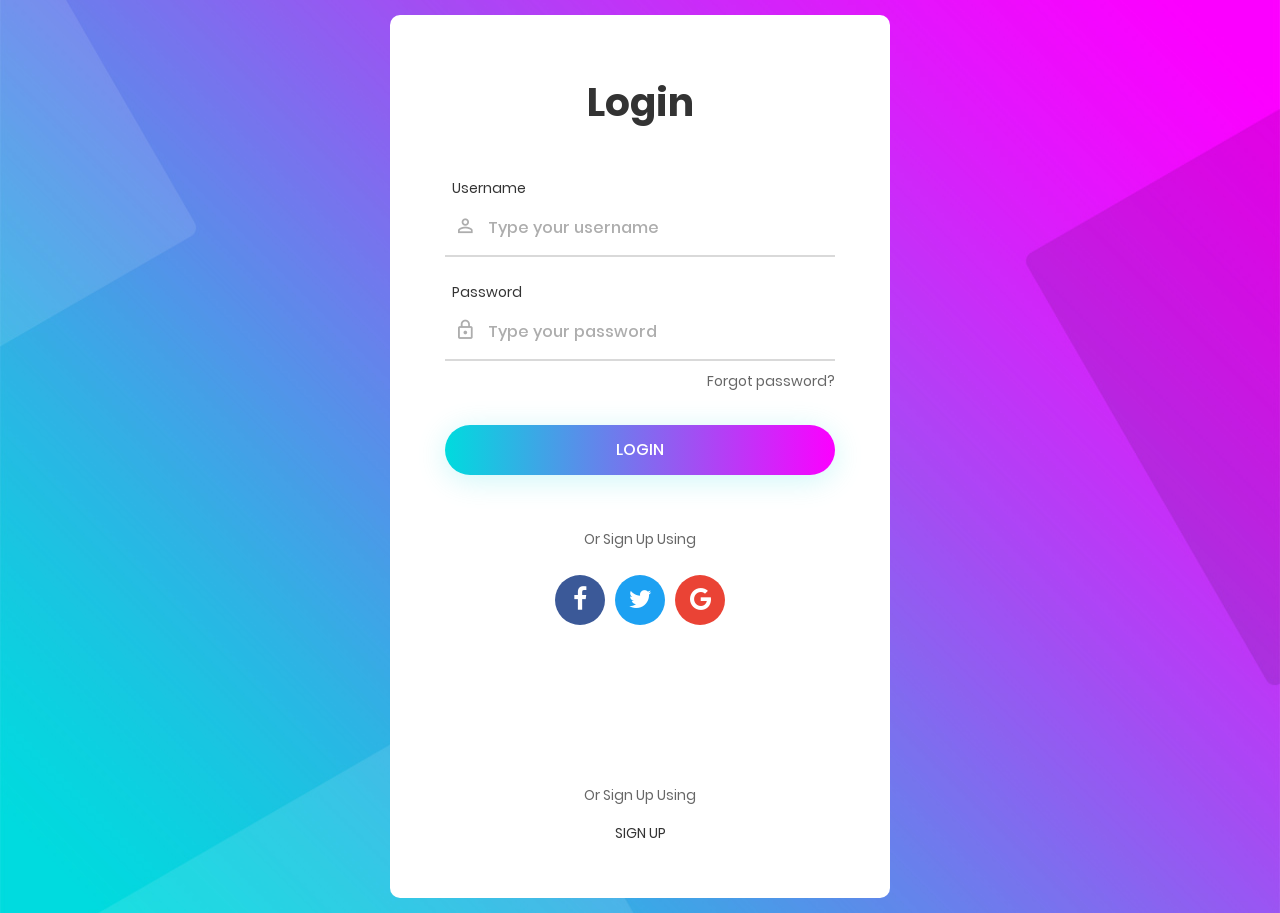
<file: Content/Login_v4/Login_v4/index.html>
﻿<!DOCTYPE html>
<html lang="en">
<head>
	<title>Login V4</title>
	<meta charset="UTF-8">
	<meta name="viewport" content="width=device-width, initial-scale=1">
<!--===============================================================================================-->	
	<link rel="icon" type="image/png" href="images/icons/favicon.ico"/>
<!--===============================================================================================-->
	<link rel="stylesheet" type="text/css" href="vendor/bootstrap/css/bootstrap.min.css">
<!--===============================================================================================-->
	<link rel="stylesheet" type="text/css" href="fonts/font-awesome-4.7.0/css/font-awesome.min.css">
<!--===============================================================================================-->
	<link rel="stylesheet" type="text/css" href="fonts/iconic/css/material-design-iconic-font.min.css">
<!--===============================================================================================-->
	<link rel="stylesheet" type="text/css" href="vendor/animate/animate.css">
<!--===============================================================================================-->	
	<link rel="stylesheet" type="text/css" href="vendor/css-hamburgers/hamburgers.min.css">
<!--===============================================================================================-->
	<link rel="stylesheet" type="text/css" href="vendor/animsition/css/animsition.min.css">
<!--===============================================================================================-->
	<link rel="stylesheet" type="text/css" href="vendor/select2/select2.min.css">
<!--===============================================================================================-->	
	<link rel="stylesheet" type="text/css" href="vendor/daterangepicker/daterangepicker.css">
<!--===============================================================================================-->
	<link rel="stylesheet" type="text/css" href="css/util.css">
	<link rel="stylesheet" type="text/css" href="css/main.css">
<!--===============================================================================================-->
</head>
<body>
	
	<div class="limiter">
		<div class="container-login100" style="background-image: url('images/bg-01.jpg');">
			<div class="wrap-login100 p-l-55 p-r-55 p-t-65 p-b-54">
				<form class="login100-form validate-form">
					<span class="login100-form-title p-b-49">
						Login
					</span>

					<div class="wrap-input100 validate-input m-b-23" data-validate = "Username is reauired">
						<span class="label-input100">Username</span>
						<input class="input100" type="text" name="username" placeholder="Type your username">
						<span class="focus-input100" data-symbol="&#xf206;"></span>
					</div>

					<div class="wrap-input100 validate-input" data-validate="Password is required">
						<span class="label-input100">Password</span>
						<input class="input100" type="password" name="pass" placeholder="Type your password">
						<span class="focus-input100" data-symbol="&#xf190;"></span>
					</div>
					
					<div class="text-right p-t-8 p-b-31">
						<a href="#">
							Forgot password?
						</a>
					</div>
					
					<div class="container-login100-form-btn">
						<div class="wrap-login100-form-btn">
							<div class="login100-form-bgbtn"></div>
							<button class="login100-form-btn">
								Login
							</button>
						</div>
					</div>

					<div class="txt1 text-center p-t-54 p-b-20">
						<span>
							Or Sign Up Using
						</span>
					</div>

					<div class="flex-c-m">
						<a href="#" class="login100-social-item bg1">
							<i class="fa fa-facebook"></i>
						</a>

						<a href="#" class="login100-social-item bg2">
							<i class="fa fa-twitter"></i>
						</a>

						<a href="#" class="login100-social-item bg3">
							<i class="fa fa-google"></i>
						</a>
					</div>

					<div class="flex-col-c p-t-155">
						<span class="txt1 p-b-17">
							Or Sign Up Using
						</span>

						<a href="#" class="txt2">
							Sign Up
						</a>
					</div>
				</form>
			</div>
		</div>
	</div>
	

	<div id="dropDownSelect1"></div>
	
<!--===============================================================================================-->
	<script src="vendor/jquery/jquery-3.2.1.min.js"></script>
<!--===============================================================================================-->
	<script src="vendor/animsition/js/animsition.min.js"></script>
<!--===============================================================================================-->
	<script src="vendor/bootstrap/js/popper.js"></script>
	<script src="vendor/bootstrap/js/bootstrap.min.js"></script>
<!--===============================================================================================-->
	<script src="vendor/select2/select2.min.js"></script>
<!--===============================================================================================-->
	<script src="vendor/daterangepicker/moment.min.js"></script>
	<script src="vendor/daterangepicker/daterangepicker.js"></script>
<!--===============================================================================================-->
	<script src="vendor/countdowntime/countdowntime.js"></script>
<!--===============================================================================================-->
	<script src="js/main.js"></script>

</body>
</html>
</file>
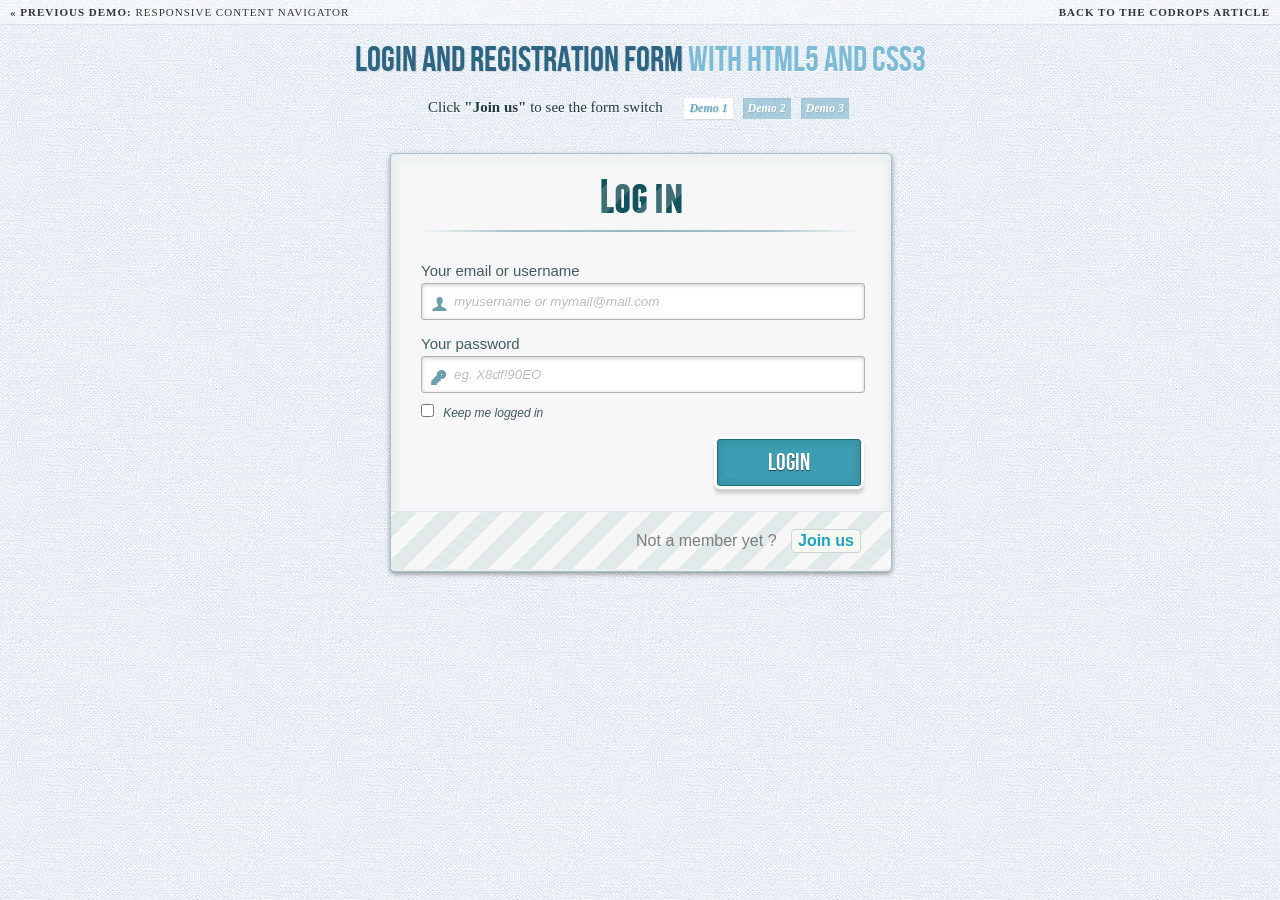
<file: Content/LoginRegistrationForm/LoginRegistrationForm/index.html>
﻿<!DOCTYPE html>
<!--[if lt IE 7 ]> <html lang="en" class="no-js ie6 lt8"> <![endif]-->
<!--[if IE 7 ]>    <html lang="en" class="no-js ie7 lt8"> <![endif]-->
<!--[if IE 8 ]>    <html lang="en" class="no-js ie8 lt8"> <![endif]-->
<!--[if IE 9 ]>    <html lang="en" class="no-js ie9"> <![endif]-->
<!--[if (gt IE 9)|!(IE)]><!--> <html lang="en" class="no-js"> <!--<![endif]-->
    <head>
        <meta charset="UTF-8" />
        <!-- <meta http-equiv="X-UA-Compatible" content="IE=edge,chrome=1">  -->
        <title>Login and Registration Form with HTML5 and CSS3</title>
        <meta name="viewport" content="width=device-width, initial-scale=1.0"> 
        <meta name="description" content="Login and Registration Form with HTML5 and CSS3" />
        <meta name="keywords" content="html5, css3, form, switch, animation, :target, pseudo-class" />
        <meta name="author" content="Codrops" />
        <link rel="shortcut icon" href="../favicon.ico"> 
        <link rel="stylesheet" type="text/css" href="css/demo.css" />
        <link rel="stylesheet" type="text/css" href="css/style.css" />
		<link rel="stylesheet" type="text/css" href="css/animate-custom.css" />
    </head>
    <body>
        <div class="container">
            <!-- Codrops top bar -->
            <div class="codrops-top">
                <a href="">
                    <strong>&laquo; Previous Demo: </strong>Responsive Content Navigator
                </a>
                <span class="right">
                    <a href=" http://tympanus.net/codrops/2012/03/27/login-and-registration-form-with-html5-and-css3/">
                        <strong>Back to the Codrops Article</strong>
                    </a>
                </span>
                <div class="clr"></div>
            </div><!--/ Codrops top bar -->
            <header>
                <h1>Login and Registration Form <span>with HTML5 and CSS3</span></h1>
				<nav class="codrops-demos">
					<span>Click <strong>"Join us"</strong> to see the form switch</span>
					<a href="index.html" class="current-demo">Demo 1</a>
					<a href="index2.html">Demo 2</a>
					<a href="index3.html">Demo 3</a>
				</nav>
            </header>
            <section>				
                <div id="container_demo" >
                    <!-- hidden anchor to stop jump http://www.css3create.com/Astuce-Empecher-le-scroll-avec-l-utilisation-de-target#wrap4  -->
                    <a class="hiddenanchor" id="toregister"></a>
                    <a class="hiddenanchor" id="tologin"></a>
                    <div id="wrapper">
                        <div id="login" class="animate form">
                            <form  action="mysuperscript.php" autocomplete="on"> 
                                <h1>Log in</h1> 
                                <p> 
                                    <label for="username" class="uname" data-icon="u" > Your email or username </label>
                                    <input id="username" name="username" required="required" type="text" placeholder="myusername or mymail@mail.com"/>
                                </p>
                                <p> 
                                    <label for="password" class="youpasswd" data-icon="p"> Your password </label>
                                    <input id="password" name="password" required="required" type="password" placeholder="eg. X8df!90EO" /> 
                                </p>
                                <p class="keeplogin"> 
									<input type="checkbox" name="loginkeeping" id="loginkeeping" value="loginkeeping" /> 
									<label for="loginkeeping">Keep me logged in</label>
								</p>
                                <p class="login button"> 
                                    <input type="submit" value="Login" /> 
								</p>
                                <p class="change_link">
									Not a member yet ?
									<a href="#toregister" class="to_register">Join us</a>
								</p>
                            </form>
                        </div>

                        <div id="register" class="animate form">
                            <form  action="mysuperscript.php" autocomplete="on"> 
                                <h1> Sign up </h1> 
                                <p> 
                                    <label for="usernamesignup" class="uname" data-icon="u">Your username</label>
                                    <input id="usernamesignup" name="usernamesignup" required="required" type="text" placeholder="mysuperusername690" />
                                </p>
                                <p> 
                                    <label for="emailsignup" class="youmail" data-icon="e" > Your email</label>
                                    <input id="emailsignup" name="emailsignup" required="required" type="email" placeholder="mysupermail@mail.com"/> 
                                </p>
                                <p> 
                                    <label for="passwordsignup" class="youpasswd" data-icon="p">Your password </label>
                                    <input id="passwordsignup" name="passwordsignup" required="required" type="password" placeholder="eg. X8df!90EO"/>
                                </p>
                                <p> 
                                    <label for="passwordsignup_confirm" class="youpasswd" data-icon="p">Please confirm your password </label>
                                    <input id="passwordsignup_confirm" name="passwordsignup_confirm" required="required" type="password" placeholder="eg. X8df!90EO"/>
                                </p>
                                <p class="signin button"> 
									<input type="submit" value="Sign up"/> 
								</p>
                                <p class="change_link">  
									Already a member ?
									<a href="#tologin" class="to_register"> Go and log in </a>
								</p>
                            </form>
                        </div>
						
                    </div>
                </div>  
            </section>
        </div>
    </body>
</html>
</file>
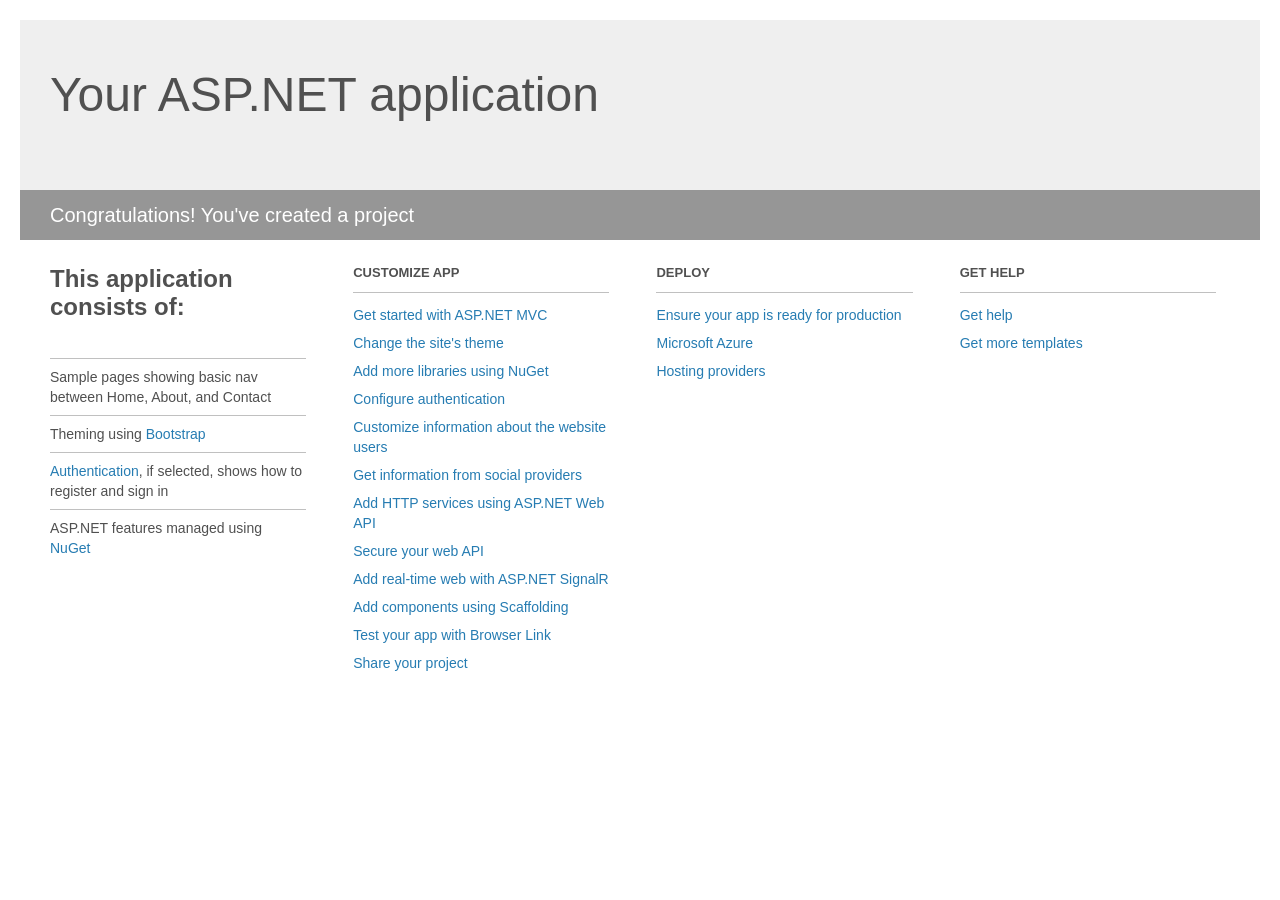
<file: Project_Readme.html>
﻿<!DOCTYPE html>
<html lang="en">
<head>
    <meta charset="utf-8" />
    <title>Your ASP.NET application</title>
    <style>
        body {
            background: #fff;
            color: #505050;
            font: 14px 'Segoe UI', tahoma, arial, helvetica, sans-serif;
            margin: 20px;
            padding: 0;
        }

        #header {
            background: #efefef;
            padding: 0;
        }

        h1 {
            font-size: 48px;
            font-weight: normal;
            margin: 0;
            padding: 0 30px;
            line-height: 150px;
        }

        p {
            font-size: 20px;
            color: #fff;
            background: #969696;
            padding: 0 30px;
            line-height: 50px;
        }

        #main {
            padding: 5px 30px;
        }

        .section {
            width: 21.7%;
            float: left;
            margin: 0 0 0 4%;
        }

            .section h2 {
                font-size: 13px;
                text-transform: uppercase;
                margin: 0;
                border-bottom: 1px solid silver;
                padding-bottom: 12px;
                margin-bottom: 8px;
            }

            .section.first {
                margin-left: 0;
            }

                .section.first h2 {
                    font-size: 24px;
                    text-transform: none;
                    margin-bottom: 25px;
                    border: none;
                }

                .section.first li {
                    border-top: 1px solid silver;
                    padding: 8px 0;
                }

            .section.last {
                margin-right: 0;
            }

        ul {
            list-style: none;
            padding: 0;
            margin: 0;
            line-height: 20px;
        }

        li {
            padding: 4px 0;
        }

        a {
            color: #267cb2;
            text-decoration: none;
        }

            a:hover {
                text-decoration: underline;
            }
    </style>
</head>
<body>

    <div id="header">
        <h1>Your ASP.NET application</h1>
        <p>Congratulations! You've created a project</p>
    </div>

    <div id="main">
        <div class="section first">
            <h2>This application consists of:</h2>
            <ul>
                <li>Sample pages showing basic nav between Home, About, and Contact</li>
                <li>Theming using <a href="http://go.microsoft.com/fwlink/?LinkID=615519">Bootstrap</a></li>
                <li><a href="http://go.microsoft.com/fwlink/?LinkID=615520">Authentication</a>, if selected, shows how to register and sign in</li>
                <li>ASP.NET features managed using <a href="http://go.microsoft.com/fwlink/?LinkID=320756">NuGet</a></li>
            </ul>
        </div>

        <div class="section">
            <h2>Customize app</h2>
            <ul>
                <li><a href="http://go.microsoft.com/fwlink/?LinkID=615541">Get started with ASP.NET MVC</a></li>
                <li><a href="http://go.microsoft.com/fwlink/?LinkID=615523">Change the site's theme</a></li>
                <li><a href="http://go.microsoft.com/fwlink/?LinkID=615524">Add more libraries using NuGet</a></li>
                <li><a href="http://go.microsoft.com/fwlink/?LinkID=615542">Configure authentication</a></li>
                <li><a href="http://go.microsoft.com/fwlink/?LinkID=615526">Customize information about the website users</a></li>
                <li><a href="http://go.microsoft.com/fwlink/?LinkID=615527">Get information from social providers</a></li>
                <li><a href="http://go.microsoft.com/fwlink/?LinkID=615528">Add HTTP services using ASP.NET Web API</a></li>
                <li><a href="http://go.microsoft.com/fwlink/?LinkID=615529">Secure your web API</a></li>
                <li><a href="http://go.microsoft.com/fwlink/?LinkID=615530">Add real-time web with ASP.NET SignalR</a></li>
                <li><a href="http://go.microsoft.com/fwlink/?LinkID=615531">Add components using Scaffolding</a></li>
                <li><a href="http://go.microsoft.com/fwlink/?LinkID=615532">Test your app with Browser Link</a></li>
                <li><a href="http://go.microsoft.com/fwlink/?LinkID=615533">Share your project</a></li>
            </ul>
        </div>

        <div class="section">
            <h2>Deploy</h2>
            <ul>
                <li><a href="http://go.microsoft.com/fwlink/?LinkID=615534">Ensure your app is ready for production</a></li>
                <li><a href="http://go.microsoft.com/fwlink/?LinkID=615535">Microsoft Azure</a></li>
                <li><a href="http://go.microsoft.com/fwlink/?LinkID=615536">Hosting providers</a></li>
            </ul>
        </div>

        <div class="section last">
            <h2>Get help</h2>
            <ul>
                <li><a href="http://go.microsoft.com/fwlink/?LinkID=615537">Get help</a></li>
                <li><a href="http://go.microsoft.com/fwlink/?LinkID=615538">Get more templates</a></li>
            </ul>
        </div>
    </div>

</body>
</html>
</file>
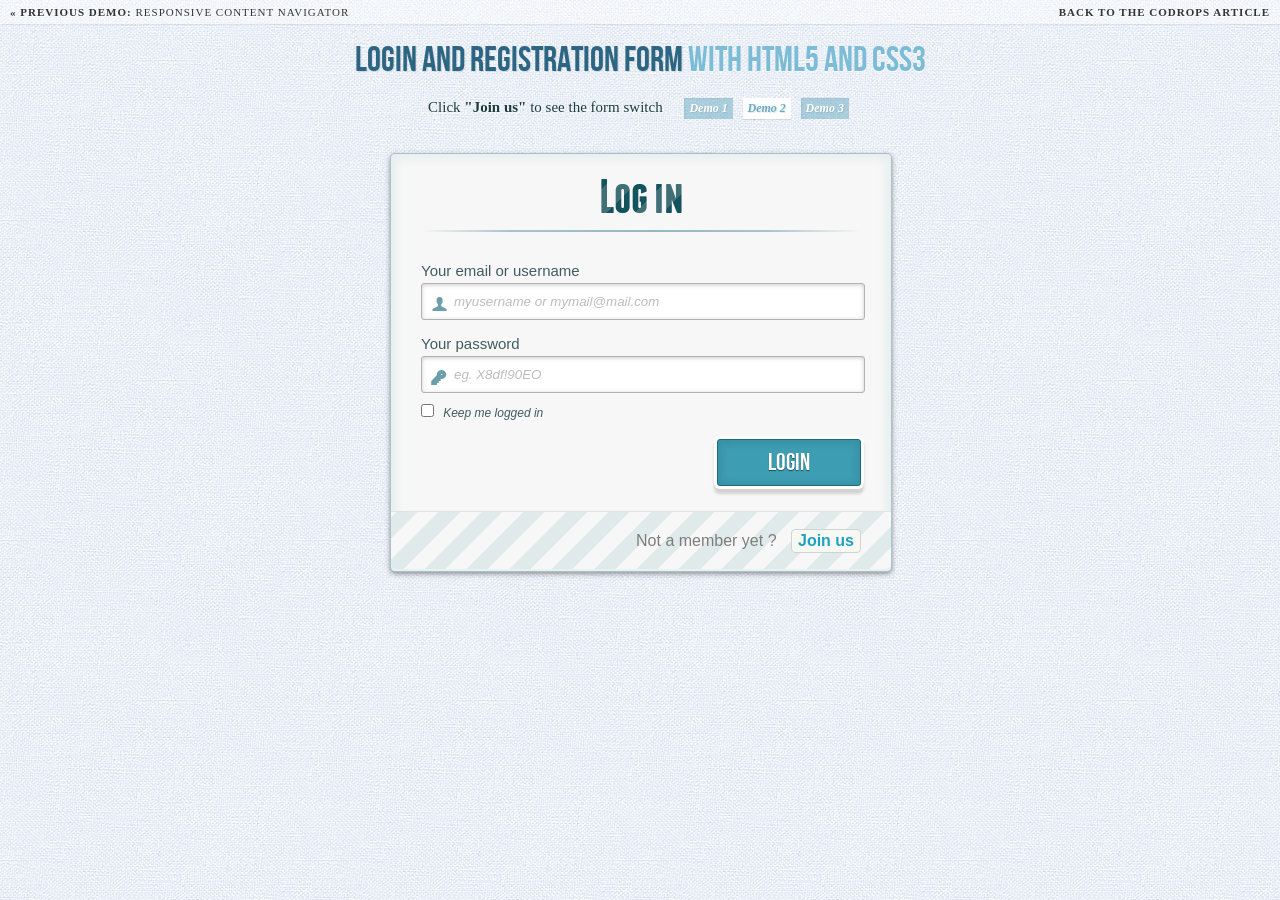
<file: Content/LoginRegistrationForm/LoginRegistrationForm/index2.html>
<!DOCTYPE html>
<!--[if lt IE 7 ]> <html lang="en" class="no-js ie6 lt8"> <![endif]-->
<!--[if IE 7 ]>    <html lang="en" class="no-js ie7 lt8"> <![endif]-->
<!--[if IE 8 ]>    <html lang="en" class="no-js ie8 lt8"> <![endif]-->
<!--[if IE 9 ]>    <html lang="en" class="no-js ie9"> <![endif]-->
<!--[if (gt IE 9)|!(IE)]><!--> <html lang="en" class="no-js"> <!--<![endif]-->
    <head>
        <meta charset="UTF-8" />
        <!-- <meta http-equiv="X-UA-Compatible" content="IE=edge,chrome=1">  -->
        <title>Login and Registration Form with HTML5 and CSS3</title>
        <meta name="viewport" content="width=device-width, initial-scale=1.0"> 
        <meta name="description" content="Login and Registration Form with HTML5 and CSS3" />
        <meta name="keywords" content="html5, css3, form, switch, animation, :target, pseudo-class" />
        <meta name="author" content="Codrops" />
        <link rel="shortcut icon" href="../favicon.ico"> 
        <link rel="stylesheet" type="text/css" href="css/demo.css" />
        <link rel="stylesheet" type="text/css" href="css/style2.css" />
		<link rel="stylesheet" type="text/css" href="css/animate-custom.css" />
    </head>
    <body>
        <div class="container">
            <!-- Codrops top bar -->
            <div class="codrops-top">
                <a href="">
                    <strong>&laquo; Previous Demo: </strong>Responsive Content Navigator
                </a>
                <span class="right">
                    <a href=" http://tympanus.net/codrops/2012/03/27/login-and-registration-form-with-html5-and-css3/">
                        <strong>Back to the Codrops Article</strong>
                    </a>
                </span>
                <div class="clr"></div>
            </div><!--/ Codrops top bar -->
            <header>
                <h1>Login and Registration Form <span>with HTML5 and CSS3</span></h1>
				<nav class="codrops-demos">
					<span>Click <strong>"Join us"</strong> to see the form switch</span>
					<a href="index.html">Demo 1</a>
					<a href="index2.html" class="current-demo">Demo 2</a>
					<a href="index3.html">Demo 3</a>
				</nav>
            </header>
            <section>				
                <div id="container_demo" >
                    <!-- hidden anchor to stop jump http://www.css3create.com/Astuce-Empecher-le-scroll-avec-l-utilisation-de-target#wrap4  -->
                    <a class="hiddenanchor" id="toregister"></a>
                    <a class="hiddenanchor" id="tologin"></a>
                    <div id="wrapper">
                        <div id="login" class="animate form">
                            <form  action="mysuperscript.php" autocomplete="on"> 
                                <h1>Log in</h1> 
                                <p> 
                                    <label for="username" class="uname" data-icon="u" > Your email or username </label>
                                    <input id="username" name="username" required="required" type="text" placeholder="myusername or mymail@mail.com"/>
                                </p>
                                <p> 
                                    <label for="password" class="youpasswd" data-icon="p"> Your password </label>
                                    <input id="password" name="password" required="required" type="password" placeholder="eg. X8df!90EO" /> 
                                </p>
                                <p class="keeplogin"> 
									<input type="checkbox" name="loginkeeping" id="loginkeeping" value="loginkeeping" /> 
									<label for="loginkeeping">Keep me logged in</label>
								</p>
                                <p class="login button"> 
                                    <input type="submit" value="Login" /> 
								</p>
                                <p class="change_link">
									Not a member yet ?
									<a href="#toregister" class="to_register">Join us</a>
								</p>
                            </form>
                        </div>

                        <div id="register" class="animate form">
                            <form  action="mysuperscript.php" autocomplete="on"> 
                                <h1> Sign up </h1> 
                                <p> 
                                    <label for="usernamesignup" class="uname" data-icon="u">Your username</label>
                                    <input id="usernamesignup" name="usernamesignup" required="required" type="text" placeholder="mysuperusername690" />
                                </p>
                                <p> 
                                    <label for="emailsignup" class="youmail" data-icon="e" > Your email</label>
                                    <input id="emailsignup" name="emailsignup" required="required" type="email" placeholder="mysupermail@mail.com"/> 
                                </p>
                                <p> 
                                    <label for="passwordsignup" class="youpasswd" data-icon="p">Your password </label>
                                    <input id="passwordsignup" name="passwordsignup" required="required" type="password" placeholder="eg. X8df!90EO"/>
                                </p>
                                <p> 
                                    <label for="passwordsignup_confirm" class="youpasswd" data-icon="p">Please confirm your password </label>
                                    <input id="passwordsignup_confirm" name="passwordsignup_confirm" required="required" type="password" placeholder="eg. X8df!90EO"/>
                                </p>
                                <p class="signin button"> 
									<input type="submit" value="Sign up"/> 
								</p>
                                <p class="change_link">  
									Already a member ?
									<a href="#tologin" class="to_register"> Go and log in </a>
								</p>
                            </form>
                        </div>
						
                    </div>
                </div>  
            </section>
        </div>
    </body>
</html>
</file>
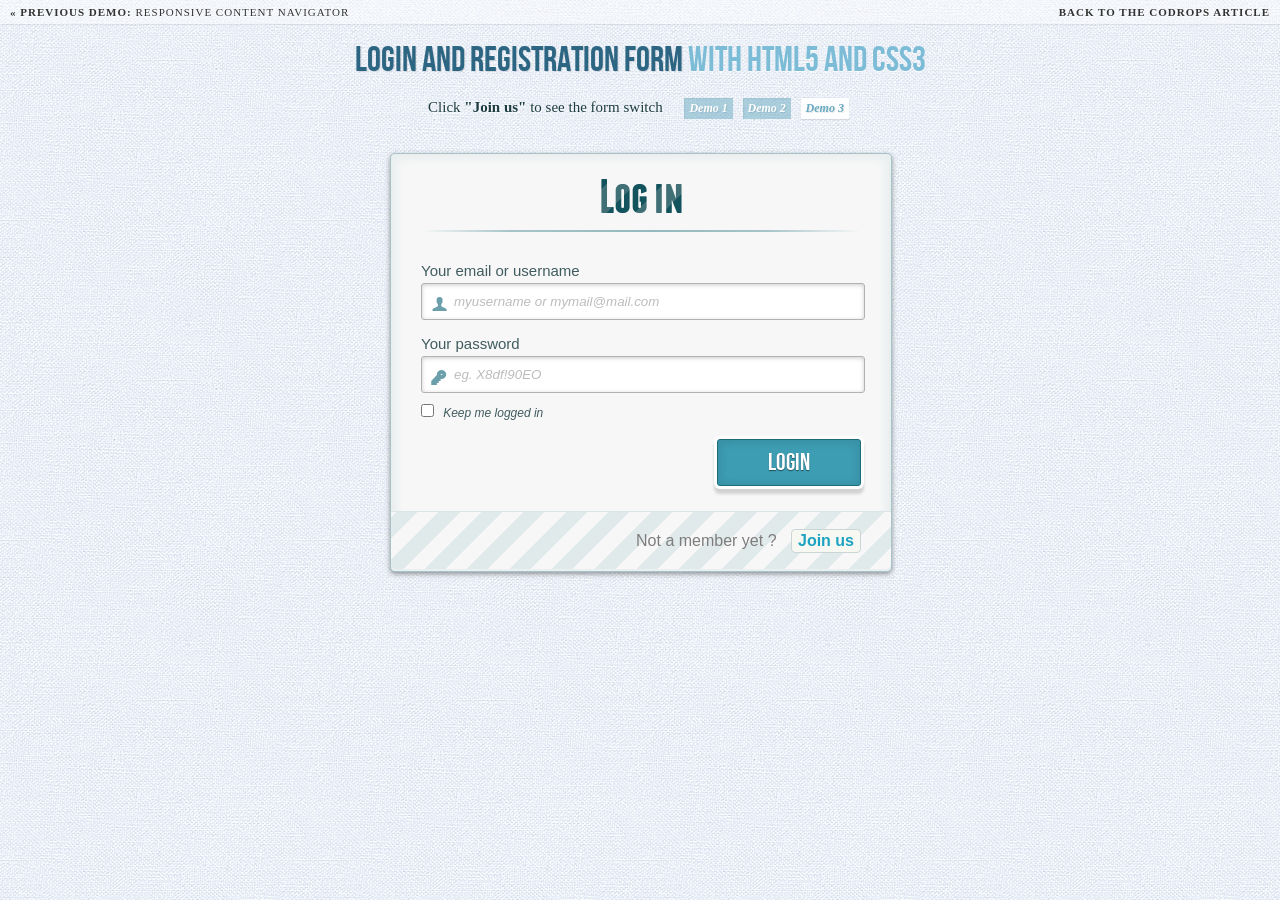
<file: Content/LoginRegistrationForm/LoginRegistrationForm/index3.html>
<!DOCTYPE html>
<!--[if lt IE 7 ]> <html lang="en" class="no-js ie6 lt8"> <![endif]-->
<!--[if IE 7 ]>    <html lang="en" class="no-js ie7 lt8"> <![endif]-->
<!--[if IE 8 ]>    <html lang="en" class="no-js ie8 lt8"> <![endif]-->
<!--[if IE 9 ]>    <html lang="en" class="no-js ie9"> <![endif]-->
<!--[if (gt IE 9)|!(IE)]><!--> <html lang="en" class="no-js"> <!--<![endif]-->
    <head>
        <meta charset="UTF-8" />
        <!-- <meta http-equiv="X-UA-Compatible" content="IE=edge,chrome=1">  -->
        <title>Login and Registration Form with HTML5 and CSS3</title>
        <meta name="viewport" content="width=device-width, initial-scale=1.0"> 
        <meta name="description" content="Login and Registration Form with HTML5 and CSS3" />
        <meta name="keywords" content="html5, css3, form, switch, animation, :target, pseudo-class" />
        <meta name="author" content="Codrops" />
        <link rel="shortcut icon" href="../favicon.ico"> 
        <link rel="stylesheet" type="text/css" href="css/demo.css" />
        <link rel="stylesheet" type="text/css" href="css/style3.css" />
		<link rel="stylesheet" type="text/css" href="css/animate-custom.css" />
    </head>
    <body>
        <div class="container">
            <!-- Codrops top bar -->
            <div class="codrops-top">
                <a href="">
                    <strong>&laquo; Previous Demo: </strong>Responsive Content Navigator
                </a>
                <span class="right">
                    <a href=" http://tympanus.net/codrops/2012/03/27/login-and-registration-form-with-html5-and-css3/">
                        <strong>Back to the Codrops Article</strong>
                    </a>
                </span>
                <div class="clr"></div>
            </div><!--/ Codrops top bar -->
            <header>
                <h1>Login and Registration Form <span>with HTML5 and CSS3</span></h1>
				<nav class="codrops-demos">
					<span>Click <strong>"Join us"</strong> to see the form switch</span>
					<a href="index.html">Demo 1</a>
					<a href="index2.html">Demo 2</a>
					<a href="index3.html" class="current-demo">Demo 3</a>
				</nav>
            </header>
            <section>				
                <div id="container_demo" >
                    <!-- hidden anchor to stop jump http://www.css3create.com/Astuce-Empecher-le-scroll-avec-l-utilisation-de-target#wrap4  -->
                    <a class="hiddenanchor" id="toregister"></a>
                    <a class="hiddenanchor" id="tologin"></a>
                    <div id="wrapper">
                        <div id="login" class="animate form">
                            <form  action="mysuperscript.php" autocomplete="on"> 
                                <h1>Log in</h1> 
                                <p> 
                                    <label for="username" class="uname" data-icon="u" > Your email or username </label>
                                    <input id="username" name="username" required="required" type="text" placeholder="myusername or mymail@mail.com"/>
                                </p>
                                <p> 
                                    <label for="password" class="youpasswd" data-icon="p"> Your password </label>
                                    <input id="password" name="password" required="required" type="password" placeholder="eg. X8df!90EO" /> 
                                </p>
                                <p class="keeplogin"> 
									<input type="checkbox" name="loginkeeping" id="loginkeeping" value="loginkeeping" /> 
									<label for="loginkeeping">Keep me logged in</label>
								</p>
                                <p class="login button"> 
                                    <input type="submit" value="Login" /> 
								</p>
                                <p class="change_link">
									Not a member yet ?
									<a href="#toregister" class="to_register">Join us</a>
								</p>
                            </form>
                        </div>

                        <div id="register" class="animate form">
                            <form  action="mysuperscript.php" autocomplete="on"> 
                                <h1> Sign up </h1> 
                                <p> 
                                    <label for="usernamesignup" class="uname" data-icon="u">Your username</label>
                                    <input id="usernamesignup" name="usernamesignup" required="required" type="text" placeholder="mysuperusername690" />
                                </p>
                                <p> 
                                    <label for="emailsignup" class="youmail" data-icon="e" > Your email</label>
                                    <input id="emailsignup" name="emailsignup" required="required" type="email" placeholder="mysupermail@mail.com"/> 
                                </p>
                                <p> 
                                    <label for="passwordsignup" class="youpasswd" data-icon="p">Your password </label>
                                    <input id="passwordsignup" name="passwordsignup" required="required" type="password" placeholder="eg. X8df!90EO"/>
                                </p>
                                <p> 
                                    <label for="passwordsignup_confirm" class="youpasswd" data-icon="p">Please confirm your password </label>
                                    <input id="passwordsignup_confirm" name="passwordsignup_confirm" required="required" type="password" placeholder="eg. X8df!90EO"/>
                                </p>
                                <p class="signin button"> 
									<input type="submit" value="Sign up"/> 
								</p>
                                <p class="change_link">  
									Already a member ?
									<a href="#tologin" class="to_register"> Go and log in </a>
								</p>
                            </form>
                        </div>
						
                    </div>
                </div>  
            </section>
        </div>
    </body>
</html>
</file>
<file: Content/Login_v4/Login_v4/vendor/daterangepicker/daterangepicker.css>
.daterangepicker {
  position: absolute;
  color: inherit;
  background-color: #fff;
  border-radius: 4px;
  width: 278px;
  padding: 4px;
  margin-top: 1px;
  top: 100px;
  left: 20px;
  /* Calendars */ }
  .daterangepicker:before, .daterangepicker:after {
    position: absolute;
    display: inline-block;
    border-bottom-color: rgba(0, 0, 0, 0.2);
    content: ''; }
  .daterangepicker:before {
    top: -7px;
    border-right: 7px solid transparent;
    border-left: 7px solid transparent;
    border-bottom: 7px solid #ccc; }
  .daterangepicker:after {
    top: -6px;
    border-right: 6px solid transparent;
    border-bottom: 6px solid #fff;
    border-left: 6px solid transparent; }
  .daterangepicker.opensleft:before {
    right: 9px; }
  .daterangepicker.opensleft:after {
    right: 10px; }
  .daterangepicker.openscenter:before {
    left: 0;
    right: 0;
    width: 0;
    margin-left: auto;
    margin-right: auto; }
  .daterangepicker.openscenter:after {
    left: 0;
    right: 0;
    width: 0;
    margin-left: auto;
    margin-right: auto; }
  .daterangepicker.opensright:before {
    left: 9px; }
  .daterangepicker.opensright:after {
    left: 10px; }
  .daterangepicker.dropup {
    margin-top: -5px; }
    .daterangepicker.dropup:before {
      top: initial;
      bottom: -7px;
      border-bottom: initial;
      border-top: 7px solid #ccc; }
    .daterangepicker.dropup:after {
      top: initial;
      bottom: -6px;
      border-bottom: initial;
      border-top: 6px solid #fff; }
  .daterangepicker.dropdown-menu {
    max-width: none;
    z-index: 3001; }
  .daterangepicker.single .ranges, .daterangepicker.single .calendar {
    float: none; }
  .daterangepicker.show-calendar .calendar {
    display: block; }
  .daterangepicker .calendar {
    display: none;
    max-width: 270px;
    margin: 4px; }
    .daterangepicker .calendar.single .calendar-table {
      border: none; }
    .daterangepicker .calendar th, .daterangepicker .calendar td {
      white-space: nowrap;
      text-align: center;
      min-width: 32px; }
  .daterangepicker .calendar-table {
    border: 1px solid #fff;
    padding: 4px;
    border-radius: 4px;
    background-color: #fff; }
  .daterangepicker table {
    width: 100%;
    margin: 0; }
  .daterangepicker td, .daterangepicker th {
    text-align: center;
    width: 20px;
    height: 20px;
    border-radius: 4px;
    border: 1px solid transparent;
    white-space: nowrap;
    cursor: pointer; }
    .daterangepicker td.available:hover, .daterangepicker th.available:hover {
      background-color: #eee;
      border-color: transparent;
      color: inherit; }
    .daterangepicker td.week, .daterangepicker th.week {
      font-size: 80%;
      color: #ccc; }
  .daterangepicker td.off, .daterangepicker td.off.in-range, .daterangepicker td.off.start-date, .daterangepicker td.off.end-date {
    background-color: #fff;
    border-color: transparent;
    color: #999; }
  .daterangepicker td.in-range {
    background-color: #ebf4f8;
    border-color: transparent;
    color: #000;
    border-radius: 0; }
  .daterangepicker td.start-date {
    border-radius: 4px 0 0 4px; }
  .daterangepicker td.end-date {
    border-radius: 0 4px 4px 0; }
  .daterangepicker td.start-date.end-date {
    border-radius: 4px; }
  .daterangepicker td.active, .daterangepicker td.active:hover {
    background-color: #357ebd;
    border-color: transparent;
    color: #fff; }
  .daterangepicker th.month {
    width: auto; }
  .daterangepicker td.disabled, .daterangepicker option.disabled {
    color: #999;
    cursor: not-allowed;
    text-decoration: line-through; }
  .daterangepicker select.monthselect, .daterangepicker select.yearselect {
    font-size: 12px;
    padding: 1px;
    height: auto;
    margin: 0;
    cursor: default; }
  .daterangepicker select.monthselect {
    margin-right: 2%;
    width: 56%; }
  .daterangepicker select.yearselect {
    width: 40%; }
  .daterangepicker select.hourselect, .daterangepicker select.minuteselect, .daterangepicker select.secondselect, .daterangepicker select.ampmselect {
    width: 50px;
    margin-bottom: 0; }
  .daterangepicker .input-mini {
    border: 1px solid #ccc;
    border-radius: 4px;
    color: #555;
    height: 30px;
    line-height: 30px;
    display: block;
    vertical-align: middle;
    margin: 0 0 5px 0;
    padding: 0 6px 0 28px;
    width: 100%; }
    .daterangepicker .input-mini.active {
      border: 1px solid #08c;
      border-radius: 4px; }
  .daterangepicker .daterangepicker_input {
    position: relative; }
    .daterangepicker .daterangepicker_input i {
      position: absolute;
      left: 8px;
      top: 8px; }
  .daterangepicker.rtl .input-mini {
    padding-right: 28px;
    padding-left: 6px; }
  .daterangepicker.rtl .daterangepicker_input i {
    left: auto;
    right: 8px; }
  .daterangepicker .calendar-time {
    text-align: center;
    margin: 5px auto;
    line-height: 30px;
    position: relative;
    padding-left: 28px; }
    .daterangepicker .calendar-time select.disabled {
      color: #ccc;
      cursor: not-allowed; }

.ranges {
  font-size: 11px;
  float: none;
  margin: 4px;
  text-align: left; }
  .ranges ul {
    list-style: none;
    margin: 0 auto;
    padding: 0;
    width: 100%; }
  .ranges li {
    font-size: 13px;
    background-color: #f5f5f5;
    border: 1px solid #f5f5f5;
    border-radius: 4px;
    color: #08c;
    padding: 3px 12px;
    margin-bottom: 8px;
    cursor: pointer; }
    .ranges li:hover {
      background-color: #08c;
      border: 1px solid #08c;
      color: #fff; }
    .ranges li.active {
      background-color: #08c;
      border: 1px solid #08c;
      color: #fff; }

/*  Larger Screen Styling */
@media (min-width: 564px) {
  .daterangepicker {
    width: auto; }
    .daterangepicker .ranges ul {
      width: 160px; }
    .daterangepicker.single .ranges ul {
      width: 100%; }
    .daterangepicker.single .calendar.left {
      clear: none; }
    .daterangepicker.single.ltr .ranges, .daterangepicker.single.ltr .calendar {
      float: left; }
    .daterangepicker.single.rtl .ranges, .daterangepicker.single.rtl .calendar {
      float: right; }
    .daterangepicker.ltr {
      direction: ltr;
      text-align: left; }
      .daterangepicker.ltr .calendar.left {
        clear: left;
        margin-right: 0; }
        .daterangepicker.ltr .calendar.left .calendar-table {
          border-right: none;
          border-top-right-radius: 0;
          border-bottom-right-radius: 0; }
      .daterangepicker.ltr .calendar.right {
        margin-left: 0; }
        .daterangepicker.ltr .calendar.right .calendar-table {
          border-left: none;
          border-top-left-radius: 0;
          border-bottom-left-radius: 0; }
      .daterangepicker.ltr .left .daterangepicker_input {
        padding-right: 12px; }
      .daterangepicker.ltr .calendar.left .calendar-table {
        padding-right: 12px; }
      .daterangepicker.ltr .ranges, .daterangepicker.ltr .calendar {
        float: left; }
    .daterangepicker.rtl {
      direction: rtl;
      text-align: right; }
      .daterangepicker.rtl .calendar.left {
        clear: right;
        margin-left: 0; }
        .daterangepicker.rtl .calendar.left .calendar-table {
          border-left: none;
          border-top-left-radius: 0;
          border-bottom-left-radius: 0; }
      .daterangepicker.rtl .calendar.right {
        margin-right: 0; }
        .daterangepicker.rtl .calendar.right .calendar-table {
          border-right: none;
          border-top-right-radius: 0;
          border-bottom-right-radius: 0; }
      .daterangepicker.rtl .left .daterangepicker_input {
        padding-left: 12px; }
      .daterangepicker.rtl .calendar.left .calendar-table {
        padding-left: 12px; }
      .daterangepicker.rtl .ranges, .daterangepicker.rtl .calendar {
        text-align: right;
        float: right; } }
@media (min-width: 730px) {
  .daterangepicker .ranges {
    width: auto; }
  .daterangepicker.ltr .ranges {
    float: left; }
  .daterangepicker.rtl .ranges {
    float: right; }
  .daterangepicker .calendar.left {
    clear: none !important; } }
</file>
<file: Content/Login_v4/Login_v4/css/util.css>
/*[ FONT SIZE ]
///////////////////////////////////////////////////////////
*/
.fs-1 {font-size: 1px;}
.fs-2 {font-size: 2px;}
.fs-3 {font-size: 3px;}
.fs-4 {font-size: 4px;}
.fs-5 {font-size: 5px;}
.fs-6 {font-size: 6px;}
.fs-7 {font-size: 7px;}
.fs-8 {font-size: 8px;}
.fs-9 {font-size: 9px;}
.fs-10 {font-size: 10px;}
.fs-11 {font-size: 11px;}
.fs-12 {font-size: 12px;}
.fs-13 {font-size: 13px;}
.fs-14 {font-size: 14px;}
.fs-15 {font-size: 15px;}
.fs-16 {font-size: 16px;}
.fs-17 {font-size: 17px;}
.fs-18 {font-size: 18px;}
.fs-19 {font-size: 19px;}
.fs-20 {font-size: 20px;}
.fs-21 {font-size: 21px;}
.fs-22 {font-size: 22px;}
.fs-23 {font-size: 23px;}
.fs-24 {font-size: 24px;}
.fs-25 {font-size: 25px;}
.fs-26 {font-size: 26px;}
.fs-27 {font-size: 27px;}
.fs-28 {font-size: 28px;}
.fs-29 {font-size: 29px;}
.fs-30 {font-size: 30px;}
.fs-31 {font-size: 31px;}
.fs-32 {font-size: 32px;}
.fs-33 {font-size: 33px;}
.fs-34 {font-size: 34px;}
.fs-35 {font-size: 35px;}
.fs-36 {font-size: 36px;}
.fs-37 {font-size: 37px;}
.fs-38 {font-size: 38px;}
.fs-39 {font-size: 39px;}
.fs-40 {font-size: 40px;}
.fs-41 {font-size: 41px;}
.fs-42 {font-size: 42px;}
.fs-43 {font-size: 43px;}
.fs-44 {font-size: 44px;}
.fs-45 {font-size: 45px;}
.fs-46 {font-size: 46px;}
.fs-47 {font-size: 47px;}
.fs-48 {font-size: 48px;}
.fs-49 {font-size: 49px;}
.fs-50 {font-size: 50px;}
.fs-51 {font-size: 51px;}
.fs-52 {font-size: 52px;}
.fs-53 {font-size: 53px;}
.fs-54 {font-size: 54px;}
.fs-55 {font-size: 55px;}
.fs-56 {font-size: 56px;}
.fs-57 {font-size: 57px;}
.fs-58 {font-size: 58px;}
.fs-59 {font-size: 59px;}
.fs-60 {font-size: 60px;}
.fs-61 {font-size: 61px;}
.fs-62 {font-size: 62px;}
.fs-63 {font-size: 63px;}
.fs-64 {font-size: 64px;}
.fs-65 {font-size: 65px;}
.fs-66 {font-size: 66px;}
.fs-67 {font-size: 67px;}
.fs-68 {font-size: 68px;}
.fs-69 {font-size: 69px;}
.fs-70 {font-size: 70px;}
.fs-71 {font-size: 71px;}
.fs-72 {font-size: 72px;}
.fs-73 {font-size: 73px;}
.fs-74 {font-size: 74px;}
.fs-75 {font-size: 75px;}
.fs-76 {font-size: 76px;}
.fs-77 {font-size: 77px;}
.fs-78 {font-size: 78px;}
.fs-79 {font-size: 79px;}
.fs-80 {font-size: 80px;}
.fs-81 {font-size: 81px;}
.fs-82 {font-size: 82px;}
.fs-83 {font-size: 83px;}
.fs-84 {font-size: 84px;}
.fs-85 {font-size: 85px;}
.fs-86 {font-size: 86px;}
.fs-87 {font-size: 87px;}
.fs-88 {font-size: 88px;}
.fs-89 {font-size: 89px;}
.fs-90 {font-size: 90px;}
.fs-91 {font-size: 91px;}
.fs-92 {font-size: 92px;}
.fs-93 {font-size: 93px;}
.fs-94 {font-size: 94px;}
.fs-95 {font-size: 95px;}
.fs-96 {font-size: 96px;}
.fs-97 {font-size: 97px;}
.fs-98 {font-size: 98px;}
.fs-99 {font-size: 99px;}
.fs-100 {font-size: 100px;}
.fs-101 {font-size: 101px;}
.fs-102 {font-size: 102px;}
.fs-103 {font-size: 103px;}
.fs-104 {font-size: 104px;}
.fs-105 {font-size: 105px;}
.fs-106 {font-size: 106px;}
.fs-107 {font-size: 107px;}
.fs-108 {font-size: 108px;}
.fs-109 {font-size: 109px;}
.fs-110 {font-size: 110px;}
.fs-111 {font-size: 111px;}
.fs-112 {font-size: 112px;}
.fs-113 {font-size: 113px;}
.fs-114 {font-size: 114px;}
.fs-115 {font-size: 115px;}
.fs-116 {font-size: 116px;}
.fs-117 {font-size: 117px;}
.fs-118 {font-size: 118px;}
.fs-119 {font-size: 119px;}
.fs-120 {font-size: 120px;}
.fs-121 {font-size: 121px;}
.fs-122 {font-size: 122px;}
.fs-123 {font-size: 123px;}
.fs-124 {font-size: 124px;}
.fs-125 {font-size: 125px;}
.fs-126 {font-size: 126px;}
.fs-127 {font-size: 127px;}
.fs-128 {font-size: 128px;}
.fs-129 {font-size: 129px;}
.fs-130 {font-size: 130px;}
.fs-131 {font-size: 131px;}
.fs-132 {font-size: 132px;}
.fs-133 {font-size: 133px;}
.fs-134 {font-size: 134px;}
.fs-135 {font-size: 135px;}
.fs-136 {font-size: 136px;}
.fs-137 {font-size: 137px;}
.fs-138 {font-size: 138px;}
.fs-139 {font-size: 139px;}
.fs-140 {font-size: 140px;}
.fs-141 {font-size: 141px;}
.fs-142 {font-size: 142px;}
.fs-143 {font-size: 143px;}
.fs-144 {font-size: 144px;}
.fs-145 {font-size: 145px;}
.fs-146 {font-size: 146px;}
.fs-147 {font-size: 147px;}
.fs-148 {font-size: 148px;}
.fs-149 {font-size: 149px;}
.fs-150 {font-size: 150px;}
.fs-151 {font-size: 151px;}
.fs-152 {font-size: 152px;}
.fs-153 {font-size: 153px;}
.fs-154 {font-size: 154px;}
.fs-155 {font-size: 155px;}
.fs-156 {font-size: 156px;}
.fs-157 {font-size: 157px;}
.fs-158 {font-size: 158px;}
.fs-159 {font-size: 159px;}
.fs-160 {font-size: 160px;}
.fs-161 {font-size: 161px;}
.fs-162 {font-size: 162px;}
.fs-163 {font-size: 163px;}
.fs-164 {font-size: 164px;}
.fs-165 {font-size: 165px;}
.fs-166 {font-size: 166px;}
.fs-167 {font-size: 167px;}
.fs-168 {font-size: 168px;}
.fs-169 {font-size: 169px;}
.fs-170 {font-size: 170px;}
.fs-171 {font-size: 171px;}
.fs-172 {font-size: 172px;}
.fs-173 {font-size: 173px;}
.fs-174 {font-size: 174px;}
.fs-175 {font-size: 175px;}
.fs-176 {font-size: 176px;}
.fs-177 {font-size: 177px;}
.fs-178 {font-size: 178px;}
.fs-179 {font-size: 179px;}
.fs-180 {font-size: 180px;}
.fs-181 {font-size: 181px;}
.fs-182 {font-size: 182px;}
.fs-183 {font-size: 183px;}
.fs-184 {font-size: 184px;}
.fs-185 {font-size: 185px;}
.fs-186 {font-size: 186px;}
.fs-187 {font-size: 187px;}
.fs-188 {font-size: 188px;}
.fs-189 {font-size: 189px;}
.fs-190 {font-size: 190px;}
.fs-191 {font-size: 191px;}
.fs-192 {font-size: 192px;}
.fs-193 {font-size: 193px;}
.fs-194 {font-size: 194px;}
.fs-195 {font-size: 195px;}
.fs-196 {font-size: 196px;}
.fs-197 {font-size: 197px;}
.fs-198 {font-size: 198px;}
.fs-199 {font-size: 199px;}
.fs-200 {font-size: 200px;}

/*[ PADDING ]
///////////////////////////////////////////////////////////
*/
.p-t-0 {padding-top: 0px;}
.p-t-1 {padding-top: 1px;}
.p-t-2 {padding-top: 2px;}
.p-t-3 {padding-top: 3px;}
.p-t-4 {padding-top: 4px;}
.p-t-5 {padding-top: 5px;}
.p-t-6 {padding-top: 6px;}
.p-t-7 {padding-top: 7px;}
.p-t-8 {padding-top: 8px;}
.p-t-9 {padding-top: 9px;}
.p-t-10 {padding-top: 10px;}
.p-t-11 {padding-top: 11px;}
.p-t-12 {padding-top: 12px;}
.p-t-13 {padding-top: 13px;}
.p-t-14 {padding-top: 14px;}
.p-t-15 {padding-top: 15px;}
.p-t-16 {padding-top: 16px;}
.p-t-17 {padding-top: 17px;}
.p-t-18 {padding-top: 18px;}
.p-t-19 {padding-top: 19px;}
.p-t-20 {padding-top: 20px;}
.p-t-21 {padding-top: 21px;}
.p-t-22 {padding-top: 22px;}
.p-t-23 {padding-top: 23px;}
.p-t-24 {padding-top: 24px;}
.p-t-25 {padding-top: 25px;}
.p-t-26 {padding-top: 26px;}
.p-t-27 {padding-top: 27px;}
.p-t-28 {padding-top: 28px;}
.p-t-29 {padding-top: 29px;}
.p-t-30 {padding-top: 30px;}
.p-t-31 {padding-top: 31px;}
.p-t-32 {padding-top: 32px;}
.p-t-33 {padding-top: 33px;}
.p-t-34 {padding-top: 34px;}
.p-t-35 {padding-top: 35px;}
.p-t-36 {padding-top: 36px;}
.p-t-37 {padding-top: 37px;}
.p-t-38 {padding-top: 38px;}
.p-t-39 {padding-top: 39px;}
.p-t-40 {padding-top: 40px;}
.p-t-41 {padding-top: 41px;}
.p-t-42 {padding-top: 42px;}
.p-t-43 {padding-top: 43px;}
.p-t-44 {padding-top: 44px;}
.p-t-45 {padding-top: 45px;}
.p-t-46 {padding-top: 46px;}
.p-t-47 {padding-top: 47px;}
.p-t-48 {padding-top: 48px;}
.p-t-49 {padding-top: 49px;}
.p-t-50 {padding-top: 50px;}
.p-t-51 {padding-top: 51px;}
.p-t-52 {padding-top: 52px;}
.p-t-53 {padding-top: 53px;}
.p-t-54 {padding-top: 54px;}
.p-t-55 {padding-top: 55px;}
.p-t-56 {padding-top: 56px;}
.p-t-57 {padding-top: 57px;}
.p-t-58 {padding-top: 58px;}
.p-t-59 {padding-top: 59px;}
.p-t-60 {padding-top: 60px;}
.p-t-61 {padding-top: 61px;}
.p-t-62 {padding-top: 62px;}
.p-t-63 {padding-top: 63px;}
.p-t-64 {padding-top: 64px;}
.p-t-65 {padding-top: 65px;}
.p-t-66 {padding-top: 66px;}
.p-t-67 {padding-top: 67px;}
.p-t-68 {padding-top: 68px;}
.p-t-69 {padding-top: 69px;}
.p-t-70 {padding-top: 70px;}
.p-t-71 {padding-top: 71px;}
.p-t-72 {padding-top: 72px;}
.p-t-73 {padding-top: 73px;}
.p-t-74 {padding-top: 74px;}
.p-t-75 {padding-top: 75px;}
.p-t-76 {padding-top: 76px;}
.p-t-77 {padding-top: 77px;}
.p-t-78 {padding-top: 78px;}
.p-t-79 {padding-top: 79px;}
.p-t-80 {padding-top: 80px;}
.p-t-81 {padding-top: 81px;}
.p-t-82 {padding-top: 82px;}
.p-t-83 {padding-top: 83px;}
.p-t-84 {padding-top: 84px;}
.p-t-85 {padding-top: 85px;}
.p-t-86 {padding-top: 86px;}
.p-t-87 {padding-top: 87px;}
.p-t-88 {padding-top: 88px;}
.p-t-89 {padding-top: 89px;}
.p-t-90 {padding-top: 90px;}
.p-t-91 {padding-top: 91px;}
.p-t-92 {padding-top: 92px;}
.p-t-93 {padding-top: 93px;}
.p-t-94 {padding-top: 94px;}
.p-t-95 {padding-top: 95px;}
.p-t-96 {padding-top: 96px;}
.p-t-97 {padding-top: 97px;}
.p-t-98 {padding-top: 98px;}
.p-t-99 {padding-top: 99px;}
.p-t-100 {padding-top: 100px;}
.p-t-101 {padding-top: 101px;}
.p-t-102 {padding-top: 102px;}
.p-t-103 {padding-top: 103px;}
.p-t-104 {padding-top: 104px;}
.p-t-105 {padding-top: 105px;}
.p-t-106 {padding-top: 106px;}
.p-t-107 {padding-top: 107px;}
.p-t-108 {padding-top: 108px;}
.p-t-109 {padding-top: 109px;}
.p-t-110 {padding-top: 110px;}
.p-t-111 {padding-top: 111px;}
.p-t-112 {padding-top: 112px;}
.p-t-113 {padding-top: 113px;}
.p-t-114 {padding-top: 114px;}
.p-t-115 {padding-top: 115px;}
.p-t-116 {padding-top: 116px;}
.p-t-117 {padding-top: 117px;}
.p-t-118 {padding-top: 118px;}
.p-t-119 {padding-top: 119px;}
.p-t-120 {padding-top: 120px;}
.p-t-121 {padding-top: 121px;}
.p-t-122 {padding-top: 122px;}
.p-t-123 {padding-top: 123px;}
.p-t-124 {padding-top: 124px;}
.p-t-125 {padding-top: 125px;}
.p-t-126 {padding-top: 126px;}
.p-t-127 {padding-top: 127px;}
.p-t-128 {padding-top: 128px;}
.p-t-129 {padding-top: 129px;}
.p-t-130 {padding-top: 130px;}
.p-t-131 {padding-top: 131px;}
.p-t-132 {padding-top: 132px;}
.p-t-133 {padding-top: 133px;}
.p-t-134 {padding-top: 134px;}
.p-t-135 {padding-top: 135px;}
.p-t-136 {padding-top: 136px;}
.p-t-137 {padding-top: 137px;}
.p-t-138 {padding-top: 138px;}
.p-t-139 {padding-top: 139px;}
.p-t-140 {padding-top: 140px;}
.p-t-141 {padding-top: 141px;}
.p-t-142 {padding-top: 142px;}
.p-t-143 {padding-top: 143px;}
.p-t-144 {padding-top: 144px;}
.p-t-145 {padding-top: 145px;}
.p-t-146 {padding-top: 146px;}
.p-t-147 {padding-top: 147px;}
.p-t-148 {padding-top: 148px;}
.p-t-149 {padding-top: 149px;}
.p-t-150 {padding-top: 150px;}
.p-t-151 {padding-top: 151px;}
.p-t-152 {padding-top: 152px;}
.p-t-153 {padding-top: 153px;}
.p-t-154 {padding-top: 154px;}
.p-t-155 {padding-top: 155px;}
.p-t-156 {padding-top: 156px;}
.p-t-157 {padding-top: 157px;}
.p-t-158 {padding-top: 158px;}
.p-t-159 {padding-top: 159px;}
.p-t-160 {padding-top: 160px;}
.p-t-161 {padding-top: 161px;}
.p-t-162 {padding-top: 162px;}
.p-t-163 {padding-top: 163px;}
.p-t-164 {padding-top: 164px;}
.p-t-165 {padding-top: 165px;}
.p-t-166 {padding-top: 166px;}
.p-t-167 {padding-top: 167px;}
.p-t-168 {padding-top: 168px;}
.p-t-169 {padding-top: 169px;}
.p-t-170 {padding-top: 170px;}
.p-t-171 {padding-top: 171px;}
.p-t-172 {padding-top: 172px;}
.p-t-173 {padding-top: 173px;}
.p-t-174 {padding-top: 174px;}
.p-t-175 {padding-top: 175px;}
.p-t-176 {padding-top: 176px;}
.p-t-177 {padding-top: 177px;}
.p-t-178 {padding-top: 178px;}
.p-t-179 {padding-top: 179px;}
.p-t-180 {padding-top: 180px;}
.p-t-181 {padding-top: 181px;}
.p-t-182 {padding-top: 182px;}
.p-t-183 {padding-top: 183px;}
.p-t-184 {padding-top: 184px;}
.p-t-185 {padding-top: 185px;}
.p-t-186 {padding-top: 186px;}
.p-t-187 {padding-top: 187px;}
.p-t-188 {padding-top: 188px;}
.p-t-189 {padding-top: 189px;}
.p-t-190 {padding-top: 190px;}
.p-t-191 {padding-top: 191px;}
.p-t-192 {padding-top: 192px;}
.p-t-193 {padding-top: 193px;}
.p-t-194 {padding-top: 194px;}
.p-t-195 {padding-top: 195px;}
.p-t-196 {padding-top: 196px;}
.p-t-197 {padding-top: 197px;}
.p-t-198 {padding-top: 198px;}
.p-t-199 {padding-top: 199px;}
.p-t-200 {padding-top: 200px;}
.p-t-201 {padding-top: 201px;}
.p-t-202 {padding-top: 202px;}
.p-t-203 {padding-top: 203px;}
.p-t-204 {padding-top: 204px;}
.p-t-205 {padding-top: 205px;}
.p-t-206 {padding-top: 206px;}
.p-t-207 {padding-top: 207px;}
.p-t-208 {padding-top: 208px;}
.p-t-209 {padding-top: 209px;}
.p-t-210 {padding-top: 210px;}
.p-t-211 {padding-top: 211px;}
.p-t-212 {padding-top: 212px;}
.p-t-213 {padding-top: 213px;}
.p-t-214 {padding-top: 214px;}
.p-t-215 {padding-top: 215px;}
.p-t-216 {padding-top: 216px;}
.p-t-217 {padding-top: 217px;}
.p-t-218 {padding-top: 218px;}
.p-t-219 {padding-top: 219px;}
.p-t-220 {padding-top: 220px;}
.p-t-221 {padding-top: 221px;}
.p-t-222 {padding-top: 222px;}
.p-t-223 {padding-top: 223px;}
.p-t-224 {padding-top: 224px;}
.p-t-225 {padding-top: 225px;}
.p-t-226 {padding-top: 226px;}
.p-t-227 {padding-top: 227px;}
.p-t-228 {padding-top: 228px;}
.p-t-229 {padding-top: 229px;}
.p-t-230 {padding-top: 230px;}
.p-t-231 {padding-top: 231px;}
.p-t-232 {padding-top: 232px;}
.p-t-233 {padding-top: 233px;}
.p-t-234 {padding-top: 234px;}
.p-t-235 {padding-top: 235px;}
.p-t-236 {padding-top: 236px;}
.p-t-237 {padding-top: 237px;}
.p-t-238 {padding-top: 238px;}
.p-t-239 {padding-top: 239px;}
.p-t-240 {padding-top: 240px;}
.p-t-241 {padding-top: 241px;}
.p-t-242 {padding-top: 242px;}
.p-t-243 {padding-top: 243px;}
.p-t-244 {padding-top: 244px;}
.p-t-245 {padding-top: 245px;}
.p-t-246 {padding-top: 246px;}
.p-t-247 {padding-top: 247px;}
.p-t-248 {padding-top: 248px;}
.p-t-249 {padding-top: 249px;}
.p-t-250 {padding-top: 250px;}
.p-b-0 {padding-bottom: 0px;}
.p-b-1 {padding-bottom: 1px;}
.p-b-2 {padding-bottom: 2px;}
.p-b-3 {padding-bottom: 3px;}
.p-b-4 {padding-bottom: 4px;}
.p-b-5 {padding-bottom: 5px;}
.p-b-6 {padding-bottom: 6px;}
.p-b-7 {padding-bottom: 7px;}
.p-b-8 {padding-bottom: 8px;}
.p-b-9 {padding-bottom: 9px;}
.p-b-10 {padding-bottom: 10px;}
.p-b-11 {padding-bottom: 11px;}
.p-b-12 {padding-bottom: 12px;}
.p-b-13 {padding-bottom: 13px;}
.p-b-14 {padding-bottom: 14px;}
.p-b-15 {padding-bottom: 15px;}
.p-b-16 {padding-bottom: 16px;}
.p-b-17 {padding-bottom: 17px;}
.p-b-18 {padding-bottom: 18px;}
.p-b-19 {padding-bottom: 19px;}
.p-b-20 {padding-bottom: 20px;}
.p-b-21 {padding-bottom: 21px;}
.p-b-22 {padding-bottom: 22px;}
.p-b-23 {padding-bottom: 23px;}
.p-b-24 {padding-bottom: 24px;}
.p-b-25 {padding-bottom: 25px;}
.p-b-26 {padding-bottom: 26px;}
.p-b-27 {padding-bottom: 27px;}
.p-b-28 {padding-bottom: 28px;}
.p-b-29 {padding-bottom: 29px;}
.p-b-30 {padding-bottom: 30px;}
.p-b-31 {padding-bottom: 31px;}
.p-b-32 {padding-bottom: 32px;}
.p-b-33 {padding-bottom: 33px;}
.p-b-34 {padding-bottom: 34px;}
.p-b-35 {padding-bottom: 35px;}
.p-b-36 {padding-bottom: 36px;}
.p-b-37 {padding-bottom: 37px;}
.p-b-38 {padding-bottom: 38px;}
.p-b-39 {padding-bottom: 39px;}
.p-b-40 {padding-bottom: 40px;}
.p-b-41 {padding-bottom: 41px;}
.p-b-42 {padding-bottom: 42px;}
.p-b-43 {padding-bottom: 43px;}
.p-b-44 {padding-bottom: 44px;}
.p-b-45 {padding-bottom: 45px;}
.p-b-46 {padding-bottom: 46px;}
.p-b-47 {padding-bottom: 47px;}
.p-b-48 {padding-bottom: 48px;}
.p-b-49 {padding-bottom: 49px;}
.p-b-50 {padding-bottom: 50px;}
.p-b-51 {padding-bottom: 51px;}
.p-b-52 {padding-bottom: 52px;}
.p-b-53 {padding-bottom: 53px;}
.p-b-54 {padding-bottom: 54px;}
.p-b-55 {padding-bottom: 55px;}
.p-b-56 {padding-bottom: 56px;}
.p-b-57 {padding-bottom: 57px;}
.p-b-58 {padding-bottom: 58px;}
.p-b-59 {padding-bottom: 59px;}
.p-b-60 {padding-bottom: 60px;}
.p-b-61 {padding-bottom: 61px;}
.p-b-62 {padding-bottom: 62px;}
.p-b-63 {padding-bottom: 63px;}
.p-b-64 {padding-bottom: 64px;}
.p-b-65 {padding-bottom: 65px;}
.p-b-66 {padding-bottom: 66px;}
.p-b-67 {padding-bottom: 67px;}
.p-b-68 {padding-bottom: 68px;}
.p-b-69 {padding-bottom: 69px;}
.p-b-70 {padding-bottom: 70px;}
.p-b-71 {padding-bottom: 71px;}
.p-b-72 {padding-bottom: 72px;}
.p-b-73 {padding-bottom: 73px;}
.p-b-74 {padding-bottom: 74px;}
.p-b-75 {padding-bottom: 75px;}
.p-b-76 {padding-bottom: 76px;}
.p-b-77 {padding-bottom: 77px;}
.p-b-78 {padding-bottom: 78px;}
.p-b-79 {padding-bottom: 79px;}
.p-b-80 {padding-bottom: 80px;}
.p-b-81 {padding-bottom: 81px;}
.p-b-82 {padding-bottom: 82px;}
.p-b-83 {padding-bottom: 83px;}
.p-b-84 {padding-bottom: 84px;}
.p-b-85 {padding-bottom: 85px;}
.p-b-86 {padding-bottom: 86px;}
.p-b-87 {padding-bottom: 87px;}
.p-b-88 {padding-bottom: 88px;}
.p-b-89 {padding-bottom: 89px;}
.p-b-90 {padding-bottom: 90px;}
.p-b-91 {padding-bottom: 91px;}
.p-b-92 {padding-bottom: 92px;}
.p-b-93 {padding-bottom: 93px;}
.p-b-94 {padding-bottom: 94px;}
.p-b-95 {padding-bottom: 95px;}
.p-b-96 {padding-bottom: 96px;}
.p-b-97 {padding-bottom: 97px;}
.p-b-98 {padding-bottom: 98px;}
.p-b-99 {padding-bottom: 99px;}
.p-b-100 {padding-bottom: 100px;}
.p-b-101 {padding-bottom: 101px;}
.p-b-102 {padding-bottom: 102px;}
.p-b-103 {padding-bottom: 103px;}
.p-b-104 {padding-bottom: 104px;}
.p-b-105 {padding-bottom: 105px;}
.p-b-106 {padding-bottom: 106px;}
.p-b-107 {padding-bottom: 107px;}
.p-b-108 {padding-bottom: 108px;}
.p-b-109 {padding-bottom: 109px;}
.p-b-110 {padding-bottom: 110px;}
.p-b-111 {padding-bottom: 111px;}
.p-b-112 {padding-bottom: 112px;}
.p-b-113 {padding-bottom: 113px;}
.p-b-114 {padding-bottom: 114px;}
.p-b-115 {padding-bottom: 115px;}
.p-b-116 {padding-bottom: 116px;}
.p-b-117 {padding-bottom: 117px;}
.p-b-118 {padding-bottom: 118px;}
.p-b-119 {padding-bottom: 119px;}
.p-b-120 {padding-bottom: 120px;}
.p-b-121 {padding-bottom: 121px;}
.p-b-122 {padding-bottom: 122px;}
.p-b-123 {padding-bottom: 123px;}
.p-b-124 {padding-bottom: 124px;}
.p-b-125 {padding-bottom: 125px;}
.p-b-126 {padding-bottom: 126px;}
.p-b-127 {padding-bottom: 127px;}
.p-b-128 {padding-bottom: 128px;}
.p-b-129 {padding-bottom: 129px;}
.p-b-130 {padding-bottom: 130px;}
.p-b-131 {padding-bottom: 131px;}
.p-b-132 {padding-bottom: 132px;}
.p-b-133 {padding-bottom: 133px;}
.p-b-134 {padding-bottom: 134px;}
.p-b-135 {padding-bottom: 135px;}
.p-b-136 {padding-bottom: 136px;}
.p-b-137 {padding-bottom: 137px;}
.p-b-138 {padding-bottom: 138px;}
.p-b-139 {padding-bottom: 139px;}
.p-b-140 {padding-bottom: 140px;}
.p-b-141 {padding-bottom: 141px;}
.p-b-142 {padding-bottom: 142px;}
.p-b-143 {padding-bottom: 143px;}
.p-b-144 {padding-bottom: 144px;}
.p-b-145 {padding-bottom: 145px;}
.p-b-146 {padding-bottom: 146px;}
.p-b-147 {padding-bottom: 147px;}
.p-b-148 {padding-bottom: 148px;}
.p-b-149 {padding-bottom: 149px;}
.p-b-150 {padding-bottom: 150px;}
.p-b-151 {padding-bottom: 151px;}
.p-b-152 {padding-bottom: 152px;}
.p-b-153 {padding-bottom: 153px;}
.p-b-154 {padding-bottom: 154px;}
.p-b-155 {padding-bottom: 155px;}
.p-b-156 {padding-bottom: 156px;}
.p-b-157 {padding-bottom: 157px;}
.p-b-158 {padding-bottom: 158px;}
.p-b-159 {padding-bottom: 159px;}
.p-b-160 {padding-bottom: 160px;}
.p-b-161 {padding-bottom: 161px;}
.p-b-162 {padding-bottom: 162px;}
.p-b-163 {padding-bottom: 163px;}
.p-b-164 {padding-bottom: 164px;}
.p-b-165 {padding-bottom: 165px;}
.p-b-166 {padding-bottom: 166px;}
.p-b-167 {padding-bottom: 167px;}
.p-b-168 {padding-bottom: 168px;}
.p-b-169 {padding-bottom: 169px;}
.p-b-170 {padding-bottom: 170px;}
.p-b-171 {padding-bottom: 171px;}
.p-b-172 {padding-bottom: 172px;}
.p-b-173 {padding-bottom: 173px;}
.p-b-174 {padding-bottom: 174px;}
.p-b-175 {padding-bottom: 175px;}
.p-b-176 {padding-bottom: 176px;}
.p-b-177 {padding-bottom: 177px;}
.p-b-178 {padding-bottom: 178px;}
.p-b-179 {padding-bottom: 179px;}
.p-b-180 {padding-bottom: 180px;}
.p-b-181 {padding-bottom: 181px;}
.p-b-182 {padding-bottom: 182px;}
.p-b-183 {padding-bottom: 183px;}
.p-b-184 {padding-bottom: 184px;}
.p-b-185 {padding-bottom: 185px;}
.p-b-186 {padding-bottom: 186px;}
.p-b-187 {padding-bottom: 187px;}
.p-b-188 {padding-bottom: 188px;}
.p-b-189 {padding-bottom: 189px;}
.p-b-190 {padding-bottom: 190px;}
.p-b-191 {padding-bottom: 191px;}
.p-b-192 {padding-bottom: 192px;}
.p-b-193 {padding-bottom: 193px;}
.p-b-194 {padding-bottom: 194px;}
.p-b-195 {padding-bottom: 195px;}
.p-b-196 {padding-bottom: 196px;}
.p-b-197 {padding-bottom: 197px;}
.p-b-198 {padding-bottom: 198px;}
.p-b-199 {padding-bottom: 199px;}
.p-b-200 {padding-bottom: 200px;}
.p-b-201 {padding-bottom: 201px;}
.p-b-202 {padding-bottom: 202px;}
.p-b-203 {padding-bottom: 203px;}
.p-b-204 {padding-bottom: 204px;}
.p-b-205 {padding-bottom: 205px;}
.p-b-206 {padding-bottom: 206px;}
.p-b-207 {padding-bottom: 207px;}
.p-b-208 {padding-bottom: 208px;}
.p-b-209 {padding-bottom: 209px;}
.p-b-210 {padding-bottom: 210px;}
.p-b-211 {padding-bottom: 211px;}
.p-b-212 {padding-bottom: 212px;}
.p-b-213 {padding-bottom: 213px;}
.p-b-214 {padding-bottom: 214px;}
.p-b-215 {padding-bottom: 215px;}
.p-b-216 {padding-bottom: 216px;}
.p-b-217 {padding-bottom: 217px;}
.p-b-218 {padding-bottom: 218px;}
.p-b-219 {padding-bottom: 219px;}
.p-b-220 {padding-bottom: 220px;}
.p-b-221 {padding-bottom: 221px;}
.p-b-222 {padding-bottom: 222px;}
.p-b-223 {padding-bottom: 223px;}
.p-b-224 {padding-bottom: 224px;}
.p-b-225 {padding-bottom: 225px;}
.p-b-226 {padding-bottom: 226px;}
.p-b-227 {padding-bottom: 227px;}
.p-b-228 {padding-bottom: 228px;}
.p-b-229 {padding-bottom: 229px;}
.p-b-230 {padding-bottom: 230px;}
.p-b-231 {padding-bottom: 231px;}
.p-b-232 {padding-bottom: 232px;}
.p-b-233 {padding-bottom: 233px;}
.p-b-234 {padding-bottom: 234px;}
.p-b-235 {padding-bottom: 235px;}
.p-b-236 {padding-bottom: 236px;}
.p-b-237 {padding-bottom: 237px;}
.p-b-238 {padding-bottom: 238px;}
.p-b-239 {padding-bottom: 239px;}
.p-b-240 {padding-bottom: 240px;}
.p-b-241 {padding-bottom: 241px;}
.p-b-242 {padding-bottom: 242px;}
.p-b-243 {padding-bottom: 243px;}
.p-b-244 {padding-bottom: 244px;}
.p-b-245 {padding-bottom: 245px;}
.p-b-246 {padding-bottom: 246px;}
.p-b-247 {padding-bottom: 247px;}
.p-b-248 {padding-bottom: 248px;}
.p-b-249 {padding-bottom: 249px;}
.p-b-250 {padding-bottom: 250px;}
.p-l-0 {padding-left: 0px;}
.p-l-1 {padding-left: 1px;}
.p-l-2 {padding-left: 2px;}
.p-l-3 {padding-left: 3px;}
.p-l-4 {padding-left: 4px;}
.p-l-5 {padding-left: 5px;}
.p-l-6 {padding-left: 6px;}
.p-l-7 {padding-left: 7px;}
.p-l-8 {padding-left: 8px;}
.p-l-9 {padding-left: 9px;}
.p-l-10 {padding-left: 10px;}
.p-l-11 {padding-left: 11px;}
.p-l-12 {padding-left: 12px;}
.p-l-13 {padding-left: 13px;}
.p-l-14 {padding-left: 14px;}
.p-l-15 {padding-left: 15px;}
.p-l-16 {padding-left: 16px;}
.p-l-17 {padding-left: 17px;}
.p-l-18 {padding-left: 18px;}
.p-l-19 {padding-left: 19px;}
.p-l-20 {padding-left: 20px;}
.p-l-21 {padding-left: 21px;}
.p-l-22 {padding-left: 22px;}
.p-l-23 {padding-left: 23px;}
.p-l-24 {padding-left: 24px;}
.p-l-25 {padding-left: 25px;}
.p-l-26 {padding-left: 26px;}
.p-l-27 {padding-left: 27px;}
.p-l-28 {padding-left: 28px;}
.p-l-29 {padding-left: 29px;}
.p-l-30 {padding-left: 30px;}
.p-l-31 {padding-left: 31px;}
.p-l-32 {padding-left: 32px;}
.p-l-33 {padding-left: 33px;}
.p-l-34 {padding-left: 34px;}
.p-l-35 {padding-left: 35px;}
.p-l-36 {padding-left: 36px;}
.p-l-37 {padding-left: 37px;}
.p-l-38 {padding-left: 38px;}
.p-l-39 {padding-left: 39px;}
.p-l-40 {padding-left: 40px;}
.p-l-41 {padding-left: 41px;}
.p-l-42 {padding-left: 42px;}
.p-l-43 {padding-left: 43px;}
.p-l-44 {padding-left: 44px;}
.p-l-45 {padding-left: 45px;}
.p-l-46 {padding-left: 46px;}
.p-l-47 {padding-left: 47px;}
.p-l-48 {padding-left: 48px;}
.p-l-49 {padding-left: 49px;}
.p-l-50 {padding-left: 50px;}
.p-l-51 {padding-left: 51px;}
.p-l-52 {padding-left: 52px;}
.p-l-53 {padding-left: 53px;}
.p-l-54 {padding-left: 54px;}
.p-l-55 {padding-left: 55px;}
.p-l-56 {padding-left: 56px;}
.p-l-57 {padding-left: 57px;}
.p-l-58 {padding-left: 58px;}
.p-l-59 {padding-left: 59px;}
.p-l-60 {padding-left: 60px;}
.p-l-61 {padding-left: 61px;}
.p-l-62 {padding-left: 62px;}
.p-l-63 {padding-left: 63px;}
.p-l-64 {padding-left: 64px;}
.p-l-65 {padding-left: 65px;}
.p-l-66 {padding-left: 66px;}
.p-l-67 {padding-left: 67px;}
.p-l-68 {padding-left: 68px;}
.p-l-69 {padding-left: 69px;}
.p-l-70 {padding-left: 70px;}
.p-l-71 {padding-left: 71px;}
.p-l-72 {padding-left: 72px;}
.p-l-73 {padding-left: 73px;}
.p-l-74 {padding-left: 74px;}
.p-l-75 {padding-left: 75px;}
.p-l-76 {padding-left: 76px;}
.p-l-77 {padding-left: 77px;}
.p-l-78 {padding-left: 78px;}
.p-l-79 {padding-left: 79px;}
.p-l-80 {padding-left: 80px;}
.p-l-81 {padding-left: 81px;}
.p-l-82 {padding-left: 82px;}
.p-l-83 {padding-left: 83px;}
.p-l-84 {padding-left: 84px;}
.p-l-85 {padding-left: 85px;}
.p-l-86 {padding-left: 86px;}
.p-l-87 {padding-left: 87px;}
.p-l-88 {padding-left: 88px;}
.p-l-89 {padding-left: 89px;}
.p-l-90 {padding-left: 90px;}
.p-l-91 {padding-left: 91px;}
.p-l-92 {padding-left: 92px;}
.p-l-93 {padding-left: 93px;}
.p-l-94 {padding-left: 94px;}
.p-l-95 {padding-left: 95px;}
.p-l-96 {padding-left: 96px;}
.p-l-97 {padding-left: 97px;}
.p-l-98 {padding-left: 98px;}
.p-l-99 {padding-left: 99px;}
.p-l-100 {padding-left: 100px;}
.p-l-101 {padding-left: 101px;}
.p-l-102 {padding-left: 102px;}
.p-l-103 {padding-left: 103px;}
.p-l-104 {padding-left: 104px;}
.p-l-105 {padding-left: 105px;}
.p-l-106 {padding-left: 106px;}
.p-l-107 {padding-left: 107px;}
.p-l-108 {padding-left: 108px;}
.p-l-109 {padding-left: 109px;}
.p-l-110 {padding-left: 110px;}
.p-l-111 {padding-left: 111px;}
.p-l-112 {padding-left: 112px;}
.p-l-113 {padding-left: 113px;}
.p-l-114 {padding-left: 114px;}
.p-l-115 {padding-left: 115px;}
.p-l-116 {padding-left: 116px;}
.p-l-117 {padding-left: 117px;}
.p-l-118 {padding-left: 118px;}
.p-l-119 {padding-left: 119px;}
.p-l-120 {padding-left: 120px;}
.p-l-121 {padding-left: 121px;}
.p-l-122 {padding-left: 122px;}
.p-l-123 {padding-left: 123px;}
.p-l-124 {padding-left: 124px;}
.p-l-125 {padding-left: 125px;}
.p-l-126 {padding-left: 126px;}
.p-l-127 {padding-left: 127px;}
.p-l-128 {padding-left: 128px;}
.p-l-129 {padding-left: 129px;}
.p-l-130 {padding-left: 130px;}
.p-l-131 {padding-left: 131px;}
.p-l-132 {padding-left: 132px;}
.p-l-133 {padding-left: 133px;}
.p-l-134 {padding-left: 134px;}
.p-l-135 {padding-left: 135px;}
.p-l-136 {padding-left: 136px;}
.p-l-137 {padding-left: 137px;}
.p-l-138 {padding-left: 138px;}
.p-l-139 {padding-left: 139px;}
.p-l-140 {padding-left: 140px;}
.p-l-141 {padding-left: 141px;}
.p-l-142 {padding-left: 142px;}
.p-l-143 {padding-left: 143px;}
.p-l-144 {padding-left: 144px;}
.p-l-145 {padding-left: 145px;}
.p-l-146 {padding-left: 146px;}
.p-l-147 {padding-left: 147px;}
.p-l-148 {padding-left: 148px;}
.p-l-149 {padding-left: 149px;}
.p-l-150 {padding-left: 150px;}
.p-l-151 {padding-left: 151px;}
.p-l-152 {padding-left: 152px;}
.p-l-153 {padding-left: 153px;}
.p-l-154 {padding-left: 154px;}
.p-l-155 {padding-left: 155px;}
.p-l-156 {padding-left: 156px;}
.p-l-157 {padding-left: 157px;}
.p-l-158 {padding-left: 158px;}
.p-l-159 {padding-left: 159px;}
.p-l-160 {padding-left: 160px;}
.p-l-161 {padding-left: 161px;}
.p-l-162 {padding-left: 162px;}
.p-l-163 {padding-left: 163px;}
.p-l-164 {padding-left: 164px;}
.p-l-165 {padding-left: 165px;}
.p-l-166 {padding-left: 166px;}
.p-l-167 {padding-left: 167px;}
.p-l-168 {padding-left: 168px;}
.p-l-169 {padding-left: 169px;}
.p-l-170 {padding-left: 170px;}
.p-l-171 {padding-left: 171px;}
.p-l-172 {padding-left: 172px;}
.p-l-173 {padding-left: 173px;}
.p-l-174 {padding-left: 174px;}
.p-l-175 {padding-left: 175px;}
.p-l-176 {padding-left: 176px;}
.p-l-177 {padding-left: 177px;}
.p-l-178 {padding-left: 178px;}
.p-l-179 {padding-left: 179px;}
.p-l-180 {padding-left: 180px;}
.p-l-181 {padding-left: 181px;}
.p-l-182 {padding-left: 182px;}
.p-l-183 {padding-left: 183px;}
.p-l-184 {padding-left: 184px;}
.p-l-185 {padding-left: 185px;}
.p-l-186 {padding-left: 186px;}
.p-l-187 {padding-left: 187px;}
.p-l-188 {padding-left: 188px;}
.p-l-189 {padding-left: 189px;}
.p-l-190 {padding-left: 190px;}
.p-l-191 {padding-left: 191px;}
.p-l-192 {padding-left: 192px;}
.p-l-193 {padding-left: 193px;}
.p-l-194 {padding-left: 194px;}
.p-l-195 {padding-left: 195px;}
.p-l-196 {padding-left: 196px;}
.p-l-197 {padding-left: 197px;}
.p-l-198 {padding-left: 198px;}
.p-l-199 {padding-left: 199px;}
.p-l-200 {padding-left: 200px;}
.p-l-201 {padding-left: 201px;}
.p-l-202 {padding-left: 202px;}
.p-l-203 {padding-left: 203px;}
.p-l-204 {padding-left: 204px;}
.p-l-205 {padding-left: 205px;}
.p-l-206 {padding-left: 206px;}
.p-l-207 {padding-left: 207px;}
.p-l-208 {padding-left: 208px;}
.p-l-209 {padding-left: 209px;}
.p-l-210 {padding-left: 210px;}
.p-l-211 {padding-left: 211px;}
.p-l-212 {padding-left: 212px;}
.p-l-213 {padding-left: 213px;}
.p-l-214 {padding-left: 214px;}
.p-l-215 {padding-left: 215px;}
.p-l-216 {padding-left: 216px;}
.p-l-217 {padding-left: 217px;}
.p-l-218 {padding-left: 218px;}
.p-l-219 {padding-left: 219px;}
.p-l-220 {padding-left: 220px;}
.p-l-221 {padding-left: 221px;}
.p-l-222 {padding-left: 222px;}
.p-l-223 {padding-left: 223px;}
.p-l-224 {padding-left: 224px;}
.p-l-225 {padding-left: 225px;}
.p-l-226 {padding-left: 226px;}
.p-l-227 {padding-left: 227px;}
.p-l-228 {padding-left: 228px;}
.p-l-229 {padding-left: 229px;}
.p-l-230 {padding-left: 230px;}
.p-l-231 {padding-left: 231px;}
.p-l-232 {padding-left: 232px;}
.p-l-233 {padding-left: 233px;}
.p-l-234 {padding-left: 234px;}
.p-l-235 {padding-left: 235px;}
.p-l-236 {padding-left: 236px;}
.p-l-237 {padding-left: 237px;}
.p-l-238 {padding-left: 238px;}
.p-l-239 {padding-left: 239px;}
.p-l-240 {padding-left: 240px;}
.p-l-241 {padding-left: 241px;}
.p-l-242 {padding-left: 242px;}
.p-l-243 {padding-left: 243px;}
.p-l-244 {padding-left: 244px;}
.p-l-245 {padding-left: 245px;}
.p-l-246 {padding-left: 246px;}
.p-l-247 {padding-left: 247px;}
.p-l-248 {padding-left: 248px;}
.p-l-249 {padding-left: 249px;}
.p-l-250 {padding-left: 250px;}
.p-r-0 {padding-right: 0px;}
.p-r-1 {padding-right: 1px;}
.p-r-2 {padding-right: 2px;}
.p-r-3 {padding-right: 3px;}
.p-r-4 {padding-right: 4px;}
.p-r-5 {padding-right: 5px;}
.p-r-6 {padding-right: 6px;}
.p-r-7 {padding-right: 7px;}
.p-r-8 {padding-right: 8px;}
.p-r-9 {padding-right: 9px;}
.p-r-10 {padding-right: 10px;}
.p-r-11 {padding-right: 11px;}
.p-r-12 {padding-right: 12px;}
.p-r-13 {padding-right: 13px;}
.p-r-14 {padding-right: 14px;}
.p-r-15 {padding-right: 15px;}
.p-r-16 {padding-right: 16px;}
.p-r-17 {padding-right: 17px;}
.p-r-18 {padding-right: 18px;}
.p-r-19 {padding-right: 19px;}
.p-r-20 {padding-right: 20px;}
.p-r-21 {padding-right: 21px;}
.p-r-22 {padding-right: 22px;}
.p-r-23 {padding-right: 23px;}
.p-r-24 {padding-right: 24px;}
.p-r-25 {padding-right: 25px;}
.p-r-26 {padding-right: 26px;}
.p-r-27 {padding-right: 27px;}
.p-r-28 {padding-right: 28px;}
.p-r-29 {padding-right: 29px;}
.p-r-30 {padding-right: 30px;}
.p-r-31 {padding-right: 31px;}
.p-r-32 {padding-right: 32px;}
.p-r-33 {padding-right: 33px;}
.p-r-34 {padding-right: 34px;}
.p-r-35 {padding-right: 35px;}
.p-r-36 {padding-right: 36px;}
.p-r-37 {padding-right: 37px;}
.p-r-38 {padding-right: 38px;}
.p-r-39 {padding-right: 39px;}
.p-r-40 {padding-right: 40px;}
.p-r-41 {padding-right: 41px;}
.p-r-42 {padding-right: 42px;}
.p-r-43 {padding-right: 43px;}
.p-r-44 {padding-right: 44px;}
.p-r-45 {padding-right: 45px;}
.p-r-46 {padding-right: 46px;}
.p-r-47 {padding-right: 47px;}
.p-r-48 {padding-right: 48px;}
.p-r-49 {padding-right: 49px;}
.p-r-50 {padding-right: 50px;}
.p-r-51 {padding-right: 51px;}
.p-r-52 {padding-right: 52px;}
.p-r-53 {padding-right: 53px;}
.p-r-54 {padding-right: 54px;}
.p-r-55 {padding-right: 55px;}
.p-r-56 {padding-right: 56px;}
.p-r-57 {padding-right: 57px;}
.p-r-58 {padding-right: 58px;}
.p-r-59 {padding-right: 59px;}
.p-r-60 {padding-right: 60px;}
.p-r-61 {padding-right: 61px;}
.p-r-62 {padding-right: 62px;}
.p-r-63 {padding-right: 63px;}
.p-r-64 {padding-right: 64px;}
.p-r-65 {padding-right: 65px;}
.p-r-66 {padding-right: 66px;}
.p-r-67 {padding-right: 67px;}
.p-r-68 {padding-right: 68px;}
.p-r-69 {padding-right: 69px;}
.p-r-70 {padding-right: 70px;}
.p-r-71 {padding-right: 71px;}
.p-r-72 {padding-right: 72px;}
.p-r-73 {padding-right: 73px;}
.p-r-74 {padding-right: 74px;}
.p-r-75 {padding-right: 75px;}
.p-r-76 {padding-right: 76px;}
.p-r-77 {padding-right: 77px;}
.p-r-78 {padding-right: 78px;}
.p-r-79 {padding-right: 79px;}
.p-r-80 {padding-right: 80px;}
.p-r-81 {padding-right: 81px;}
.p-r-82 {padding-right: 82px;}
.p-r-83 {padding-right: 83px;}
.p-r-84 {padding-right: 84px;}
.p-r-85 {padding-right: 85px;}
.p-r-86 {padding-right: 86px;}
.p-r-87 {padding-right: 87px;}
.p-r-88 {padding-right: 88px;}
.p-r-89 {padding-right: 89px;}
.p-r-90 {padding-right: 90px;}
.p-r-91 {padding-right: 91px;}
.p-r-92 {padding-right: 92px;}
.p-r-93 {padding-right: 93px;}
.p-r-94 {padding-right: 94px;}
.p-r-95 {padding-right: 95px;}
.p-r-96 {padding-right: 96px;}
.p-r-97 {padding-right: 97px;}
.p-r-98 {padding-right: 98px;}
.p-r-99 {padding-right: 99px;}
.p-r-100 {padding-right: 100px;}
.p-r-101 {padding-right: 101px;}
.p-r-102 {padding-right: 102px;}
.p-r-103 {padding-right: 103px;}
.p-r-104 {padding-right: 104px;}
.p-r-105 {padding-right: 105px;}
.p-r-106 {padding-right: 106px;}
.p-r-107 {padding-right: 107px;}
.p-r-108 {padding-right: 108px;}
.p-r-109 {padding-right: 109px;}
.p-r-110 {padding-right: 110px;}
.p-r-111 {padding-right: 111px;}
.p-r-112 {padding-right: 112px;}
.p-r-113 {padding-right: 113px;}
.p-r-114 {padding-right: 114px;}
.p-r-115 {padding-right: 115px;}
.p-r-116 {padding-right: 116px;}
.p-r-117 {padding-right: 117px;}
.p-r-118 {padding-right: 118px;}
.p-r-119 {padding-right: 119px;}
.p-r-120 {padding-right: 120px;}
.p-r-121 {padding-right: 121px;}
.p-r-122 {padding-right: 122px;}
.p-r-123 {padding-right: 123px;}
.p-r-124 {padding-right: 124px;}
.p-r-125 {padding-right: 125px;}
.p-r-126 {padding-right: 126px;}
.p-r-127 {padding-right: 127px;}
.p-r-128 {padding-right: 128px;}
.p-r-129 {padding-right: 129px;}
.p-r-130 {padding-right: 130px;}
.p-r-131 {padding-right: 131px;}
.p-r-132 {padding-right: 132px;}
.p-r-133 {padding-right: 133px;}
.p-r-134 {padding-right: 134px;}
.p-r-135 {padding-right: 135px;}
.p-r-136 {padding-right: 136px;}
.p-r-137 {padding-right: 137px;}
.p-r-138 {padding-right: 138px;}
.p-r-139 {padding-right: 139px;}
.p-r-140 {padding-right: 140px;}
.p-r-141 {padding-right: 141px;}
.p-r-142 {padding-right: 142px;}
.p-r-143 {padding-right: 143px;}
.p-r-144 {padding-right: 144px;}
.p-r-145 {padding-right: 145px;}
.p-r-146 {padding-right: 146px;}
.p-r-147 {padding-right: 147px;}
.p-r-148 {padding-right: 148px;}
.p-r-149 {padding-right: 149px;}
.p-r-150 {padding-right: 150px;}
.p-r-151 {padding-right: 151px;}
.p-r-152 {padding-right: 152px;}
.p-r-153 {padding-right: 153px;}
.p-r-154 {padding-right: 154px;}
.p-r-155 {padding-right: 155px;}
.p-r-156 {padding-right: 156px;}
.p-r-157 {padding-right: 157px;}
.p-r-158 {padding-right: 158px;}
.p-r-159 {padding-right: 159px;}
.p-r-160 {padding-right: 160px;}
.p-r-161 {padding-right: 161px;}
.p-r-162 {padding-right: 162px;}
.p-r-163 {padding-right: 163px;}
.p-r-164 {padding-right: 164px;}
.p-r-165 {padding-right: 165px;}
.p-r-166 {padding-right: 166px;}
.p-r-167 {padding-right: 167px;}
.p-r-168 {padding-right: 168px;}
.p-r-169 {padding-right: 169px;}
.p-r-170 {padding-right: 170px;}
.p-r-171 {padding-right: 171px;}
.p-r-172 {padding-right: 172px;}
.p-r-173 {padding-right: 173px;}
.p-r-174 {padding-right: 174px;}
.p-r-175 {padding-right: 175px;}
.p-r-176 {padding-right: 176px;}
.p-r-177 {padding-right: 177px;}
.p-r-178 {padding-right: 178px;}
.p-r-179 {padding-right: 179px;}
.p-r-180 {padding-right: 180px;}
.p-r-181 {padding-right: 181px;}
.p-r-182 {padding-right: 182px;}
.p-r-183 {padding-right: 183px;}
.p-r-184 {padding-right: 184px;}
.p-r-185 {padding-right: 185px;}
.p-r-186 {padding-right: 186px;}
.p-r-187 {padding-right: 187px;}
.p-r-188 {padding-right: 188px;}
.p-r-189 {padding-right: 189px;}
.p-r-190 {padding-right: 190px;}
.p-r-191 {padding-right: 191px;}
.p-r-192 {padding-right: 192px;}
.p-r-193 {padding-right: 193px;}
.p-r-194 {padding-right: 194px;}
.p-r-195 {padding-right: 195px;}
.p-r-196 {padding-right: 196px;}
.p-r-197 {padding-right: 197px;}
.p-r-198 {padding-right: 198px;}
.p-r-199 {padding-right: 199px;}
.p-r-200 {padding-right: 200px;}
.p-r-201 {padding-right: 201px;}
.p-r-202 {padding-right: 202px;}
.p-r-203 {padding-right: 203px;}
.p-r-204 {padding-right: 204px;}
.p-r-205 {padding-right: 205px;}
.p-r-206 {padding-right: 206px;}
.p-r-207 {padding-right: 207px;}
.p-r-208 {padding-right: 208px;}
.p-r-209 {padding-right: 209px;}
.p-r-210 {padding-right: 210px;}
.p-r-211 {padding-right: 211px;}
.p-r-212 {padding-right: 212px;}
.p-r-213 {padding-right: 213px;}
.p-r-214 {padding-right: 214px;}
.p-r-215 {padding-right: 215px;}
.p-r-216 {padding-right: 216px;}
.p-r-217 {padding-right: 217px;}
.p-r-218 {padding-right: 218px;}
.p-r-219 {padding-right: 219px;}
.p-r-220 {padding-right: 220px;}
.p-r-221 {padding-right: 221px;}
.p-r-222 {padding-right: 222px;}
.p-r-223 {padding-right: 223px;}
.p-r-224 {padding-right: 224px;}
.p-r-225 {padding-right: 225px;}
.p-r-226 {padding-right: 226px;}
.p-r-227 {padding-right: 227px;}
.p-r-228 {padding-right: 228px;}
.p-r-229 {padding-right: 229px;}
.p-r-230 {padding-right: 230px;}
.p-r-231 {padding-right: 231px;}
.p-r-232 {padding-right: 232px;}
.p-r-233 {padding-right: 233px;}
.p-r-234 {padding-right: 234px;}
.p-r-235 {padding-right: 235px;}
.p-r-236 {padding-right: 236px;}
.p-r-237 {padding-right: 237px;}
.p-r-238 {padding-right: 238px;}
.p-r-239 {padding-right: 239px;}
.p-r-240 {padding-right: 240px;}
.p-r-241 {padding-right: 241px;}
.p-r-242 {padding-right: 242px;}
.p-r-243 {padding-right: 243px;}
.p-r-244 {padding-right: 244px;}
.p-r-245 {padding-right: 245px;}
.p-r-246 {padding-right: 246px;}
.p-r-247 {padding-right: 247px;}
.p-r-248 {padding-right: 248px;}
.p-r-249 {padding-right: 249px;}
.p-r-250 {padding-right: 250px;}

/*[ MARGIN ]
///////////////////////////////////////////////////////////
*/
.m-t-0 {margin-top: 0px;}
.m-t-1 {margin-top: 1px;}
.m-t-2 {margin-top: 2px;}
.m-t-3 {margin-top: 3px;}
.m-t-4 {margin-top: 4px;}
.m-t-5 {margin-top: 5px;}
.m-t-6 {margin-top: 6px;}
.m-t-7 {margin-top: 7px;}
.m-t-8 {margin-top: 8px;}
.m-t-9 {margin-top: 9px;}
.m-t-10 {margin-top: 10px;}
.m-t-11 {margin-top: 11px;}
.m-t-12 {margin-top: 12px;}
.m-t-13 {margin-top: 13px;}
.m-t-14 {margin-top: 14px;}
.m-t-15 {margin-top: 15px;}
.m-t-16 {margin-top: 16px;}
.m-t-17 {margin-top: 17px;}
.m-t-18 {margin-top: 18px;}
.m-t-19 {margin-top: 19px;}
.m-t-20 {margin-top: 20px;}
.m-t-21 {margin-top: 21px;}
.m-t-22 {margin-top: 22px;}
.m-t-23 {margin-top: 23px;}
.m-t-24 {margin-top: 24px;}
.m-t-25 {margin-top: 25px;}
.m-t-26 {margin-top: 26px;}
.m-t-27 {margin-top: 27px;}
.m-t-28 {margin-top: 28px;}
.m-t-29 {margin-top: 29px;}
.m-t-30 {margin-top: 30px;}
.m-t-31 {margin-top: 31px;}
.m-t-32 {margin-top: 32px;}
.m-t-33 {margin-top: 33px;}
.m-t-34 {margin-top: 34px;}
.m-t-35 {margin-top: 35px;}
.m-t-36 {margin-top: 36px;}
.m-t-37 {margin-top: 37px;}
.m-t-38 {margin-top: 38px;}
.m-t-39 {margin-top: 39px;}
.m-t-40 {margin-top: 40px;}
.m-t-41 {margin-top: 41px;}
.m-t-42 {margin-top: 42px;}
.m-t-43 {margin-top: 43px;}
.m-t-44 {margin-top: 44px;}
.m-t-45 {margin-top: 45px;}
.m-t-46 {margin-top: 46px;}
.m-t-47 {margin-top: 47px;}
.m-t-48 {margin-top: 48px;}
.m-t-49 {margin-top: 49px;}
.m-t-50 {margin-top: 50px;}
.m-t-51 {margin-top: 51px;}
.m-t-52 {margin-top: 52px;}
.m-t-53 {margin-top: 53px;}
.m-t-54 {margin-top: 54px;}
.m-t-55 {margin-top: 55px;}
.m-t-56 {margin-top: 56px;}
.m-t-57 {margin-top: 57px;}
.m-t-58 {margin-top: 58px;}
.m-t-59 {margin-top: 59px;}
.m-t-60 {margin-top: 60px;}
.m-t-61 {margin-top: 61px;}
.m-t-62 {margin-top: 62px;}
.m-t-63 {margin-top: 63px;}
.m-t-64 {margin-top: 64px;}
.m-t-65 {margin-top: 65px;}
.m-t-66 {margin-top: 66px;}
.m-t-67 {margin-top: 67px;}
.m-t-68 {margin-top: 68px;}
.m-t-69 {margin-top: 69px;}
.m-t-70 {margin-top: 70px;}
.m-t-71 {margin-top: 71px;}
.m-t-72 {margin-top: 72px;}
.m-t-73 {margin-top: 73px;}
.m-t-74 {margin-top: 74px;}
.m-t-75 {margin-top: 75px;}
.m-t-76 {margin-top: 76px;}
.m-t-77 {margin-top: 77px;}
.m-t-78 {margin-top: 78px;}
.m-t-79 {margin-top: 79px;}
.m-t-80 {margin-top: 80px;}
.m-t-81 {margin-top: 81px;}
.m-t-82 {margin-top: 82px;}
.m-t-83 {margin-top: 83px;}
.m-t-84 {margin-top: 84px;}
.m-t-85 {margin-top: 85px;}
.m-t-86 {margin-top: 86px;}
.m-t-87 {margin-top: 87px;}
.m-t-88 {margin-top: 88px;}
.m-t-89 {margin-top: 89px;}
.m-t-90 {margin-top: 90px;}
.m-t-91 {margin-top: 91px;}
.m-t-92 {margin-top: 92px;}
.m-t-93 {margin-top: 93px;}
.m-t-94 {margin-top: 94px;}
.m-t-95 {margin-top: 95px;}
.m-t-96 {margin-top: 96px;}
.m-t-97 {margin-top: 97px;}
.m-t-98 {margin-top: 98px;}
.m-t-99 {margin-top: 99px;}
.m-t-100 {margin-top: 100px;}
.m-t-101 {margin-top: 101px;}
.m-t-102 {margin-top: 102px;}
.m-t-103 {margin-top: 103px;}
.m-t-104 {margin-top: 104px;}
.m-t-105 {margin-top: 105px;}
.m-t-106 {margin-top: 106px;}
.m-t-107 {margin-top: 107px;}
.m-t-108 {margin-top: 108px;}
.m-t-109 {margin-top: 109px;}
.m-t-110 {margin-top: 110px;}
.m-t-111 {margin-top: 111px;}
.m-t-112 {margin-top: 112px;}
.m-t-113 {margin-top: 113px;}
.m-t-114 {margin-top: 114px;}
.m-t-115 {margin-top: 115px;}
.m-t-116 {margin-top: 116px;}
.m-t-117 {margin-top: 117px;}
.m-t-118 {margin-top: 118px;}
.m-t-119 {margin-top: 119px;}
.m-t-120 {margin-top: 120px;}
.m-t-121 {margin-top: 121px;}
.m-t-122 {margin-top: 122px;}
.m-t-123 {margin-top: 123px;}
.m-t-124 {margin-top: 124px;}
.m-t-125 {margin-top: 125px;}
.m-t-126 {margin-top: 126px;}
.m-t-127 {margin-top: 127px;}
.m-t-128 {margin-top: 128px;}
.m-t-129 {margin-top: 129px;}
.m-t-130 {margin-top: 130px;}
.m-t-131 {margin-top: 131px;}
.m-t-132 {margin-top: 132px;}
.m-t-133 {margin-top: 133px;}
.m-t-134 {margin-top: 134px;}
.m-t-135 {margin-top: 135px;}
.m-t-136 {margin-top: 136px;}
.m-t-137 {margin-top: 137px;}
.m-t-138 {margin-top: 138px;}
.m-t-139 {margin-top: 139px;}
.m-t-140 {margin-top: 140px;}
.m-t-141 {margin-top: 141px;}
.m-t-142 {margin-top: 142px;}
.m-t-143 {margin-top: 143px;}
.m-t-144 {margin-top: 144px;}
.m-t-145 {margin-top: 145px;}
.m-t-146 {margin-top: 146px;}
.m-t-147 {margin-top: 147px;}
.m-t-148 {margin-top: 148px;}
.m-t-149 {margin-top: 149px;}
.m-t-150 {margin-top: 150px;}
.m-t-151 {margin-top: 151px;}
.m-t-152 {margin-top: 152px;}
.m-t-153 {margin-top: 153px;}
.m-t-154 {margin-top: 154px;}
.m-t-155 {margin-top: 155px;}
.m-t-156 {margin-top: 156px;}
.m-t-157 {margin-top: 157px;}
.m-t-158 {margin-top: 158px;}
.m-t-159 {margin-top: 159px;}
.m-t-160 {margin-top: 160px;}
.m-t-161 {margin-top: 161px;}
.m-t-162 {margin-top: 162px;}
.m-t-163 {margin-top: 163px;}
.m-t-164 {margin-top: 164px;}
.m-t-165 {margin-top: 165px;}
.m-t-166 {margin-top: 166px;}
.m-t-167 {margin-top: 167px;}
.m-t-168 {margin-top: 168px;}
.m-t-169 {margin-top: 169px;}
.m-t-170 {margin-top: 170px;}
.m-t-171 {margin-top: 171px;}
.m-t-172 {margin-top: 172px;}
.m-t-173 {margin-top: 173px;}
.m-t-174 {margin-top: 174px;}
.m-t-175 {margin-top: 175px;}
.m-t-176 {margin-top: 176px;}
.m-t-177 {margin-top: 177px;}
.m-t-178 {margin-top: 178px;}
.m-t-179 {margin-top: 179px;}
.m-t-180 {margin-top: 180px;}
.m-t-181 {margin-top: 181px;}
.m-t-182 {margin-top: 182px;}
.m-t-183 {margin-top: 183px;}
.m-t-184 {margin-top: 184px;}
.m-t-185 {margin-top: 185px;}
.m-t-186 {margin-top: 186px;}
.m-t-187 {margin-top: 187px;}
.m-t-188 {margin-top: 188px;}
.m-t-189 {margin-top: 189px;}
.m-t-190 {margin-top: 190px;}
.m-t-191 {margin-top: 191px;}
.m-t-192 {margin-top: 192px;}
.m-t-193 {margin-top: 193px;}
.m-t-194 {margin-top: 194px;}
.m-t-195 {margin-top: 195px;}
.m-t-196 {margin-top: 196px;}
.m-t-197 {margin-top: 197px;}
.m-t-198 {margin-top: 198px;}
.m-t-199 {margin-top: 199px;}
.m-t-200 {margin-top: 200px;}
.m-t-201 {margin-top: 201px;}
.m-t-202 {margin-top: 202px;}
.m-t-203 {margin-top: 203px;}
.m-t-204 {margin-top: 204px;}
.m-t-205 {margin-top: 205px;}
.m-t-206 {margin-top: 206px;}
.m-t-207 {margin-top: 207px;}
.m-t-208 {margin-top: 208px;}
.m-t-209 {margin-top: 209px;}
.m-t-210 {margin-top: 210px;}
.m-t-211 {margin-top: 211px;}
.m-t-212 {margin-top: 212px;}
.m-t-213 {margin-top: 213px;}
.m-t-214 {margin-top: 214px;}
.m-t-215 {margin-top: 215px;}
.m-t-216 {margin-top: 216px;}
.m-t-217 {margin-top: 217px;}
.m-t-218 {margin-top: 218px;}
.m-t-219 {margin-top: 219px;}
.m-t-220 {margin-top: 220px;}
.m-t-221 {margin-top: 221px;}
.m-t-222 {margin-top: 222px;}
.m-t-223 {margin-top: 223px;}
.m-t-224 {margin-top: 224px;}
.m-t-225 {margin-top: 225px;}
.m-t-226 {margin-top: 226px;}
.m-t-227 {margin-top: 227px;}
.m-t-228 {margin-top: 228px;}
.m-t-229 {margin-top: 229px;}
.m-t-230 {margin-top: 230px;}
.m-t-231 {margin-top: 231px;}
.m-t-232 {margin-top: 232px;}
.m-t-233 {margin-top: 233px;}
.m-t-234 {margin-top: 234px;}
.m-t-235 {margin-top: 235px;}
.m-t-236 {margin-top: 236px;}
.m-t-237 {margin-top: 237px;}
.m-t-238 {margin-top: 238px;}
.m-t-239 {margin-top: 239px;}
.m-t-240 {margin-top: 240px;}
.m-t-241 {margin-top: 241px;}
.m-t-242 {margin-top: 242px;}
.m-t-243 {margin-top: 243px;}
.m-t-244 {margin-top: 244px;}
.m-t-245 {margin-top: 245px;}
.m-t-246 {margin-top: 246px;}
.m-t-247 {margin-top: 247px;}
.m-t-248 {margin-top: 248px;}
.m-t-249 {margin-top: 249px;}
.m-t-250 {margin-top: 250px;}
.m-b-0 {margin-bottom: 0px;}
.m-b-1 {margin-bottom: 1px;}
.m-b-2 {margin-bottom: 2px;}
.m-b-3 {margin-bottom: 3px;}
.m-b-4 {margin-bottom: 4px;}
.m-b-5 {margin-bottom: 5px;}
.m-b-6 {margin-bottom: 6px;}
.m-b-7 {margin-bottom: 7px;}
.m-b-8 {margin-bottom: 8px;}
.m-b-9 {margin-bottom: 9px;}
.m-b-10 {margin-bottom: 10px;}
.m-b-11 {margin-bottom: 11px;}
.m-b-12 {margin-bottom: 12px;}
.m-b-13 {margin-bottom: 13px;}
.m-b-14 {margin-bottom: 14px;}
.m-b-15 {margin-bottom: 15px;}
.m-b-16 {margin-bottom: 16px;}
.m-b-17 {margin-bottom: 17px;}
.m-b-18 {margin-bottom: 18px;}
.m-b-19 {margin-bottom: 19px;}
.m-b-20 {margin-bottom: 20px;}
.m-b-21 {margin-bottom: 21px;}
.m-b-22 {margin-bottom: 22px;}
.m-b-23 {margin-bottom: 23px;}
.m-b-24 {margin-bottom: 24px;}
.m-b-25 {margin-bottom: 25px;}
.m-b-26 {margin-bottom: 26px;}
.m-b-27 {margin-bottom: 27px;}
.m-b-28 {margin-bottom: 28px;}
.m-b-29 {margin-bottom: 29px;}
.m-b-30 {margin-bottom: 30px;}
.m-b-31 {margin-bottom: 31px;}
.m-b-32 {margin-bottom: 32px;}
.m-b-33 {margin-bottom: 33px;}
.m-b-34 {margin-bottom: 34px;}
.m-b-35 {margin-bottom: 35px;}
.m-b-36 {margin-bottom: 36px;}
.m-b-37 {margin-bottom: 37px;}
.m-b-38 {margin-bottom: 38px;}
.m-b-39 {margin-bottom: 39px;}
.m-b-40 {margin-bottom: 40px;}
.m-b-41 {margin-bottom: 41px;}
.m-b-42 {margin-bottom: 42px;}
.m-b-43 {margin-bottom: 43px;}
.m-b-44 {margin-bottom: 44px;}
.m-b-45 {margin-bottom: 45px;}
.m-b-46 {margin-bottom: 46px;}
.m-b-47 {margin-bottom: 47px;}
.m-b-48 {margin-bottom: 48px;}
.m-b-49 {margin-bottom: 49px;}
.m-b-50 {margin-bottom: 50px;}
.m-b-51 {margin-bottom: 51px;}
.m-b-52 {margin-bottom: 52px;}
.m-b-53 {margin-bottom: 53px;}
.m-b-54 {margin-bottom: 54px;}
.m-b-55 {margin-bottom: 55px;}
.m-b-56 {margin-bottom: 56px;}
.m-b-57 {margin-bottom: 57px;}
.m-b-58 {margin-bottom: 58px;}
.m-b-59 {margin-bottom: 59px;}
.m-b-60 {margin-bottom: 60px;}
.m-b-61 {margin-bottom: 61px;}
.m-b-62 {margin-bottom: 62px;}
.m-b-63 {margin-bottom: 63px;}
.m-b-64 {margin-bottom: 64px;}
.m-b-65 {margin-bottom: 65px;}
.m-b-66 {margin-bottom: 66px;}
.m-b-67 {margin-bottom: 67px;}
.m-b-68 {margin-bottom: 68px;}
.m-b-69 {margin-bottom: 69px;}
.m-b-70 {margin-bottom: 70px;}
.m-b-71 {margin-bottom: 71px;}
.m-b-72 {margin-bottom: 72px;}
.m-b-73 {margin-bottom: 73px;}
.m-b-74 {margin-bottom: 74px;}
.m-b-75 {margin-bottom: 75px;}
.m-b-76 {margin-bottom: 76px;}
.m-b-77 {margin-bottom: 77px;}
.m-b-78 {margin-bottom: 78px;}
.m-b-79 {margin-bottom: 79px;}
.m-b-80 {margin-bottom: 80px;}
.m-b-81 {margin-bottom: 81px;}
.m-b-82 {margin-bottom: 82px;}
.m-b-83 {margin-bottom: 83px;}
.m-b-84 {margin-bottom: 84px;}
.m-b-85 {margin-bottom: 85px;}
.m-b-86 {margin-bottom: 86px;}
.m-b-87 {margin-bottom: 87px;}
.m-b-88 {margin-bottom: 88px;}
.m-b-89 {margin-bottom: 89px;}
.m-b-90 {margin-bottom: 90px;}
.m-b-91 {margin-bottom: 91px;}
.m-b-92 {margin-bottom: 92px;}
.m-b-93 {margin-bottom: 93px;}
.m-b-94 {margin-bottom: 94px;}
.m-b-95 {margin-bottom: 95px;}
.m-b-96 {margin-bottom: 96px;}
.m-b-97 {margin-bottom: 97px;}
.m-b-98 {margin-bottom: 98px;}
.m-b-99 {margin-bottom: 99px;}
.m-b-100 {margin-bottom: 100px;}
.m-b-101 {margin-bottom: 101px;}
.m-b-102 {margin-bottom: 102px;}
.m-b-103 {margin-bottom: 103px;}
.m-b-104 {margin-bottom: 104px;}
.m-b-105 {margin-bottom: 105px;}
.m-b-106 {margin-bottom: 106px;}
.m-b-107 {margin-bottom: 107px;}
.m-b-108 {margin-bottom: 108px;}
.m-b-109 {margin-bottom: 109px;}
.m-b-110 {margin-bottom: 110px;}
.m-b-111 {margin-bottom: 111px;}
.m-b-112 {margin-bottom: 112px;}
.m-b-113 {margin-bottom: 113px;}
.m-b-114 {margin-bottom: 114px;}
.m-b-115 {margin-bottom: 115px;}
.m-b-116 {margin-bottom: 116px;}
.m-b-117 {margin-bottom: 117px;}
.m-b-118 {margin-bottom: 118px;}
.m-b-119 {margin-bottom: 119px;}
.m-b-120 {margin-bottom: 120px;}
.m-b-121 {margin-bottom: 121px;}
.m-b-122 {margin-bottom: 122px;}
.m-b-123 {margin-bottom: 123px;}
.m-b-124 {margin-bottom: 124px;}
.m-b-125 {margin-bottom: 125px;}
.m-b-126 {margin-bottom: 126px;}
.m-b-127 {margin-bottom: 127px;}
.m-b-128 {margin-bottom: 128px;}
.m-b-129 {margin-bottom: 129px;}
.m-b-130 {margin-bottom: 130px;}
.m-b-131 {margin-bottom: 131px;}
.m-b-132 {margin-bottom: 132px;}
.m-b-133 {margin-bottom: 133px;}
.m-b-134 {margin-bottom: 134px;}
.m-b-135 {margin-bottom: 135px;}
.m-b-136 {margin-bottom: 136px;}
.m-b-137 {margin-bottom: 137px;}
.m-b-138 {margin-bottom: 138px;}
.m-b-139 {margin-bottom: 139px;}
.m-b-140 {margin-bottom: 140px;}
.m-b-141 {margin-bottom: 141px;}
.m-b-142 {margin-bottom: 142px;}
.m-b-143 {margin-bottom: 143px;}
.m-b-144 {margin-bottom: 144px;}
.m-b-145 {margin-bottom: 145px;}
.m-b-146 {margin-bottom: 146px;}
.m-b-147 {margin-bottom: 147px;}
.m-b-148 {margin-bottom: 148px;}
.m-b-149 {margin-bottom: 149px;}
.m-b-150 {margin-bottom: 150px;}
.m-b-151 {margin-bottom: 151px;}
.m-b-152 {margin-bottom: 152px;}
.m-b-153 {margin-bottom: 153px;}
.m-b-154 {margin-bottom: 154px;}
.m-b-155 {margin-bottom: 155px;}
.m-b-156 {margin-bottom: 156px;}
.m-b-157 {margin-bottom: 157px;}
.m-b-158 {margin-bottom: 158px;}
.m-b-159 {margin-bottom: 159px;}
.m-b-160 {margin-bottom: 160px;}
.m-b-161 {margin-bottom: 161px;}
.m-b-162 {margin-bottom: 162px;}
.m-b-163 {margin-bottom: 163px;}
.m-b-164 {margin-bottom: 164px;}
.m-b-165 {margin-bottom: 165px;}
.m-b-166 {margin-bottom: 166px;}
.m-b-167 {margin-bottom: 167px;}
.m-b-168 {margin-bottom: 168px;}
.m-b-169 {margin-bottom: 169px;}
.m-b-170 {margin-bottom: 170px;}
.m-b-171 {margin-bottom: 171px;}
.m-b-172 {margin-bottom: 172px;}
.m-b-173 {margin-bottom: 173px;}
.m-b-174 {margin-bottom: 174px;}
.m-b-175 {margin-bottom: 175px;}
.m-b-176 {margin-bottom: 176px;}
.m-b-177 {margin-bottom: 177px;}
.m-b-178 {margin-bottom: 178px;}
.m-b-179 {margin-bottom: 179px;}
.m-b-180 {margin-bottom: 180px;}
.m-b-181 {margin-bottom: 181px;}
.m-b-182 {margin-bottom: 182px;}
.m-b-183 {margin-bottom: 183px;}
.m-b-184 {margin-bottom: 184px;}
.m-b-185 {margin-bottom: 185px;}
.m-b-186 {margin-bottom: 186px;}
.m-b-187 {margin-bottom: 187px;}
.m-b-188 {margin-bottom: 188px;}
.m-b-189 {margin-bottom: 189px;}
.m-b-190 {margin-bottom: 190px;}
.m-b-191 {margin-bottom: 191px;}
.m-b-192 {margin-bottom: 192px;}
.m-b-193 {margin-bottom: 193px;}
.m-b-194 {margin-bottom: 194px;}
.m-b-195 {margin-bottom: 195px;}
.m-b-196 {margin-bottom: 196px;}
.m-b-197 {margin-bottom: 197px;}
.m-b-198 {margin-bottom: 198px;}
.m-b-199 {margin-bottom: 199px;}
.m-b-200 {margin-bottom: 200px;}
.m-b-201 {margin-bottom: 201px;}
.m-b-202 {margin-bottom: 202px;}
.m-b-203 {margin-bottom: 203px;}
.m-b-204 {margin-bottom: 204px;}
.m-b-205 {margin-bottom: 205px;}
.m-b-206 {margin-bottom: 206px;}
.m-b-207 {margin-bottom: 207px;}
.m-b-208 {margin-bottom: 208px;}
.m-b-209 {margin-bottom: 209px;}
.m-b-210 {margin-bottom: 210px;}
.m-b-211 {margin-bottom: 211px;}
.m-b-212 {margin-bottom: 212px;}
.m-b-213 {margin-bottom: 213px;}
.m-b-214 {margin-bottom: 214px;}
.m-b-215 {margin-bottom: 215px;}
.m-b-216 {margin-bottom: 216px;}
.m-b-217 {margin-bottom: 217px;}
.m-b-218 {margin-bottom: 218px;}
.m-b-219 {margin-bottom: 219px;}
.m-b-220 {margin-bottom: 220px;}
.m-b-221 {margin-bottom: 221px;}
.m-b-222 {margin-bottom: 222px;}
.m-b-223 {margin-bottom: 223px;}
.m-b-224 {margin-bottom: 224px;}
.m-b-225 {margin-bottom: 225px;}
.m-b-226 {margin-bottom: 226px;}
.m-b-227 {margin-bottom: 227px;}
.m-b-228 {margin-bottom: 228px;}
.m-b-229 {margin-bottom: 229px;}
.m-b-230 {margin-bottom: 230px;}
.m-b-231 {margin-bottom: 231px;}
.m-b-232 {margin-bottom: 232px;}
.m-b-233 {margin-bottom: 233px;}
.m-b-234 {margin-bottom: 234px;}
.m-b-235 {margin-bottom: 235px;}
.m-b-236 {margin-bottom: 236px;}
.m-b-237 {margin-bottom: 237px;}
.m-b-238 {margin-bottom: 238px;}
.m-b-239 {margin-bottom: 239px;}
.m-b-240 {margin-bottom: 240px;}
.m-b-241 {margin-bottom: 241px;}
.m-b-242 {margin-bottom: 242px;}
.m-b-243 {margin-bottom: 243px;}
.m-b-244 {margin-bottom: 244px;}
.m-b-245 {margin-bottom: 245px;}
.m-b-246 {margin-bottom: 246px;}
.m-b-247 {margin-bottom: 247px;}
.m-b-248 {margin-bottom: 248px;}
.m-b-249 {margin-bottom: 249px;}
.m-b-250 {margin-bottom: 250px;}
.m-l-0 {margin-left: 0px;}
.m-l-1 {margin-left: 1px;}
.m-l-2 {margin-left: 2px;}
.m-l-3 {margin-left: 3px;}
.m-l-4 {margin-left: 4px;}
.m-l-5 {margin-left: 5px;}
.m-l-6 {margin-left: 6px;}
.m-l-7 {margin-left: 7px;}
.m-l-8 {margin-left: 8px;}
.m-l-9 {margin-left: 9px;}
.m-l-10 {margin-left: 10px;}
.m-l-11 {margin-left: 11px;}
.m-l-12 {margin-left: 12px;}
.m-l-13 {margin-left: 13px;}
.m-l-14 {margin-left: 14px;}
.m-l-15 {margin-left: 15px;}
.m-l-16 {margin-left: 16px;}
.m-l-17 {margin-left: 17px;}
.m-l-18 {margin-left: 18px;}
.m-l-19 {margin-left: 19px;}
.m-l-20 {margin-left: 20px;}
.m-l-21 {margin-left: 21px;}
.m-l-22 {margin-left: 22px;}
.m-l-23 {margin-left: 23px;}
.m-l-24 {margin-left: 24px;}
.m-l-25 {margin-left: 25px;}
.m-l-26 {margin-left: 26px;}
.m-l-27 {margin-left: 27px;}
.m-l-28 {margin-left: 28px;}
.m-l-29 {margin-left: 29px;}
.m-l-30 {margin-left: 30px;}
.m-l-31 {margin-left: 31px;}
.m-l-32 {margin-left: 32px;}
.m-l-33 {margin-left: 33px;}
.m-l-34 {margin-left: 34px;}
.m-l-35 {margin-left: 35px;}
.m-l-36 {margin-left: 36px;}
.m-l-37 {margin-left: 37px;}
.m-l-38 {margin-left: 38px;}
.m-l-39 {margin-left: 39px;}
.m-l-40 {margin-left: 40px;}
.m-l-41 {margin-left: 41px;}
.m-l-42 {margin-left: 42px;}
.m-l-43 {margin-left: 43px;}
.m-l-44 {margin-left: 44px;}
.m-l-45 {margin-left: 45px;}
.m-l-46 {margin-left: 46px;}
.m-l-47 {margin-left: 47px;}
.m-l-48 {margin-left: 48px;}
.m-l-49 {margin-left: 49px;}
.m-l-50 {margin-left: 50px;}
.m-l-51 {margin-left: 51px;}
.m-l-52 {margin-left: 52px;}
.m-l-53 {margin-left: 53px;}
.m-l-54 {margin-left: 54px;}
.m-l-55 {margin-left: 55px;}
.m-l-56 {margin-left: 56px;}
.m-l-57 {margin-left: 57px;}
.m-l-58 {margin-left: 58px;}
.m-l-59 {margin-left: 59px;}
.m-l-60 {margin-left: 60px;}
.m-l-61 {margin-left: 61px;}
.m-l-62 {margin-left: 62px;}
.m-l-63 {margin-left: 63px;}
.m-l-64 {margin-left: 64px;}
.m-l-65 {margin-left: 65px;}
.m-l-66 {margin-left: 66px;}
.m-l-67 {margin-left: 67px;}
.m-l-68 {margin-left: 68px;}
.m-l-69 {margin-left: 69px;}
.m-l-70 {margin-left: 70px;}
.m-l-71 {margin-left: 71px;}
.m-l-72 {margin-left: 72px;}
.m-l-73 {margin-left: 73px;}
.m-l-74 {margin-left: 74px;}
.m-l-75 {margin-left: 75px;}
.m-l-76 {margin-left: 76px;}
.m-l-77 {margin-left: 77px;}
.m-l-78 {margin-left: 78px;}
.m-l-79 {margin-left: 79px;}
.m-l-80 {margin-left: 80px;}
.m-l-81 {margin-left: 81px;}
.m-l-82 {margin-left: 82px;}
.m-l-83 {margin-left: 83px;}
.m-l-84 {margin-left: 84px;}
.m-l-85 {margin-left: 85px;}
.m-l-86 {margin-left: 86px;}
.m-l-87 {margin-left: 87px;}
.m-l-88 {margin-left: 88px;}
.m-l-89 {margin-left: 89px;}
.m-l-90 {margin-left: 90px;}
.m-l-91 {margin-left: 91px;}
.m-l-92 {margin-left: 92px;}
.m-l-93 {margin-left: 93px;}
.m-l-94 {margin-left: 94px;}
.m-l-95 {margin-left: 95px;}
.m-l-96 {margin-left: 96px;}
.m-l-97 {margin-left: 97px;}
.m-l-98 {margin-left: 98px;}
.m-l-99 {margin-left: 99px;}
.m-l-100 {margin-left: 100px;}
.m-l-101 {margin-left: 101px;}
.m-l-102 {margin-left: 102px;}
.m-l-103 {margin-left: 103px;}
.m-l-104 {margin-left: 104px;}
.m-l-105 {margin-left: 105px;}
.m-l-106 {margin-left: 106px;}
.m-l-107 {margin-left: 107px;}
.m-l-108 {margin-left: 108px;}
.m-l-109 {margin-left: 109px;}
.m-l-110 {margin-left: 110px;}
.m-l-111 {margin-left: 111px;}
.m-l-112 {margin-left: 112px;}
.m-l-113 {margin-left: 113px;}
.m-l-114 {margin-left: 114px;}
.m-l-115 {margin-left: 115px;}
.m-l-116 {margin-left: 116px;}
.m-l-117 {margin-left: 117px;}
.m-l-118 {margin-left: 118px;}
.m-l-119 {margin-left: 119px;}
.m-l-120 {margin-left: 120px;}
.m-l-121 {margin-left: 121px;}
.m-l-122 {margin-left: 122px;}
.m-l-123 {margin-left: 123px;}
.m-l-124 {margin-left: 124px;}
.m-l-125 {margin-left: 125px;}
.m-l-126 {margin-left: 126px;}
.m-l-127 {margin-left: 127px;}
.m-l-128 {margin-left: 128px;}
.m-l-129 {margin-left: 129px;}
.m-l-130 {margin-left: 130px;}
.m-l-131 {margin-left: 131px;}
.m-l-132 {margin-left: 132px;}
.m-l-133 {margin-left: 133px;}
.m-l-134 {margin-left: 134px;}
.m-l-135 {margin-left: 135px;}
.m-l-136 {margin-left: 136px;}
.m-l-137 {margin-left: 137px;}
.m-l-138 {margin-left: 138px;}
.m-l-139 {margin-left: 139px;}
.m-l-140 {margin-left: 140px;}
.m-l-141 {margin-left: 141px;}
.m-l-142 {margin-left: 142px;}
.m-l-143 {margin-left: 143px;}
.m-l-144 {margin-left: 144px;}
.m-l-145 {margin-left: 145px;}
.m-l-146 {margin-left: 146px;}
.m-l-147 {margin-left: 147px;}
.m-l-148 {margin-left: 148px;}
.m-l-149 {margin-left: 149px;}
.m-l-150 {margin-left: 150px;}
.m-l-151 {margin-left: 151px;}
.m-l-152 {margin-left: 152px;}
.m-l-153 {margin-left: 153px;}
.m-l-154 {margin-left: 154px;}
.m-l-155 {margin-left: 155px;}
.m-l-156 {margin-left: 156px;}
.m-l-157 {margin-left: 157px;}
.m-l-158 {margin-left: 158px;}
.m-l-159 {margin-left: 159px;}
.m-l-160 {margin-left: 160px;}
.m-l-161 {margin-left: 161px;}
.m-l-162 {margin-left: 162px;}
.m-l-163 {margin-left: 163px;}
.m-l-164 {margin-left: 164px;}
.m-l-165 {margin-left: 165px;}
.m-l-166 {margin-left: 166px;}
.m-l-167 {margin-left: 167px;}
.m-l-168 {margin-left: 168px;}
.m-l-169 {margin-left: 169px;}
.m-l-170 {margin-left: 170px;}
.m-l-171 {margin-left: 171px;}
.m-l-172 {margin-left: 172px;}
.m-l-173 {margin-left: 173px;}
.m-l-174 {margin-left: 174px;}
.m-l-175 {margin-left: 175px;}
.m-l-176 {margin-left: 176px;}
.m-l-177 {margin-left: 177px;}
.m-l-178 {margin-left: 178px;}
.m-l-179 {margin-left: 179px;}
.m-l-180 {margin-left: 180px;}
.m-l-181 {margin-left: 181px;}
.m-l-182 {margin-left: 182px;}
.m-l-183 {margin-left: 183px;}
.m-l-184 {margin-left: 184px;}
.m-l-185 {margin-left: 185px;}
.m-l-186 {margin-left: 186px;}
.m-l-187 {margin-left: 187px;}
.m-l-188 {margin-left: 188px;}
.m-l-189 {margin-left: 189px;}
.m-l-190 {margin-left: 190px;}
.m-l-191 {margin-left: 191px;}
.m-l-192 {margin-left: 192px;}
.m-l-193 {margin-left: 193px;}
.m-l-194 {margin-left: 194px;}
.m-l-195 {margin-left: 195px;}
.m-l-196 {margin-left: 196px;}
.m-l-197 {margin-left: 197px;}
.m-l-198 {margin-left: 198px;}
.m-l-199 {margin-left: 199px;}
.m-l-200 {margin-left: 200px;}
.m-l-201 {margin-left: 201px;}
.m-l-202 {margin-left: 202px;}
.m-l-203 {margin-left: 203px;}
.m-l-204 {margin-left: 204px;}
.m-l-205 {margin-left: 205px;}
.m-l-206 {margin-left: 206px;}
.m-l-207 {margin-left: 207px;}
.m-l-208 {margin-left: 208px;}
.m-l-209 {margin-left: 209px;}
.m-l-210 {margin-left: 210px;}
.m-l-211 {margin-left: 211px;}
.m-l-212 {margin-left: 212px;}
.m-l-213 {margin-left: 213px;}
.m-l-214 {margin-left: 214px;}
.m-l-215 {margin-left: 215px;}
.m-l-216 {margin-left: 216px;}
.m-l-217 {margin-left: 217px;}
.m-l-218 {margin-left: 218px;}
.m-l-219 {margin-left: 219px;}
.m-l-220 {margin-left: 220px;}
.m-l-221 {margin-left: 221px;}
.m-l-222 {margin-left: 222px;}
.m-l-223 {margin-left: 223px;}
.m-l-224 {margin-left: 224px;}
.m-l-225 {margin-left: 225px;}
.m-l-226 {margin-left: 226px;}
.m-l-227 {margin-left: 227px;}
.m-l-228 {margin-left: 228px;}
.m-l-229 {margin-left: 229px;}
.m-l-230 {margin-left: 230px;}
.m-l-231 {margin-left: 231px;}
.m-l-232 {margin-left: 232px;}
.m-l-233 {margin-left: 233px;}
.m-l-234 {margin-left: 234px;}
.m-l-235 {margin-left: 235px;}
.m-l-236 {margin-left: 236px;}
.m-l-237 {margin-left: 237px;}
.m-l-238 {margin-left: 238px;}
.m-l-239 {margin-left: 239px;}
.m-l-240 {margin-left: 240px;}
.m-l-241 {margin-left: 241px;}
.m-l-242 {margin-left: 242px;}
.m-l-243 {margin-left: 243px;}
.m-l-244 {margin-left: 244px;}
.m-l-245 {margin-left: 245px;}
.m-l-246 {margin-left: 246px;}
.m-l-247 {margin-left: 247px;}
.m-l-248 {margin-left: 248px;}
.m-l-249 {margin-left: 249px;}
.m-l-250 {margin-left: 250px;}
.m-r-0 {margin-right: 0px;}
.m-r-1 {margin-right: 1px;}
.m-r-2 {margin-right: 2px;}
.m-r-3 {margin-right: 3px;}
.m-r-4 {margin-right: 4px;}
.m-r-5 {margin-right: 5px;}
.m-r-6 {margin-right: 6px;}
.m-r-7 {margin-right: 7px;}
.m-r-8 {margin-right: 8px;}
.m-r-9 {margin-right: 9px;}
.m-r-10 {margin-right: 10px;}
.m-r-11 {margin-right: 11px;}
.m-r-12 {margin-right: 12px;}
.m-r-13 {margin-right: 13px;}
.m-r-14 {margin-right: 14px;}
.m-r-15 {margin-right: 15px;}
.m-r-16 {margin-right: 16px;}
.m-r-17 {margin-right: 17px;}
.m-r-18 {margin-right: 18px;}
.m-r-19 {margin-right: 19px;}
.m-r-20 {margin-right: 20px;}
.m-r-21 {margin-right: 21px;}
.m-r-22 {margin-right: 22px;}
.m-r-23 {margin-right: 23px;}
.m-r-24 {margin-right: 24px;}
.m-r-25 {margin-right: 25px;}
.m-r-26 {margin-right: 26px;}
.m-r-27 {margin-right: 27px;}
.m-r-28 {margin-right: 28px;}
.m-r-29 {margin-right: 29px;}
.m-r-30 {margin-right: 30px;}
.m-r-31 {margin-right: 31px;}
.m-r-32 {margin-right: 32px;}
.m-r-33 {margin-right: 33px;}
.m-r-34 {margin-right: 34px;}
.m-r-35 {margin-right: 35px;}
.m-r-36 {margin-right: 36px;}
.m-r-37 {margin-right: 37px;}
.m-r-38 {margin-right: 38px;}
.m-r-39 {margin-right: 39px;}
.m-r-40 {margin-right: 40px;}
.m-r-41 {margin-right: 41px;}
.m-r-42 {margin-right: 42px;}
.m-r-43 {margin-right: 43px;}
.m-r-44 {margin-right: 44px;}
.m-r-45 {margin-right: 45px;}
.m-r-46 {margin-right: 46px;}
.m-r-47 {margin-right: 47px;}
.m-r-48 {margin-right: 48px;}
.m-r-49 {margin-right: 49px;}
.m-r-50 {margin-right: 50px;}
.m-r-51 {margin-right: 51px;}
.m-r-52 {margin-right: 52px;}
.m-r-53 {margin-right: 53px;}
.m-r-54 {margin-right: 54px;}
.m-r-55 {margin-right: 55px;}
.m-r-56 {margin-right: 56px;}
.m-r-57 {margin-right: 57px;}
.m-r-58 {margin-right: 58px;}
.m-r-59 {margin-right: 59px;}
.m-r-60 {margin-right: 60px;}
.m-r-61 {margin-right: 61px;}
.m-r-62 {margin-right: 62px;}
.m-r-63 {margin-right: 63px;}
.m-r-64 {margin-right: 64px;}
.m-r-65 {margin-right: 65px;}
.m-r-66 {margin-right: 66px;}
.m-r-67 {margin-right: 67px;}
.m-r-68 {margin-right: 68px;}
.m-r-69 {margin-right: 69px;}
.m-r-70 {margin-right: 70px;}
.m-r-71 {margin-right: 71px;}
.m-r-72 {margin-right: 72px;}
.m-r-73 {margin-right: 73px;}
.m-r-74 {margin-right: 74px;}
.m-r-75 {margin-right: 75px;}
.m-r-76 {margin-right: 76px;}
.m-r-77 {margin-right: 77px;}
.m-r-78 {margin-right: 78px;}
.m-r-79 {margin-right: 79px;}
.m-r-80 {margin-right: 80px;}
.m-r-81 {margin-right: 81px;}
.m-r-82 {margin-right: 82px;}
.m-r-83 {margin-right: 83px;}
.m-r-84 {margin-right: 84px;}
.m-r-85 {margin-right: 85px;}
.m-r-86 {margin-right: 86px;}
.m-r-87 {margin-right: 87px;}
.m-r-88 {margin-right: 88px;}
.m-r-89 {margin-right: 89px;}
.m-r-90 {margin-right: 90px;}
.m-r-91 {margin-right: 91px;}
.m-r-92 {margin-right: 92px;}
.m-r-93 {margin-right: 93px;}
.m-r-94 {margin-right: 94px;}
.m-r-95 {margin-right: 95px;}
.m-r-96 {margin-right: 96px;}
.m-r-97 {margin-right: 97px;}
.m-r-98 {margin-right: 98px;}
.m-r-99 {margin-right: 99px;}
.m-r-100 {margin-right: 100px;}
.m-r-101 {margin-right: 101px;}
.m-r-102 {margin-right: 102px;}
.m-r-103 {margin-right: 103px;}
.m-r-104 {margin-right: 104px;}
.m-r-105 {margin-right: 105px;}
.m-r-106 {margin-right: 106px;}
.m-r-107 {margin-right: 107px;}
.m-r-108 {margin-right: 108px;}
.m-r-109 {margin-right: 109px;}
.m-r-110 {margin-right: 110px;}
.m-r-111 {margin-right: 111px;}
.m-r-112 {margin-right: 112px;}
.m-r-113 {margin-right: 113px;}
.m-r-114 {margin-right: 114px;}
.m-r-115 {margin-right: 115px;}
.m-r-116 {margin-right: 116px;}
.m-r-117 {margin-right: 117px;}
.m-r-118 {margin-right: 118px;}
.m-r-119 {margin-right: 119px;}
.m-r-120 {margin-right: 120px;}
.m-r-121 {margin-right: 121px;}
.m-r-122 {margin-right: 122px;}
.m-r-123 {margin-right: 123px;}
.m-r-124 {margin-right: 124px;}
.m-r-125 {margin-right: 125px;}
.m-r-126 {margin-right: 126px;}
.m-r-127 {margin-right: 127px;}
.m-r-128 {margin-right: 128px;}
.m-r-129 {margin-right: 129px;}
.m-r-130 {margin-right: 130px;}
.m-r-131 {margin-right: 131px;}
.m-r-132 {margin-right: 132px;}
.m-r-133 {margin-right: 133px;}
.m-r-134 {margin-right: 134px;}
.m-r-135 {margin-right: 135px;}
.m-r-136 {margin-right: 136px;}
.m-r-137 {margin-right: 137px;}
.m-r-138 {margin-right: 138px;}
.m-r-139 {margin-right: 139px;}
.m-r-140 {margin-right: 140px;}
.m-r-141 {margin-right: 141px;}
.m-r-142 {margin-right: 142px;}
.m-r-143 {margin-right: 143px;}
.m-r-144 {margin-right: 144px;}
.m-r-145 {margin-right: 145px;}
.m-r-146 {margin-right: 146px;}
.m-r-147 {margin-right: 147px;}
.m-r-148 {margin-right: 148px;}
.m-r-149 {margin-right: 149px;}
.m-r-150 {margin-right: 150px;}
.m-r-151 {margin-right: 151px;}
.m-r-152 {margin-right: 152px;}
.m-r-153 {margin-right: 153px;}
.m-r-154 {margin-right: 154px;}
.m-r-155 {margin-right: 155px;}
.m-r-156 {margin-right: 156px;}
.m-r-157 {margin-right: 157px;}
.m-r-158 {margin-right: 158px;}
.m-r-159 {margin-right: 159px;}
.m-r-160 {margin-right: 160px;}
.m-r-161 {margin-right: 161px;}
.m-r-162 {margin-right: 162px;}
.m-r-163 {margin-right: 163px;}
.m-r-164 {margin-right: 164px;}
.m-r-165 {margin-right: 165px;}
.m-r-166 {margin-right: 166px;}
.m-r-167 {margin-right: 167px;}
.m-r-168 {margin-right: 168px;}
.m-r-169 {margin-right: 169px;}
.m-r-170 {margin-right: 170px;}
.m-r-171 {margin-right: 171px;}
.m-r-172 {margin-right: 172px;}
.m-r-173 {margin-right: 173px;}
.m-r-174 {margin-right: 174px;}
.m-r-175 {margin-right: 175px;}
.m-r-176 {margin-right: 176px;}
.m-r-177 {margin-right: 177px;}
.m-r-178 {margin-right: 178px;}
.m-r-179 {margin-right: 179px;}
.m-r-180 {margin-right: 180px;}
.m-r-181 {margin-right: 181px;}
.m-r-182 {margin-right: 182px;}
.m-r-183 {margin-right: 183px;}
.m-r-184 {margin-right: 184px;}
.m-r-185 {margin-right: 185px;}
.m-r-186 {margin-right: 186px;}
.m-r-187 {margin-right: 187px;}
.m-r-188 {margin-right: 188px;}
.m-r-189 {margin-right: 189px;}
.m-r-190 {margin-right: 190px;}
.m-r-191 {margin-right: 191px;}
.m-r-192 {margin-right: 192px;}
.m-r-193 {margin-right: 193px;}
.m-r-194 {margin-right: 194px;}
.m-r-195 {margin-right: 195px;}
.m-r-196 {margin-right: 196px;}
.m-r-197 {margin-right: 197px;}
.m-r-198 {margin-right: 198px;}
.m-r-199 {margin-right: 199px;}
.m-r-200 {margin-right: 200px;}
.m-r-201 {margin-right: 201px;}
.m-r-202 {margin-right: 202px;}
.m-r-203 {margin-right: 203px;}
.m-r-204 {margin-right: 204px;}
.m-r-205 {margin-right: 205px;}
.m-r-206 {margin-right: 206px;}
.m-r-207 {margin-right: 207px;}
.m-r-208 {margin-right: 208px;}
.m-r-209 {margin-right: 209px;}
.m-r-210 {margin-right: 210px;}
.m-r-211 {margin-right: 211px;}
.m-r-212 {margin-right: 212px;}
.m-r-213 {margin-right: 213px;}
.m-r-214 {margin-right: 214px;}
.m-r-215 {margin-right: 215px;}
.m-r-216 {margin-right: 216px;}
.m-r-217 {margin-right: 217px;}
.m-r-218 {margin-right: 218px;}
.m-r-219 {margin-right: 219px;}
.m-r-220 {margin-right: 220px;}
.m-r-221 {margin-right: 221px;}
.m-r-222 {margin-right: 222px;}
.m-r-223 {margin-right: 223px;}
.m-r-224 {margin-right: 224px;}
.m-r-225 {margin-right: 225px;}
.m-r-226 {margin-right: 226px;}
.m-r-227 {margin-right: 227px;}
.m-r-228 {margin-right: 228px;}
.m-r-229 {margin-right: 229px;}
.m-r-230 {margin-right: 230px;}
.m-r-231 {margin-right: 231px;}
.m-r-232 {margin-right: 232px;}
.m-r-233 {margin-right: 233px;}
.m-r-234 {margin-right: 234px;}
.m-r-235 {margin-right: 235px;}
.m-r-236 {margin-right: 236px;}
.m-r-237 {margin-right: 237px;}
.m-r-238 {margin-right: 238px;}
.m-r-239 {margin-right: 239px;}
.m-r-240 {margin-right: 240px;}
.m-r-241 {margin-right: 241px;}
.m-r-242 {margin-right: 242px;}
.m-r-243 {margin-right: 243px;}
.m-r-244 {margin-right: 244px;}
.m-r-245 {margin-right: 245px;}
.m-r-246 {margin-right: 246px;}
.m-r-247 {margin-right: 247px;}
.m-r-248 {margin-right: 248px;}
.m-r-249 {margin-right: 249px;}
.m-r-250 {margin-right: 250px;}
.m-l-r-auto {margin-left: auto;	margin-right: auto;}
.m-l-auto {margin-left: auto;}
.m-r-auto {margin-right: auto;}



/*[ TEXT ]
///////////////////////////////////////////////////////////
*/
/* ------------------------------------ */
.text-white {color: white;}
.text-black {color: black;}

.text-hov-white:hover {color: white;}

/* ------------------------------------ */
.text-up {text-transform: uppercase;}

/* ------------------------------------ */
.text-center {text-align: center;}
.text-left {text-align: left;}
.text-right {text-align: right;}
.text-middle {vertical-align: middle;}

/* ------------------------------------ */
.lh-1-0 {line-height: 1.0;}
.lh-1-1 {line-height: 1.1;}
.lh-1-2 {line-height: 1.2;}
.lh-1-3 {line-height: 1.3;}
.lh-1-4 {line-height: 1.4;}
.lh-1-5 {line-height: 1.5;}
.lh-1-6 {line-height: 1.6;}
.lh-1-7 {line-height: 1.7;}
.lh-1-8 {line-height: 1.8;}
.lh-1-9 {line-height: 1.9;}
.lh-2-0 {line-height: 2.0;}
.lh-2-1 {line-height: 2.1;}
.lh-2-2 {line-height: 2.2;}
.lh-2-3 {line-height: 2.3;}
.lh-2-4 {line-height: 2.4;}
.lh-2-5 {line-height: 2.5;}
.lh-2-6 {line-height: 2.6;}
.lh-2-7 {line-height: 2.7;}
.lh-2-8 {line-height: 2.8;}
.lh-2-9 {line-height: 2.9;}





/*[ SHAPE ]
///////////////////////////////////////////////////////////
*/

/*[ Display ]
-----------------------------------------------------------
*/
.dis-none {display: none;}
.dis-block {display: block;}
.dis-inline {display: inline;}
.dis-inline-block {display: inline-block;}
.dis-flex {
	display: -webkit-box;
	display: -webkit-flex;
	display: -moz-box;
	display: -ms-flexbox;
	display: flex;
}

/*[ Position ]
-----------------------------------------------------------
*/
.pos-relative {position: relative;}
.pos-absolute {position: absolute;}
.pos-fixed {position: fixed;}

/*[ float ]
-----------------------------------------------------------
*/
.float-l {float: left;}
.float-r {float: right;}


/*[ Width & Height ]
-----------------------------------------------------------
*/
.sizefull {
	width: 100%;
	height: 100%;
}
.w-full {width: 100%;}
.h-full {height: 100%;}
.max-w-full {max-width: 100%;}
.max-h-full {max-height: 100%;}
.min-w-full {min-width: 100%;}
.min-h-full {min-height: 100%;}

/*[ Top Bottom Left Right ]
-----------------------------------------------------------
*/
.top-0 {top: 0;}
.bottom-0 {bottom: 0;}
.left-0 {left: 0;}
.right-0 {right: 0;}

.top-auto {top: auto;}
.bottom-auto {bottom: auto;}
.left-auto {left: auto;}
.right-auto {right: auto;}


/*[ Opacity ]
-----------------------------------------------------------
*/
.op-0-0 {opacity: 0;}
.op-0-1 {opacity: 0.1;}
.op-0-2 {opacity: 0.2;}
.op-0-3 {opacity: 0.3;}
.op-0-4 {opacity: 0.4;}
.op-0-5 {opacity: 0.5;}
.op-0-6 {opacity: 0.6;}
.op-0-7 {opacity: 0.7;}
.op-0-8 {opacity: 0.8;}
.op-0-9 {opacity: 0.9;}
.op-1-0 {opacity: 1;}

/*[ Background ]
-----------------------------------------------------------
*/
.bgwhite {background-color: white;}
.bgblack {background-color: black;}



/*[ Wrap Picture ]
-----------------------------------------------------------
*/
.wrap-pic-w img {width: 100%;}
.wrap-pic-max-w img {max-width: 100%;}

/* ------------------------------------ */
.wrap-pic-h img {height: 100%;}
.wrap-pic-max-h img {max-height: 100%;}

/* ------------------------------------ */
.wrap-pic-cir {
	border-radius: 50%;
	overflow: hidden;
}
.wrap-pic-cir img {
	width: 100%;
}



/*[ Hover ]
-----------------------------------------------------------
*/
.hov-pointer:hover {cursor: pointer;}

/* ------------------------------------ */
.hov-img-zoom {
	display: block;
	overflow: hidden;
}
.hov-img-zoom img{
	width: 100%;
	-webkit-transition: all 0.6s;
    -o-transition: all 0.6s;
    -moz-transition: all 0.6s;
    transition: all 0.6s;
}
.hov-img-zoom:hover img {
	-webkit-transform: scale(1.1);
  	-moz-transform: scale(1.1);
  	-ms-transform: scale(1.1);
  	-o-transform: scale(1.1);
	transform: scale(1.1);
}



/*[  ]
-----------------------------------------------------------
*/
.bo-cir {border-radius: 50%;}

.of-hidden {overflow: hidden;}

.visible-false {visibility: hidden;}
.visible-true {visibility: visible;}




/*[ Transition ]
-----------------------------------------------------------
*/
.trans-0-1 {
	-webkit-transition: all 0.1s;
    -o-transition: all 0.1s;
    -moz-transition: all 0.1s;
    transition: all 0.1s;
}
.trans-0-2 {
	-webkit-transition: all 0.2s;
    -o-transition: all 0.2s;
    -moz-transition: all 0.2s;
    transition: all 0.2s;
}
.trans-0-3 {
	-webkit-transition: all 0.3s;
    -o-transition: all 0.3s;
    -moz-transition: all 0.3s;
    transition: all 0.3s;
}
.trans-0-4 {
	-webkit-transition: all 0.4s;
    -o-transition: all 0.4s;
    -moz-transition: all 0.4s;
    transition: all 0.4s;
}
.trans-0-5 {
	-webkit-transition: all 0.5s;
    -o-transition: all 0.5s;
    -moz-transition: all 0.5s;
    transition: all 0.5s;
}
.trans-0-6 {
	-webkit-transition: all 0.6s;
    -o-transition: all 0.6s;
    -moz-transition: all 0.6s;
    transition: all 0.6s;
}
.trans-0-9 {
	-webkit-transition: all 0.9s;
    -o-transition: all 0.9s;
    -moz-transition: all 0.9s;
    transition: all 0.9s;
}
.trans-1-0 {
	-webkit-transition: all 1s;
    -o-transition: all 1s;
    -moz-transition: all 1s;
    transition: all 1s;
}



/*[ Layout ]
///////////////////////////////////////////////////////////
*/

/*[ Flex ]
-----------------------------------------------------------
*/
/* ------------------------------------ */
.flex-w {
	display: -webkit-box;
	display: -webkit-flex;
	display: -moz-box;
	display: -ms-flexbox;
	display: flex;
	-webkit-flex-wrap: wrap;
	-moz-flex-wrap: wrap;
	-ms-flex-wrap: wrap;
	-o-flex-wrap: wrap;
	flex-wrap: wrap;
}

/* ------------------------------------ */
.flex-l {
	display: -webkit-box;
	display: -webkit-flex;
	display: -moz-box;
	display: -ms-flexbox;
	display: flex;
	justify-content: flex-start;
}

.flex-r {
	display: -webkit-box;
	display: -webkit-flex;
	display: -moz-box;
	display: -ms-flexbox;
	display: flex;
	justify-content: flex-end;
}

.flex-c {
	display: -webkit-box;
	display: -webkit-flex;
	display: -moz-box;
	display: -ms-flexbox;
	display: flex;
	justify-content: center;
}

.flex-sa {
	display: -webkit-box;
	display: -webkit-flex;
	display: -moz-box;
	display: -ms-flexbox;
	display: flex;
	justify-content: space-around;
}

.flex-sb {
	display: -webkit-box;
	display: -webkit-flex;
	display: -moz-box;
	display: -ms-flexbox;
	display: flex;
	justify-content: space-between;
}

/* ------------------------------------ */
.flex-t {
	display: -webkit-box;
	display: -webkit-flex;
	display: -moz-box;
	display: -ms-flexbox;
	display: flex;
	-ms-align-items: flex-start;
	align-items: flex-start;
}

.flex-b {
	display: -webkit-box;
	display: -webkit-flex;
	display: -moz-box;
	display: -ms-flexbox;
	display: flex;
	-ms-align-items: flex-end;
	align-items: flex-end;
}

.flex-m {
	display: -webkit-box;
	display: -webkit-flex;
	display: -moz-box;
	display: -ms-flexbox;
	display: flex;
	-ms-align-items: center;
	align-items: center;
}

.flex-str {
	display: -webkit-box;
	display: -webkit-flex;
	display: -moz-box;
	display: -ms-flexbox;
	display: flex;
	-ms-align-items: stretch;
	align-items: stretch;
}

/* ------------------------------------ */
.flex-row {
	display: -webkit-box;
	display: -webkit-flex;
	display: -moz-box;
	display: -ms-flexbox;
	display: flex;
	-webkit-flex-direction: row;
	-moz-flex-direction: row;
	-ms-flex-direction: row;
	-o-flex-direction: row;
	flex-direction: row;
}

.flex-row-rev {
	display: -webkit-box;
	display: -webkit-flex;
	display: -moz-box;
	display: -ms-flexbox;
	display: flex;
	-webkit-flex-direction: row-reverse;
	-moz-flex-direction: row-reverse;
	-ms-flex-direction: row-reverse;
	-o-flex-direction: row-reverse;
	flex-direction: row-reverse;
}

.flex-col {
	display: -webkit-box;
	display: -webkit-flex;
	display: -moz-box;
	display: -ms-flexbox;
	display: flex;
	-webkit-flex-direction: column;
	-moz-flex-direction: column;
	-ms-flex-direction: column;
	-o-flex-direction: column;
	flex-direction: column;
}

.flex-col-rev {
	display: -webkit-box;
	display: -webkit-flex;
	display: -moz-box;
	display: -ms-flexbox;
	display: flex;
	-webkit-flex-direction: column-reverse;
	-moz-flex-direction: column-reverse;
	-ms-flex-direction: column-reverse;
	-o-flex-direction: column-reverse;
	flex-direction: column-reverse;
}

/* ------------------------------------ */
.flex-c-m {
	display: -webkit-box;
	display: -webkit-flex;
	display: -moz-box;
	display: -ms-flexbox;
	display: flex;
	justify-content: center;
	-ms-align-items: center;
	align-items: center;
}

.flex-c-t {
	display: -webkit-box;
	display: -webkit-flex;
	display: -moz-box;
	display: -ms-flexbox;
	display: flex;
	justify-content: center;
	-ms-align-items: flex-start;
	align-items: flex-start;
}

.flex-c-b {
	display: -webkit-box;
	display: -webkit-flex;
	display: -moz-box;
	display: -ms-flexbox;
	display: flex;
	justify-content: center;
	-ms-align-items: flex-end;
	align-items: flex-end;
}

.flex-c-str {
	display: -webkit-box;
	display: -webkit-flex;
	display: -moz-box;
	display: -ms-flexbox;
	display: flex;
	justify-content: center;
	-ms-align-items: stretch;
	align-items: stretch;
}

.flex-l-m {
	display: -webkit-box;
	display: -webkit-flex;
	display: -moz-box;
	display: -ms-flexbox;
	display: flex;
	justify-content: flex-start;
	-ms-align-items: center;
	align-items: center;
}

.flex-r-m {
	display: -webkit-box;
	display: -webkit-flex;
	display: -moz-box;
	display: -ms-flexbox;
	display: flex;
	justify-content: flex-end;
	-ms-align-items: center;
	align-items: center;
}

.flex-sa-m {
	display: -webkit-box;
	display: -webkit-flex;
	display: -moz-box;
	display: -ms-flexbox;
	display: flex;
	justify-content: space-around;
	-ms-align-items: center;
	align-items: center;
}

.flex-sb-m {
	display: -webkit-box;
	display: -webkit-flex;
	display: -moz-box;
	display: -ms-flexbox;
	display: flex;
	justify-content: space-between;
	-ms-align-items: center;
	align-items: center;
}

/* ------------------------------------ */
.flex-col-l {
	display: -webkit-box;
	display: -webkit-flex;
	display: -moz-box;
	display: -ms-flexbox;
	display: flex;
	-webkit-flex-direction: column;
	-moz-flex-direction: column;
	-ms-flex-direction: column;
	-o-flex-direction: column;
	flex-direction: column;
	-ms-align-items: flex-start;
	align-items: flex-start;
}

.flex-col-r {
	display: -webkit-box;
	display: -webkit-flex;
	display: -moz-box;
	display: -ms-flexbox;
	display: flex;
	-webkit-flex-direction: column;
	-moz-flex-direction: column;
	-ms-flex-direction: column;
	-o-flex-direction: column;
	flex-direction: column;
	-ms-align-items: flex-end;
	align-items: flex-end;
}

.flex-col-c {
	display: -webkit-box;
	display: -webkit-flex;
	display: -moz-box;
	display: -ms-flexbox;
	display: flex;
	-webkit-flex-direction: column;
	-moz-flex-direction: column;
	-ms-flex-direction: column;
	-o-flex-direction: column;
	flex-direction: column;
	-ms-align-items: center;
	align-items: center;
}

.flex-col-l-m {
	display: -webkit-box;
	display: -webkit-flex;
	display: -moz-box;
	display: -ms-flexbox;
	display: flex;
	-webkit-flex-direction: column;
	-moz-flex-direction: column;
	-ms-flex-direction: column;
	-o-flex-direction: column;
	flex-direction: column;
	-ms-align-items: flex-start;
	align-items: flex-start;
	justify-content: center;
}

.flex-col-r-m {
	display: -webkit-box;
	display: -webkit-flex;
	display: -moz-box;
	display: -ms-flexbox;
	display: flex;
	-webkit-flex-direction: column;
	-moz-flex-direction: column;
	-ms-flex-direction: column;
	-o-flex-direction: column;
	flex-direction: column;
	-ms-align-items: flex-end;
	align-items: flex-end;
	justify-content: center;
}

.flex-col-c-m {
	display: -webkit-box;
	display: -webkit-flex;
	display: -moz-box;
	display: -ms-flexbox;
	display: flex;
	-webkit-flex-direction: column;
	-moz-flex-direction: column;
	-ms-flex-direction: column;
	-o-flex-direction: column;
	flex-direction: column;
	-ms-align-items: center;
	align-items: center;
	justify-content: center;
}

.flex-col-str {
	display: -webkit-box;
	display: -webkit-flex;
	display: -moz-box;
	display: -ms-flexbox;
	display: flex;
	-webkit-flex-direction: column;
	-moz-flex-direction: column;
	-ms-flex-direction: column;
	-o-flex-direction: column;
	flex-direction: column;
	-ms-align-items: stretch;
	align-items: stretch;
}

.flex-col-sb {
	display: -webkit-box;
	display: -webkit-flex;
	display: -moz-box;
	display: -ms-flexbox;
	display: flex;
	-webkit-flex-direction: column;
	-moz-flex-direction: column;
	-ms-flex-direction: column;
	-o-flex-direction: column;
	flex-direction: column;
	justify-content: space-between;
}

/* ------------------------------------ */
.flex-col-rev-l {
	display: -webkit-box;
	display: -webkit-flex;
	display: -moz-box;
	display: -ms-flexbox;
	display: flex;
	-webkit-flex-direction: column-reverse;
	-moz-flex-direction: column-reverse;
	-ms-flex-direction: column-reverse;
	-o-flex-direction: column-reverse;
	flex-direction: column-reverse;
	-ms-align-items: flex-start;
	align-items: flex-start;
}

.flex-col-rev-r {
	display: -webkit-box;
	display: -webkit-flex;
	display: -moz-box;
	display: -ms-flexbox;
	display: flex;
	-webkit-flex-direction: column-reverse;
	-moz-flex-direction: column-reverse;
	-ms-flex-direction: column-reverse;
	-o-flex-direction: column-reverse;
	flex-direction: column-reverse;
	-ms-align-items: flex-end;
	align-items: flex-end;
}

.flex-col-rev-c {
	display: -webkit-box;
	display: -webkit-flex;
	display: -moz-box;
	display: -ms-flexbox;
	display: flex;
	-webkit-flex-direction: column-reverse;
	-moz-flex-direction: column-reverse;
	-ms-flex-direction: column-reverse;
	-o-flex-direction: column-reverse;
	flex-direction: column-reverse;
	-ms-align-items: center;
	align-items: center;
}

.flex-col-rev-str {
	display: -webkit-box;
	display: -webkit-flex;
	display: -moz-box;
	display: -ms-flexbox;
	display: flex;
	-webkit-flex-direction: column-reverse;
	-moz-flex-direction: column-reverse;
	-ms-flex-direction: column-reverse;
	-o-flex-direction: column-reverse;
	flex-direction: column-reverse;
	-ms-align-items: stretch;
	align-items: stretch;
}


/*[ Absolute ]
-----------------------------------------------------------
*/
.ab-c-m {
	position: absolute;
	top: 50%;
	left: 50%;
	-webkit-transform: translate(-50%, -50%);
  	-moz-transform: translate(-50%, -50%);
  	-ms-transform: translate(-50%, -50%);
  	-o-transform: translate(-50%, -50%);
	transform: translate(-50%, -50%);
}

.ab-c-t {
	position: absolute;
	top: 0px;
	left: 50%;
	-webkit-transform: translateX(-50%);
  	-moz-transform: translateX(-50%);
  	-ms-transform: translateX(-50%);
  	-o-transform: translateX(-50%);
	transform: translateX(-50%);
}

.ab-c-b {
	position: absolute;
	bottom: 0px;
	left: 50%;
	-webkit-transform: translateX(-50%);
  	-moz-transform: translateX(-50%);
  	-ms-transform: translateX(-50%);
  	-o-transform: translateX(-50%);
	transform: translateX(-50%);
}

.ab-l-m {
	position: absolute;
	left: 0px;
	top: 50%;
	-webkit-transform: translateY(-50%);
  	-moz-transform: translateY(-50%);
  	-ms-transform: translateY(-50%);
  	-o-transform: translateY(-50%);
	transform: translateY(-50%);
}

.ab-r-m {
	position: absolute;
	right: 0px;
	top: 50%;
	-webkit-transform: translateY(-50%);
  	-moz-transform: translateY(-50%);
  	-ms-transform: translateY(-50%);
  	-o-transform: translateY(-50%);
	transform: translateY(-50%);
}

.ab-t-l {
	position: absolute;
	left: 0px;
	top: 0px;
}

.ab-t-r {
	position: absolute;
	right: 0px;
	top: 0px;
}

.ab-b-l {
	position: absolute;
	left: 0px;
	bottom: 0px;
}

.ab-b-r {
	position: absolute;
	right: 0px;
	bottom: 0px;
}
</file>
<file: Content/Login_v4/Login_v4/css/main.css>
/*//////////////////////////////////////////////////////////////////
[ FONT ]*/

@font-face {
  font-family: Poppins-Regular;
  src: url('../fonts/poppins/Poppins-Regular.ttf'); 
}

@font-face {
  font-family: Poppins-Medium;
  src: url('../fonts/poppins/Poppins-Medium.ttf'); 
}

@font-face {
  font-family: Poppins-Bold;
  src: url('../fonts/poppins/Poppins-Bold.ttf'); 
}

@font-face {
  font-family: Poppins-SemiBold;
  src: url('../fonts/poppins/Poppins-SemiBold.ttf'); 
}




/*//////////////////////////////////////////////////////////////////
[ RESTYLE TAG ]*/

* {
	margin: 0px; 
	padding: 0px; 
	box-sizing: border-box;
}

body, html {
	height: 100%;
	font-family: Poppins-Regular, sans-serif;
}

/*---------------------------------------------*/
a {
	font-family: Poppins-Regular;
	font-size: 14px;
	line-height: 1.7;
	color: #666666;
	margin: 0px;
	transition: all 0.4s;
	-webkit-transition: all 0.4s;
  -o-transition: all 0.4s;
  -moz-transition: all 0.4s;
}

a:focus {
	outline: none !important;
}

a:hover {
	text-decoration: none;
  color: #a64bf4;
}

/*---------------------------------------------*/
h1,h2,h3,h4,h5,h6 {
	margin: 0px;
}

p {
	font-family: Poppins-Regular;
	font-size: 14px;
	line-height: 1.7;
	color: #666666;
	margin: 0px;
}

ul, li {
	margin: 0px;
	list-style-type: none;
}


/*---------------------------------------------*/
input {
	outline: none;
	border: none;
}

textarea {
  outline: none;
  border: none;
}

textarea:focus, input:focus {
  border-color: transparent !important;
}

input:focus::-webkit-input-placeholder { color:transparent; }
input:focus:-moz-placeholder { color:transparent; }
input:focus::-moz-placeholder { color:transparent; }
input:focus:-ms-input-placeholder { color:transparent; }

textarea:focus::-webkit-input-placeholder { color:transparent; }
textarea:focus:-moz-placeholder { color:transparent; }
textarea:focus::-moz-placeholder { color:transparent; }
textarea:focus:-ms-input-placeholder { color:transparent; }

input::-webkit-input-placeholder { color: #adadad;}
input:-moz-placeholder { color: #adadad;}
input::-moz-placeholder { color: #adadad;}
input:-ms-input-placeholder { color: #adadad;}

textarea::-webkit-input-placeholder { color: #adadad;}
textarea:-moz-placeholder { color: #adadad;}
textarea::-moz-placeholder { color: #adadad;}
textarea:-ms-input-placeholder { color: #adadad;}

/*---------------------------------------------*/
button {
	outline: none !important;
	border: none;
	background: transparent;
}

button:hover {
	cursor: pointer;
}

iframe {
	border: none !important;
}

/*//////////////////////////////////////////////////////////////////
[ Utility ]*/
.txt1 {
  font-family: Poppins-Regular;
  font-size: 14px;
  line-height: 1.5;
  color: #666666;
}

.txt2 {
  font-family: Poppins-Regular;
  font-size: 14px;
  line-height: 1.5;
  color: #333333;
  text-transform: uppercase;
}

.bg1 {background-color: #3b5998}
.bg2 {background-color: #1da1f2}
.bg3 {background-color: #ea4335}



/*//////////////////////////////////////////////////////////////////
[ login ]*/
.limiter {
  width: 100%;
  margin: 0 auto;
}

.container-login100 {
  width: 100%;  
  min-height: 100vh;
  display: -webkit-box;
  display: -webkit-flex;
  display: -moz-box;
  display: -ms-flexbox;
  display: flex;
  flex-wrap: wrap;
  justify-content: center;
  align-items: center;
  padding: 15px;
  background-repeat: no-repeat;
  background-position: center;
  background-size: cover;
}

.wrap-login100 {
  width: 500px;
  background: #fff;
  border-radius: 10px;
  overflow: hidden;
}


/*------------------------------------------------------------------
[ Form ]*/

.login100-form {
  width: 100%;
}

.login100-form-title {
  display: block;
  font-family: Poppins-Bold;
  font-size: 39px;
  color: #333333;
  line-height: 1.2;
  text-align: center;
}



/*------------------------------------------------------------------
[ Input ]*/

.wrap-input100 {
  width: 100%;
  position: relative;
  border-bottom: 2px solid #d9d9d9;
}

.label-input100 {
  font-family: Poppins-Regular;
  font-size: 14px;
  color: #333333;
  line-height: 1.5;
  padding-left: 7px;
}

.input100 {
  font-family: Poppins-Medium;
  font-size: 16px;
  color: #333333;
  line-height: 1.2;

  display: block;
  width: 100%;
  height: 55px;
  background: transparent;
  padding: 0 7px 0 43px;
}


/*---------------------------------------------*/
.focus-input100 {
  position: absolute;
  display: block;
  width: 100%;
  height: 100%;
  top: 0;
  left: 0;
  pointer-events: none;
}

.focus-input100::after {
  content: attr(data-symbol);
  font-family: Material-Design-Iconic-Font;
  color: #adadad;
  font-size: 22px;

  display: -webkit-box;
  display: -webkit-flex;
  display: -moz-box;
  display: -ms-flexbox;
  display: flex;
  align-items: center;
  justify-content: center;
  position: absolute;
  height: calc(100% - 20px);
  bottom: 0;
  left: 0;
  padding-left: 13px;
  padding-top: 3px;
}

.focus-input100::before {
  content: "";
  display: block;
  position: absolute;
  bottom: -2px;
  left: 0;
  width: 0;
  height: 2px;
  background: #7f7f7f;
  -webkit-transition: all 0.4s;
  -o-transition: all 0.4s;
  -moz-transition: all 0.4s;
  transition: all 0.4s;
}


.input100:focus + .focus-input100::before {
  width: 100%;
}

.has-val.input100 + .focus-input100::before {
  width: 100%;
}

.input100:focus + .focus-input100::after {
  color: #a64bf4;
}

.has-val.input100 + .focus-input100::after {
  color: #a64bf4;
}


/*------------------------------------------------------------------
[ Button ]*/
.container-login100-form-btn {
  display: -webkit-box;
  display: -webkit-flex;
  display: -moz-box;
  display: -ms-flexbox;
  display: flex;
  flex-wrap: wrap;
  justify-content: center;
}

.wrap-login100-form-btn {
  width: 100%;
  display: block;
  position: relative;
  z-index: 1;
  border-radius: 25px;
  overflow: hidden;
  margin: 0 auto;

  box-shadow: 0 5px 30px 0px rgba(3, 216, 222, 0.2);
  -moz-box-shadow: 0 5px 30px 0px rgba(3, 216, 222, 0.2);
  -webkit-box-shadow: 0 5px 30px 0px rgba(3, 216, 222, 0.2);
  -o-box-shadow: 0 5px 30px 0px rgba(3, 216, 222, 0.2);
  -ms-box-shadow: 0 5px 30px 0px rgba(3, 216, 222, 0.2);
}

.login100-form-bgbtn {
  position: absolute;
  z-index: -1;
  width: 300%;
  height: 100%;
  background: #a64bf4;
  background: -webkit-linear-gradient(right, #00dbde, #fc00ff, #00dbde, #fc00ff);
  background: -o-linear-gradient(right, #00dbde, #fc00ff, #00dbde, #fc00ff);
  background: -moz-linear-gradient(right, #00dbde, #fc00ff, #00dbde, #fc00ff);
  background: linear-gradient(right, #00dbde, #fc00ff, #00dbde, #fc00ff);
  top: 0;
  left: -100%;

  -webkit-transition: all 0.4s;
  -o-transition: all 0.4s;
  -moz-transition: all 0.4s;
  transition: all 0.4s;
}

.login100-form-btn {
  font-family: Poppins-Medium;
  font-size: 16px;
  color: #fff;
  line-height: 1.2;
  text-transform: uppercase;

  display: -webkit-box;
  display: -webkit-flex;
  display: -moz-box;
  display: -ms-flexbox;
  display: flex;
  justify-content: center;
  align-items: center;
  padding: 0 20px;
  width: 100%;
  height: 50px;
}

.wrap-login100-form-btn:hover .login100-form-bgbtn {
  left: 0;
}


/*------------------------------------------------------------------
[ Alert validate ]*/

.validate-input {
  position: relative;
}

.alert-validate::before {
  content: attr(data-validate);
  position: absolute;
  max-width: 70%;
  background-color: #fff;
  border: 1px solid #c80000;
  border-radius: 2px;
  padding: 4px 25px 4px 10px;
  bottom: calc((100% - 20px) / 2);
  -webkit-transform: translateY(50%);
  -moz-transform: translateY(50%);
  -ms-transform: translateY(50%);
  -o-transform: translateY(50%);
  transform: translateY(50%);
  right: 2px;
  pointer-events: none;

  font-family: Poppins-Regular;
  color: #c80000;
  font-size: 13px;
  line-height: 1.4;
  text-align: left;

  visibility: hidden;
  opacity: 0;

  -webkit-transition: opacity 0.4s;
  -o-transition: opacity 0.4s;
  -moz-transition: opacity 0.4s;
  transition: opacity 0.4s;
}

.alert-validate::after {
  content: "\f06a";
  font-family: FontAwesome;
  display: block;
  position: absolute;
  color: #c80000;
  font-size: 16px;
  bottom: calc((100% - 20px) / 2);
  -webkit-transform: translateY(50%);
  -moz-transform: translateY(50%);
  -ms-transform: translateY(50%);
  -o-transform: translateY(50%);
  transform: translateY(50%);
  right: 8px;
}

.alert-validate:hover:before {
  visibility: visible;
  opacity: 1;
}

@media (max-width: 992px) {
  .alert-validate::before {
    visibility: visible;
    opacity: 1;
  }
}


/*//////////////////////////////////////////////////////////////////
[ Social item ]*/
.login100-social-item {
  font-size: 25px;
  color: #fff;

  display: -webkit-box;
  display: -webkit-flex;
  display: -moz-box;
  display: -ms-flexbox;
  display: flex;
  justify-content: center;
  align-items: center;
  width: 50px;
  height: 50px;
  border-radius: 50%;
  margin: 5px;
}

.login100-social-item:hover {
  color: #fff;
  background-color: #333333;
}

/*//////////////////////////////////////////////////////////////////
[ Responsive ]*/

@media (max-width: 576px) {
  .wrap-login100 {
    padding-left: 15px;
    padding-right: 15px;
  }
}
</file>
<file: Content/LoginRegistrationForm/LoginRegistrationForm/css/demo.css>
@font-face {
    font-family: 'BebasNeueRegular';
    src: url('fonts/BebasNeue-webfont.eot');
    src: url('fonts/BebasNeue-webfont.eot?#iefix') format('embedded-opentype'),
         url('fonts/BebasNeue-webfont.woff') format('woff'),
         url('fonts/BebasNeue-webfont.ttf') format('truetype'),
         url('fonts/BebasNeue-webfont.svg#BebasNeueRegular') format('svg');
    font-weight: normal;
    font-style: normal;
}
/* CSS reset */
body,div,dl,dt,dd,ul,ol,li,h1,h2,h3,h4,h5,h6,pre,form,fieldset,input,textarea,p,blockquote,th,td { 
	margin:0;
	padding:0;
}
html,body {
	margin:0;
	padding:0;
	height: 100%;
}
table {
	border-collapse:collapse;
	border-spacing:0;
}
fieldset,img { 
	border:0;
}
address,caption,cite,code,dfn,th,var {
	font-style:normal;
	font-weight:normal;
}
ol,ul {
	list-style:none;
}
caption,th {
	text-align:left;
}
h1,h2,h3,h4,h5,h6 {
	font-size:100%;
	font-weight:normal;
}
q:before,q:after {
	content:'';
}
abbr,acronym { border:0;
}
article, aside, details, figcaption, figure,
footer, header, hgroup, menu, nav, section {
	display: block;
}
/* General Demo Style */
body{
	font-family: Cambria, Palatino, "Palatino Linotype", "Palatino LT STD", Georgia, serif;
	background: #fff url(../images/bg.jpg) repeat top left;
	font-weight: 400;
	font-size: 15px;
	color: #1d3c41;
	overflow-y: scroll;
}
a{
	color: #333;
	text-decoration: none;
}
.container{
	width: 100%;
	height: 100%;
	position: relative;
	text-align: center;
}
.clr{
	clear: both;
}
.container > header{
	padding: 20px 30px 10px 30px;
	margin: 0px 20px 10px 20px;
	position: relative;
	display: block;
	text-shadow: 1px 1px 1px rgba(0,0,0,0.2);
    text-align: center;
}
.container > header h1{
	font-family: 'BebasNeueRegular', 'Arial Narrow', Arial, sans-serif;
	font-size: 35px;
	line-height: 35px;
	position: relative;
	font-weight: 400;
	color: rgba(26,89,120,0.9);
	text-shadow: 1px 1px 1px rgba(0,0,0,0.1);
    padding: 0px 0px 5px 0px;
}
.container > header h1 span{
	color: #7cbcd6;
	text-shadow: 0px 1px 1px rgba(255,255,255,0.8);
}
.container > header h2{
	font-size: 16px;
	font-style: italic;
	color: #2d6277;
	text-shadow: 0px 1px 1px rgba(255,255,255,0.8);
}
/* Header Style */
.codrops-top{
	line-height: 24px;
	font-size: 11px;
	background: rgba(255, 255, 255, 0.4);
	text-transform: uppercase;
	z-index: 9999;
	position: relative;
	box-shadow: 1px 0px 2px rgba(0,0,0,0.2);
}
.codrops-top a{
	padding: 0px 10px;
	letter-spacing: 1px;
	color: #333;
	text-shadow: 0px 1px 1px #fff;
	display: block;
	float: left;
}
.codrops-top a:hover{
	background: #fff;
}
.codrops-top span.right{
	float: right;
}
.codrops-top span.right a{
	float: left;
	display: block;
}

.codrops-demos{
	text-align:center;
	display: block;
	padding: 14px;
}
.codrops-demos span{
	display: inline-block;
	padding-right: 15px;
	text-shadow: 1px 1px 1px rgba(255, 255, 255, 0.8);
}
.codrops-demos a,
.codrops-demos a.current-demo,
.codrops-demos a.current-demo:hover{
    display: inline-block;
	font-style: italic;
	font-size: 12px;
	padding: 3px 5px;
	margin: 0px 3px;
	font-weight: 800;
	box-shadow: 1px 1px 1px rgba(0,0,0,0.05) inset;
	color: #fff;
	text-shadow: 1px 1px 1px rgba(0,0,0,0.1);
	background: rgba(104,171,194,0.5);
}
.codrops-demos a:hover{
	background: #4fa2c4;
}
.codrops-demos a.current-demo,
.codrops-demos a.current-demo:hover{
	color: rgba(104,171,194,1);
	background: rgba(255,255,255,0.9);
	box-shadow: 0px 1px 1px rgba(0,0,0,0.1);
}
</file>
<file: Content/LoginRegistrationForm/LoginRegistrationForm/css/style.css>
/* remove codrops styles and reset the whole thing */
#container_demo{
	 text-align: left;
	 margin: 0;
	 padding: 0;
	 margin: 0 auto;
	 font-family: "Trebuchet MS","Myriad Pro",Arial,sans-serif;
}

/** fonts used for the icons **/ 
@font-face {
    font-family: 'FontomasCustomRegular';
    src: url('fonts/fontomas-webfont.eot');
    src: url('fonts/fontomas-webfont.eot?#iefix') format('embedded-opentype'),
         url('fonts/fontomas-webfont.woff') format('woff'),
         url('fonts/fontomas-webfont.ttf') format('truetype'),
         url('fonts/fontomas-webfont.svg#FontomasCustomRegular') format('svg');
    font-weight: normal;
    font-style: normal;
}
@font-face {
    font-family: 'FranchiseRegular';
    src: url('fonts/franchise-bold-webfont.eot');
    src: url('fonts/franchise-bold-webfont.eot?#iefix') format('embedded-opentype'),
         url('fonts/franchise-bold-webfont.woff') format('woff'),
         url('fonts/franchise-bold-webfont.ttf') format('truetype'),
         url('fonts/franchise-bold-webfont.svg#FranchiseRegular') format('svg');
    font-weight: normal;
    font-style: normal;

}
a.hiddenanchor{
	display: none;
}
/** The wrapper that will contain our two forms **/
#wrapper{
	width: 60%;
	right: 0px;
	min-height: 560px;	
	margin: 0px auto;	
	width: 500px;
	position: relative;	
}
/**** Styling the form elements **/

/**** general text styling ****/
#wrapper a{
	color: rgb(95, 155, 198);
	text-decoration: underline;
}

#wrapper h1{
	font-size: 48px;
	color: rgb(6, 106, 117);
	padding: 2px 0 10px 0;
	font-family: 'FranchiseRegular','Arial Narrow',Arial,sans-serif;
	font-weight: bold;
	text-align: center;
	padding-bottom: 30px;
}
/** For the moment only webkit supports the background-clip:text; */
#wrapper h1{
    background: -webkit-repeating-linear-gradient(-45deg, 
	rgb(18, 83, 93) , 
	rgb(18, 83, 93) 20px, 
	rgb(64, 111, 118) 20px, 
	rgb(64, 111, 118) 40px, 
	rgb(18, 83, 93) 40px);
	-webkit-text-fill-color: transparent;
	-webkit-background-clip: text;
}
#wrapper h1:after{
	content: ' ';
	display: block;
	width: 100%;
	height: 2px;
	margin-top: 10px;
	background: -moz-linear-gradient(left, rgba(147,184,189,0) 0%, rgba(147,184,189,0.8) 20%, rgba(147,184,189,1) 53%, rgba(147,184,189,0.8) 79%, rgba(147,184,189,0) 100%); 
	background: -webkit-gradient(linear, left top, right top, color-stop(0%,rgba(147,184,189,0)), color-stop(20%,rgba(147,184,189,0.8)), color-stop(53%,rgba(147,184,189,1)), color-stop(79%,rgba(147,184,189,0.8)), color-stop(100%,rgba(147,184,189,0))); 
	background: -webkit-linear-gradient(left, rgba(147,184,189,0) 0%,rgba(147,184,189,0.8) 20%,rgba(147,184,189,1) 53%,rgba(147,184,189,0.8) 79%,rgba(147,184,189,0) 100%); 
	background: -o-linear-gradient(left, rgba(147,184,189,0) 0%,rgba(147,184,189,0.8) 20%,rgba(147,184,189,1) 53%,rgba(147,184,189,0.8) 79%,rgba(147,184,189,0) 100%); 
	background: -ms-linear-gradient(left, rgba(147,184,189,0) 0%,rgba(147,184,189,0.8) 20%,rgba(147,184,189,1) 53%,rgba(147,184,189,0.8) 79%,rgba(147,184,189,0) 100%); 
	background: linear-gradient(left, rgba(147,184,189,0) 0%,rgba(147,184,189,0.8) 20%,rgba(147,184,189,1) 53%,rgba(147,184,189,0.8) 79%,rgba(147,184,189,0) 100%); 
}

#wrapper p{
	margin-bottom:15px;
}
#wrapper p:first-child{
	margin: 0px;
}
#wrapper label{
	color: rgb(64, 92, 96);
	position: relative;
}

/**** advanced input styling ****/
/* placeholder */
::-webkit-input-placeholder  { 
	color: rgb(190, 188, 188); 
	font-style: italic;
}
input:-moz-placeholder,
textarea:-moz-placeholder{ 
	color: rgb(190, 188, 188);
	font-style: italic;
} 
input {
  outline: none;
}

/* all the input except submit and checkbox */
#wrapper input:not([type="checkbox"]){
	width: 92%;
	margin-top: 4px;
	padding: 10px 5px 10px 32px;	
	border: 1px solid rgb(178, 178, 178);
	-webkit-appearance: textfield;
	-webkit-box-sizing: content-box;
	  -moz-box-sizing : content-box;
	       box-sizing : content-box;
	-webkit-border-radius: 3px;
	   -moz-border-radius: 3px;
	        border-radius: 3px;
	-webkit-box-shadow: 0px 1px 4px 0px rgba(168, 168, 168, 0.6) inset;
	   -moz-box-shadow: 0px 1px 4px 0px rgba(168, 168, 168, 0.6) inset;
	        box-shadow: 0px 1px 4px 0px rgba(168, 168, 168, 0.6) inset;
	-webkit-transition: all 0.2s linear;
	   -moz-transition: all 0.2s linear;
	     -o-transition: all 0.2s linear;
	        transition: all 0.2s linear;
}
#wrapper input:not([type="checkbox"]):active,
#wrapper input:not([type="checkbox"]):focus{
	border: 1px solid rgba(91, 90, 90, 0.7);
	background: rgba(238, 236, 240, 0.2);	
	-webkit-box-shadow: 0px 1px 4px 0px rgba(168, 168, 168, 0.9) inset;
	   -moz-box-shadow: 0px 1px 4px 0px rgba(168, 168, 168, 0.9) inset;
	        box-shadow: 0px 1px 4px 0px rgba(168, 168, 168, 0.9) inset;
} 

/** the magic icon trick ! **/
[data-icon]:after {
    content: attr(data-icon);
    font-family: 'FontomasCustomRegular';
    color: rgb(106, 159, 171);
    position: absolute;
    left: 10px;
    top: 35px;
	width: 30px;
}

/*styling both submit buttons */
#wrapper p.button input{
	width: 30%;
	cursor: pointer;	
	background: rgb(61, 157, 179);
	padding: 8px 5px;
	font-family: 'BebasNeueRegular','Arial Narrow',Arial,sans-serif;
	color: #fff;
	font-size: 24px;	
	border: 1px solid rgb(28, 108, 122);	
	margin-bottom: 10px;	
	text-shadow: 0 1px 1px rgba(0, 0, 0, 0.5);
	-webkit-border-radius: 3px;
	   -moz-border-radius: 3px;
	        border-radius: 3px;	
	-webkit-box-shadow: 0px 1px 6px 4px rgba(0, 0, 0, 0.07) inset,
	        0px 0px 0px 3px rgb(254, 254, 254),
	        0px 5px 3px 3px rgb(210, 210, 210);
	   -moz-box-shadow:0px 1px 6px 4px rgba(0, 0, 0, 0.07) inset,
	        0px 0px 0px 3px rgb(254, 254, 254),
	        0px 5px 3px 3px rgb(210, 210, 210);
	        box-shadow:0px 1px 6px 4px rgba(0, 0, 0, 0.07) inset,
	        0px 0px 0px 3px rgb(254, 254, 254),
	        0px 5px 3px 3px rgb(210, 210, 210);
	-webkit-transition: all 0.2s linear;
	   -moz-transition: all 0.2s linear;
	     -o-transition: all 0.2s linear;
	        transition: all 0.2s linear;
}
#wrapper p.button input:hover{
	background: rgb(74, 179, 198);
}
#wrapper p.button input:active,
#wrapper p.button input:focus{
	background: rgb(40, 137, 154);
	position: relative;
	top: 1px;
	border: 1px solid rgb(12, 76, 87);	
	-webkit-box-shadow: 0px 1px 6px 4px rgba(0, 0, 0, 0.2) inset;
	   -moz-box-shadow: 0px 1px 6px 4px rgba(0, 0, 0, 0.2) inset;
	        box-shadow: 0px 1px 6px 4px rgba(0, 0, 0, 0.2) inset;
}
p.login.button,
p.signin.button{
	text-align: right;
	margin: 5px 0;
}


/* styling the checkbox "keep me logged in"*/
.keeplogin{
	margin-top: -5px;
}
.keeplogin input,
.keeplogin label{
	display: inline-block;
	font-size: 12px;	
	font-style: italic;
}
.keeplogin input#loginkeeping{
	margin-right: 5px;
}
.keeplogin label{
	width: 80%;
}


/*styling the links to change from one form to another */

p.change_link{
	position: absolute;
	color: rgb(127, 124, 124);
	left: 0px;
	height: 20px;
	width: 440px;
	padding: 17px 30px 20px 30px;
	font-size: 16px	;
	text-align: right;
	border-top: 1px solid rgb(219, 229, 232);
	-webkit-border-radius: 0 0  5px 5px;
	   -moz-border-radius: 0 0  5px 5px;
	        border-radius: 0 0  5px 5px;
	background: rgb(225, 234, 235);
	background: -moz-repeating-linear-gradient(-45deg, 
	rgb(247, 247, 247) , 
	rgb(247, 247, 247) 15px, 
	rgb(225, 234, 235) 15px, 
	rgb(225, 234, 235) 30px, 
	rgb(247, 247, 247) 30px
	);
	background: -webkit-repeating-linear-gradient(-45deg, 
	rgb(247, 247, 247) , 
	rgb(247, 247, 247) 15px, 
	rgb(225, 234, 235) 15px, 
	rgb(225, 234, 235) 30px, 
	rgb(247, 247, 247) 30px
	);
	background: -o-repeating-linear-gradient(-45deg, 
	rgb(247, 247, 247) , 
	rgb(247, 247, 247) 15px, 
	rgb(225, 234, 235) 15px, 
	rgb(225, 234, 235) 30px, 
	rgb(247, 247, 247) 30px
	);
	background: repeating-linear-gradient(-45deg, 
	rgb(247, 247, 247) , 
	rgb(247, 247, 247) 15px, 
	rgb(225, 234, 235) 15px, 
	rgb(225, 234, 235) 30px, 
	rgb(247, 247, 247) 30px
	);
}
#wrapper p.change_link a {
	display: inline-block;
	font-weight: bold;
	background: rgb(247, 248, 241);
	padding: 2px 6px;
	color: rgb(29, 162, 193);
	margin-left: 10px;
	text-decoration: none;
	-webkit-border-radius: 4px;
	-moz-border-radius: 4px;
	border-radius: 4px;
	border: 1px solid rgb(203, 213, 214);
	-webkit-transition: all 0.4s linear;
	-moz-transition: all 0.4s  linear;
	-o-transition: all 0.4s linear;
	-ms-transition: all 0.4s  linear;
	transition: all 0.4s  linear;
}
#wrapper p.change_link a:hover {
	color: rgb(57, 191, 215);
	background: rgb(247, 247, 247);
	border: 1px solid rgb(74, 179, 198);
}
#wrapper p.change_link a:active{
	position: relative;
	top: 1px;
}
/** Styling both forms **/
#register, 
#login{
	position: absolute;
	top: 0px;
	width: 88%;	
	padding: 18px 6% 60px 6%;
	margin: 0 0 35px 0;
	background: rgb(247, 247, 247);
	border: 1px solid rgba(147, 184, 189,0.8);
	-webkit-box-shadow: 0pt 2px 5px rgba(105, 108, 109,  0.7),	0px 0px 8px 5px rgba(208, 223, 226, 0.4) inset;
	   -moz-box-shadow: 0pt 2px 5px rgba(105, 108, 109,  0.7),	0px 0px 8px 5px rgba(208, 223, 226, 0.4) inset;
	        box-shadow: 0pt 2px 5px rgba(105, 108, 109,  0.7),	0px 0px 8px 5px rgba(208, 223, 226, 0.4) inset;
	-webkit-box-shadow: 5px;
	-moz-border-radius: 5px;
		 border-radius: 5px;
}
#register{	
	z-index: 21;
	opacity: 0;
}
#login{
	z-index: 22;
}
#toregister:target ~ #wrapper #register,
#tologin:target ~ #wrapper #login{
	z-index: 22;
	-webkit-animation-name: fadeInLeft;
	-moz-animation-name: fadeInLeft;
	-ms-animation-name: fadeInLeft;
	-o-animation-name: fadeInLeft;
	animation-name: fadeInLeft;
	-webkit-animation-delay: .1s;
	-moz-animation-delay: .1s;
	-o-animation-delay: .1s;
	-ms-animation-delay: .1s;
	animation-delay: .1s;
}
#toregister:target ~ #wrapper #login,
#tologin:target ~ #wrapper #register{
	-webkit-animation-name: fadeOutLeft;
	-moz-animation-name: fadeOutLeft;
	-ms-animation-name: fadeOutLeft;
	-o-animation-name: fadeOutLeft;
	animation-name: fadeOutLeft;
}

/** the actual animation, credit where due : http://daneden.me/animate/ ***/
.animate{
	-webkit-animation-duration: 0.5s;
	-webkit-animation-timing-function: ease;
	-webkit-animation-fill-mode: both;
	
	-moz-animation-duration: 0.5s;
	-moz-animation-timing-function: ease;
	-moz-animation-fill-mode: both;
	
	-o-animation-duration: 0.5s;
	-o-animation-timing-function: ease;
	-o-animation-fill-mode: both;
	
	-ms-animation-duration: 0.5s;
	-ms-animation-timing-function: ease;
	-ms-animation-fill-mode: both;
	
	animation-duration: 0.5s;
	animation-timing-function: ease;
	animation-fill-mode: both;
}

/** yerk some ugly IE fixes 'cause I know someone will ask "why does it look ugly in IE?", no matter how many warnings I will put in the article */

.lt8 #wrapper input{
	padding: 10px 5px 10px 32px;
    width: 92%;
}
.lt8 #wrapper input[type=checkbox]{
	width: 10px;
	padding: 0;
}
.lt8 #wrapper h1{
	color: #066A75;
}
.lt8 #register{	
	display: none;
}
.lt8 p.change_link,
.ie9 p.change_link{
	position: absolute;
	height: 90px;
	background: transparent;
}
</file>
<file: Content/LoginRegistrationForm/LoginRegistrationForm/css/style2.css>
/* remove codrops styles and reset the whole thing */
#container_demo{
	 text-align: left;
	 margin: 0;
	 padding: 0;
	 margin: 0 auto;
	 font-family: "Trebuchet MS","Myriad Pro",Arial,sans-serif;
}

/** fonts used for the icons **/ 
@font-face {
    font-family: 'FontomasCustomRegular';
    src: url('fonts/fontomas-webfont.eot');
    src: url('fonts/fontomas-webfont.eot?#iefix') format('embedded-opentype'),
         url('fonts/fontomas-webfont.woff') format('woff'),
         url('fonts/fontomas-webfont.ttf') format('truetype'),
         url('fonts/fontomas-webfont.svg#FontomasCustomRegular') format('svg');
    font-weight: normal;
    font-style: normal;
}
@font-face {
    font-family: 'FranchiseRegular';
    src: url('fonts/franchise-bold-webfont.eot');
    src: url('fonts/franchise-bold-webfont.eot?#iefix') format('embedded-opentype'),
         url('fonts/franchise-bold-webfont.woff') format('woff'),
         url('fonts/franchise-bold-webfont.ttf') format('truetype'),
         url('fonts/franchise-bold-webfont.svg#FranchiseRegular') format('svg');
    font-weight: normal;
    font-style: normal;

}
a.hiddenanchor{
	display: none;
}
/** The wrapper that will contain our two forms **/
#wrapper{
	width: 60%;
	right: 0px;
	min-height: 560px;	
	margin: 0px auto;	
	width: 500px;
	position: relative;	
}
/**** Styling the form elements **/

/**** general text styling ****/
#wrapper a{
	color: rgb(95, 155, 198);
	text-decoration: underline;
}

#wrapper h1{
	font-size: 48px;
	color: rgb(6, 106, 117);
	padding: 2px 0 10px 0;
	font-family: 'FranchiseRegular','Arial Narrow',Arial,sans-serif;
	font-weight: bold;
	text-align: center;
	padding-bottom: 30px;
}
/** For the moment only webkit supports the background-clip:text; */
#wrapper h1{
    background: -webkit-repeating-linear-gradient(-45deg, 
	rgb(18, 83, 93) , 
	rgb(18, 83, 93) 20px, 
	rgb(64, 111, 118) 20px, 
	rgb(64, 111, 118) 40px, 
	rgb(18, 83, 93) 40px);
	-webkit-text-fill-color: transparent;
	-webkit-background-clip: text;
}
#wrapper h1:after{
	content: ' ';
	display: block;
	width: 100%;
	height: 2px;
	margin-top: 10px;
	background: -moz-linear-gradient(left, rgba(147,184,189,0) 0%, rgba(147,184,189,0.8) 20%, rgba(147,184,189,1) 53%, rgba(147,184,189,0.8) 79%, rgba(147,184,189,0) 100%); 
	background: -webkit-gradient(linear, left top, right top, color-stop(0%,rgba(147,184,189,0)), color-stop(20%,rgba(147,184,189,0.8)), color-stop(53%,rgba(147,184,189,1)), color-stop(79%,rgba(147,184,189,0.8)), color-stop(100%,rgba(147,184,189,0))); 
	background: -webkit-linear-gradient(left, rgba(147,184,189,0) 0%,rgba(147,184,189,0.8) 20%,rgba(147,184,189,1) 53%,rgba(147,184,189,0.8) 79%,rgba(147,184,189,0) 100%); 
	background: -o-linear-gradient(left, rgba(147,184,189,0) 0%,rgba(147,184,189,0.8) 20%,rgba(147,184,189,1) 53%,rgba(147,184,189,0.8) 79%,rgba(147,184,189,0) 100%); 
	background: -ms-linear-gradient(left, rgba(147,184,189,0) 0%,rgba(147,184,189,0.8) 20%,rgba(147,184,189,1) 53%,rgba(147,184,189,0.8) 79%,rgba(147,184,189,0) 100%); 
	background: linear-gradient(left, rgba(147,184,189,0) 0%,rgba(147,184,189,0.8) 20%,rgba(147,184,189,1) 53%,rgba(147,184,189,0.8) 79%,rgba(147,184,189,0) 100%); 
}

#wrapper p{
	margin-bottom:15px;
}
#wrapper p:first-child{
	margin: 0px;
}
#wrapper label{
	color: rgb(64, 92, 96);
	position: relative;
}

/**** advanced input styling ****/
/* placeholder */
::-webkit-input-placeholder  { 
	color: rgb(190, 188, 188); 
	font-style: italic;
}
input:-moz-placeholder,
textarea:-moz-placeholder{ 
	color: rgb(190, 188, 188);
	font-style: italic;
} 
input {
  outline: none;
}

/* all the input except submit and checkbox */
#wrapper input:not([type="checkbox"]){
	width: 92%;
	margin-top: 4px;
	padding: 10px 5px 10px 32px;	
	border: 1px solid rgb(178, 178, 178);
	-webkit-appearance: textfield;
	-webkit-box-sizing: content-box;
	  -moz-box-sizing : content-box;
	       box-sizing : content-box;
	-webkit-border-radius: 3px;
	   -moz-border-radius: 3px;
	        border-radius: 3px;
	-webkit-box-shadow: 0px 1px 4px 0px rgba(168, 168, 168, 0.6) inset;
	   -moz-box-shadow: 0px 1px 4px 0px rgba(168, 168, 168, 0.6) inset;
	        box-shadow: 0px 1px 4px 0px rgba(168, 168, 168, 0.6) inset;
	-webkit-transition: all 0.2s linear;
	   -moz-transition: all 0.2s linear;
	     -o-transition: all 0.2s linear;
	        transition: all 0.2s linear;
}
#wrapper input:not([type="checkbox"]):active,
#wrapper input:not([type="checkbox"]):focus{
	border: 1px solid rgba(91, 90, 90, 0.7);
	background: rgba(238, 236, 240, 0.2);	
	-webkit-box-shadow: 0px 1px 4px 0px rgba(168, 168, 168, 0.9) inset;
	   -moz-box-shadow: 0px 1px 4px 0px rgba(168, 168, 168, 0.9) inset;
	        box-shadow: 0px 1px 4px 0px rgba(168, 168, 168, 0.9) inset;
} 

/** the magic icon trick ! **/
[data-icon]:after {
    content: attr(data-icon);
    font-family: 'FontomasCustomRegular';
    color: rgb(106, 159, 171);
    position: absolute;
    left: 10px;
    top: 35px;
	width: 30px;
}

/*styling both submit buttons */
#wrapper p.button input{
	width: 30%;
	cursor: pointer;	
	background: rgb(61, 157, 179);
	padding: 8px 5px;
	font-family: 'BebasNeueRegular','Arial Narrow',Arial,sans-serif;
	color: #fff;
	font-size: 24px;	
	border: 1px solid rgb(28, 108, 122);	
	margin-bottom: 10px;	
	text-shadow: 0 1px 1px rgba(0, 0, 0, 0.5);
	-webkit-border-radius: 3px;
	   -moz-border-radius: 3px;
	        border-radius: 3px;	
	-webkit-box-shadow: 0px 1px 6px 4px rgba(0, 0, 0, 0.07) inset,
	        0px 0px 0px 3px rgb(254, 254, 254),
	        0px 5px 3px 3px rgb(210, 210, 210);
	   -moz-box-shadow:0px 1px 6px 4px rgba(0, 0, 0, 0.07) inset,
	        0px 0px 0px 3px rgb(254, 254, 254),
	        0px 5px 3px 3px rgb(210, 210, 210);
	        box-shadow:0px 1px 6px 4px rgba(0, 0, 0, 0.07) inset,
	        0px 0px 0px 3px rgb(254, 254, 254),
	        0px 5px 3px 3px rgb(210, 210, 210);
	-webkit-transition: all 0.2s linear;
	   -moz-transition: all 0.2s linear;
	     -o-transition: all 0.2s linear;
	        transition: all 0.2s linear;
}
#wrapper p.button input:hover{
	background: rgb(74, 179, 198);
}
#wrapper p.button input:active,
#wrapper p.button input:focus{
	background: rgb(40, 137, 154);
	position: relative;
	top: 1px;
	border: 1px solid rgb(12, 76, 87);	
	-webkit-box-shadow: 0px 1px 6px 4px rgba(0, 0, 0, 0.2) inset;
	   -moz-box-shadow: 0px 1px 6px 4px rgba(0, 0, 0, 0.2) inset;
	        box-shadow: 0px 1px 6px 4px rgba(0, 0, 0, 0.2) inset;
}
p.login.button,
p.signin.button{
	text-align: right;
	margin: 5px 0;
}


/* styling the checkbox "keep me logged in"*/
.keeplogin{
	margin-top: -5px;
}
.keeplogin input,
.keeplogin label{
	display: inline-block;
	font-size: 12px;	
	font-style: italic;
}
.keeplogin input#loginkeeping{
	margin-right: 5px;
}
.keeplogin label{
	width: 80%;
}


/*styling the links to change from one form to another */

p.change_link{
	position: absolute;
	color: rgb(127, 124, 124);
	left: 0px;
	height: 20px;
	width: 440px;
	padding: 17px 30px 20px 30px;
	font-size: 16px	;
	text-align: right;
	border-top: 1px solid rgb(219, 229, 232);
	-webkit-border-radius: 0 0  5px 5px;
	   -moz-border-radius: 0 0  5px 5px;
	        border-radius: 0 0  5px 5px;
	background: rgb(225, 234, 235);
	background: -moz-repeating-linear-gradient(-45deg, 
	rgb(247, 247, 247) , 
	rgb(247, 247, 247) 15px, 
	rgb(225, 234, 235) 15px, 
	rgb(225, 234, 235) 30px, 
	rgb(247, 247, 247) 30px
	);
	background: -webkit-repeating-linear-gradient(-45deg, 
	rgb(247, 247, 247) , 
	rgb(247, 247, 247) 15px, 
	rgb(225, 234, 235) 15px, 
	rgb(225, 234, 235) 30px, 
	rgb(247, 247, 247) 30px
	);
	background: -o-repeating-linear-gradient(-45deg, 
	rgb(247, 247, 247) , 
	rgb(247, 247, 247) 15px, 
	rgb(225, 234, 235) 15px, 
	rgb(225, 234, 235) 30px, 
	rgb(247, 247, 247) 30px
	);
	background: repeating-linear-gradient(-45deg, 
	rgb(247, 247, 247) , 
	rgb(247, 247, 247) 15px, 
	rgb(225, 234, 235) 15px, 
	rgb(225, 234, 235) 30px, 
	rgb(247, 247, 247) 30px
	);
}
#wrapper p.change_link a {
	display: inline-block;
	font-weight: bold;
	background: rgb(247, 248, 241);
	padding: 2px 6px;
	color: rgb(29, 162, 193);
	margin-left: 10px;
	text-decoration: none;
	-webkit-border-radius: 4px;
	-moz-border-radius: 4px;
	border-radius: 4px;
	border: 1px solid rgb(203, 213, 214);
	-webkit-transition: all 0.4s linear;
	-moz-transition: all 0.4s  linear;
	-o-transition: all 0.4s linear;
	-ms-transition: all 0.4s  linear;
	transition: all 0.4s  linear;
}
#wrapper p.change_link a:hover {
	color: rgb(57, 191, 215);
	background: rgb(247, 247, 247);
	border: 1px solid rgb(74, 179, 198);
}
#wrapper p.change_link a:active{
	position: relative;
	top: 1px;
}
/** Styling both forms **/
#register, 
#login{
	position: absolute;
	top: 0px;
	width: 88%;	
	padding: 18px 6% 60px 6%;
	margin: 0 0 35px 0;
	background: rgb(247, 247, 247);
	border: 1px solid rgba(147, 184, 189,0.8);
	-webkit-box-shadow: 0pt 2px 5px rgba(105, 108, 109,  0.7),	0px 0px 8px 5px rgba(208, 223, 226, 0.4) inset;
	   -moz-box-shadow: 0pt 2px 5px rgba(105, 108, 109,  0.7),	0px 0px 8px 5px rgba(208, 223, 226, 0.4) inset;
	        box-shadow: 0pt 2px 5px rgba(105, 108, 109,  0.7),	0px 0px 8px 5px rgba(208, 223, 226, 0.4) inset;
	-webkit-box-shadow: 5px;
	-moz-border-radius: 5px;
		 border-radius: 5px;
			
}
#register{	
	z-index: 21;
	opacity: 0;
}
#login{
	z-index: 22;
}
#toregister:target ~ #wrapper #register,
#tologin:target ~ #wrapper #login{
	z-index: 22;
	-webkit-animation-name: fadeInLeft;
	-moz-animation-name: fadeInLeft;
	-ms-animation-name: fadeInLeft;
	-o-animation-name: fadeInLeft;
	animation-name: fadeInLeft;
	-webkit-animation-delay: .1s;
	-moz-animation-delay: .1s;
	-o-animation-delay: .1s;
	-ms-animation-delay: .1s;
	animation-delay: .1s;
}
#toregister:target ~ #wrapper #login,
#tologin:target ~ #wrapper #register{
	-webkit-animation-name: fadeOutLeftBig;
	-moz-animation-name: fadeOutLeftBig;
	-ms-animation-name: fadeOutLeftBig;
	-o-animation-name: fadeOutLeftBig;
	animation-name: fadeOutLeftBig;
}

/** the actual animation, credit where due : http://daneden.me/animate/ ***/
.animate{
	-webkit-animation-duration: 1s;
	-webkit-animation-timing-function: ease;
	-webkit-animation-fill-mode: both;
	
	-moz-animation-duration: 1s;
	-moz-animation-timing-function: ease;
	-moz-animation-fill-mode: both;
	
	-o-animation-duration: 1s;
	-o-animation-timing-function: ease;
	-o-animation-fill-mode: both;
	
	-ms-animation-duration: 1s;
	-ms-animation-timing-function: ease;
	-ms-animation-fill-mode: both;
	
	animation-duration: 1s;
	animation-timing-function: ease;
	animation-fill-mode: both;
}

/** yerk some ugly IE fixes 'cause I know someone will ask "why does it look ugly in IE?", no matter how many warnings I will put in the article */

.lt8 #wrapper input{
	padding: 10px 5px 10px 32px;
    width: 92%;
}
.lt8 #wrapper input[type=checkbox]{
	width: 10px;
	padding: 0;
}
.lt8 #wrapper h1{
	color: #066A75;
}
.lt8 #register{	
	display: none;
}
.lt8 p.change_link,
.ie9 p.change_link{
	position: absolute;
	height: 90px;
	background: transparent;
}
</file>
<file: Content/LoginRegistrationForm/LoginRegistrationForm/css/style3.css>
/* remove codrops styles and reset the whole thing */
#container_demo{
	 text-align: left;
	 margin: 0;
	 padding: 0;
	 margin: 0 auto;
	 font-family: "Trebuchet MS","Myriad Pro",Arial,sans-serif;
}

/** fonts used for the icons **/ 
@font-face {
    font-family: 'FontomasCustomRegular';
    src: url('fonts/fontomas-webfont.eot');
    src: url('fonts/fontomas-webfont.eot?#iefix') format('embedded-opentype'),
         url('fonts/fontomas-webfont.woff') format('woff'),
         url('fonts/fontomas-webfont.ttf') format('truetype'),
         url('fonts/fontomas-webfont.svg#FontomasCustomRegular') format('svg');
    font-weight: normal;
    font-style: normal;
}
@font-face {
    font-family: 'FranchiseRegular';
    src: url('fonts/franchise-bold-webfont.eot');
    src: url('fonts/franchise-bold-webfont.eot?#iefix') format('embedded-opentype'),
         url('fonts/franchise-bold-webfont.woff') format('woff'),
         url('fonts/franchise-bold-webfont.ttf') format('truetype'),
         url('fonts/franchise-bold-webfont.svg#FranchiseRegular') format('svg');
    font-weight: normal;
    font-style: normal;

}
a.hiddenanchor{
	display: none;
}
/** The wrapper that will contain our two forms **/
#wrapper{
	width: 60%;
	right: 0px;
	min-height: 560px;	
	margin: 0px auto;	
	width: 500px;
	position: relative;	
}
/**** Styling the form elements **/

/**** general text styling ****/
#wrapper a{
	color: rgb(95, 155, 198);
	text-decoration: underline;
}

#wrapper h1{
	font-size: 48px;
	color: rgb(6, 106, 117);
	padding: 2px 0 10px 0;
	font-family: 'FranchiseRegular','Arial Narrow',Arial,sans-serif;
	font-weight: bold;
	text-align: center;
	padding-bottom: 30px;
}
/** For the moment only webkit supports the background-clip:text; */
#wrapper h1{
    background: -webkit-repeating-linear-gradient(-45deg, 
	rgb(18, 83, 93) , 
	rgb(18, 83, 93) 20px, 
	rgb(64, 111, 118) 20px, 
	rgb(64, 111, 118) 40px, 
	rgb(18, 83, 93) 40px);
	-webkit-text-fill-color: transparent;
	-webkit-background-clip: text;
}
#wrapper h1:after{
	content: ' ';
	display: block;
	width: 100%;
	height: 2px;
	margin-top: 10px;
	background: -moz-linear-gradient(left, rgba(147,184,189,0) 0%, rgba(147,184,189,0.8) 20%, rgba(147,184,189,1) 53%, rgba(147,184,189,0.8) 79%, rgba(147,184,189,0) 100%); 
	background: -webkit-gradient(linear, left top, right top, color-stop(0%,rgba(147,184,189,0)), color-stop(20%,rgba(147,184,189,0.8)), color-stop(53%,rgba(147,184,189,1)), color-stop(79%,rgba(147,184,189,0.8)), color-stop(100%,rgba(147,184,189,0))); 
	background: -webkit-linear-gradient(left, rgba(147,184,189,0) 0%,rgba(147,184,189,0.8) 20%,rgba(147,184,189,1) 53%,rgba(147,184,189,0.8) 79%,rgba(147,184,189,0) 100%); 
	background: -o-linear-gradient(left, rgba(147,184,189,0) 0%,rgba(147,184,189,0.8) 20%,rgba(147,184,189,1) 53%,rgba(147,184,189,0.8) 79%,rgba(147,184,189,0) 100%); 
	background: -ms-linear-gradient(left, rgba(147,184,189,0) 0%,rgba(147,184,189,0.8) 20%,rgba(147,184,189,1) 53%,rgba(147,184,189,0.8) 79%,rgba(147,184,189,0) 100%); 
	background: linear-gradient(left, rgba(147,184,189,0) 0%,rgba(147,184,189,0.8) 20%,rgba(147,184,189,1) 53%,rgba(147,184,189,0.8) 79%,rgba(147,184,189,0) 100%); 
}

#wrapper p{
	margin-bottom:15px;
}
#wrapper p:first-child{
	margin: 0px;
}
#wrapper label{
	color: rgb(64, 92, 96);
	position: relative;
}

/**** advanced input styling ****/
/* placeholder */
::-webkit-input-placeholder  { 
	color: rgb(190, 188, 188); 
	font-style: italic;
}
input:-moz-placeholder,
textarea:-moz-placeholder{ 
	color: rgb(190, 188, 188);
	font-style: italic;
} 
input {
  outline: none;
}

/* all the input except submit and checkbox */
#wrapper input:not([type="checkbox"]){
	width: 92%;
	margin-top: 4px;
	padding: 10px 5px 10px 32px;	
	border: 1px solid rgb(178, 178, 178);
	-webkit-appearance: textfield;
	-webkit-box-sizing: content-box;
	  -moz-box-sizing : content-box;
	       box-sizing : content-box;
	-webkit-border-radius: 3px;
	   -moz-border-radius: 3px;
	        border-radius: 3px;
	-webkit-box-shadow: 0px 1px 4px 0px rgba(168, 168, 168, 0.6) inset;
	   -moz-box-shadow: 0px 1px 4px 0px rgba(168, 168, 168, 0.6) inset;
	        box-shadow: 0px 1px 4px 0px rgba(168, 168, 168, 0.6) inset;
	-webkit-transition: all 0.2s linear;
	   -moz-transition: all 0.2s linear;
	     -o-transition: all 0.2s linear;
	        transition: all 0.2s linear;
}
#wrapper input:not([type="checkbox"]):active,
#wrapper input:not([type="checkbox"]):focus{
	border: 1px solid rgba(91, 90, 90, 0.7);
	background: rgba(238, 236, 240, 0.2);	
	-webkit-box-shadow: 0px 1px 4px 0px rgba(168, 168, 168, 0.9) inset;
	   -moz-box-shadow: 0px 1px 4px 0px rgba(168, 168, 168, 0.9) inset;
	        box-shadow: 0px 1px 4px 0px rgba(168, 168, 168, 0.9) inset;
} 

/** the magic icon trick ! **/
[data-icon]:after {
    content: attr(data-icon);
    font-family: 'FontomasCustomRegular';
    color: rgb(106, 159, 171);
    position: absolute;
    left: 10px;
    top: 35px;
	width: 30px;
}

/*styling both submit buttons */
#wrapper p.button input{
	width: 30%;
	cursor: pointer;	
	background: rgb(61, 157, 179);
	padding: 8px 5px;
	font-family: 'BebasNeueRegular','Arial Narrow',Arial,sans-serif;
	color: #fff;
	font-size: 24px;	
	border: 1px solid rgb(28, 108, 122);	
	margin-bottom: 10px;	
	text-shadow: 0 1px 1px rgba(0, 0, 0, 0.5);
	-webkit-border-radius: 3px;
	   -moz-border-radius: 3px;
	        border-radius: 3px;	
	-webkit-box-shadow: 0px 1px 6px 4px rgba(0, 0, 0, 0.07) inset,
	        0px 0px 0px 3px rgb(254, 254, 254),
	        0px 5px 3px 3px rgb(210, 210, 210);
	   -moz-box-shadow:0px 1px 6px 4px rgba(0, 0, 0, 0.07) inset,
	        0px 0px 0px 3px rgb(254, 254, 254),
	        0px 5px 3px 3px rgb(210, 210, 210);
	        box-shadow:0px 1px 6px 4px rgba(0, 0, 0, 0.07) inset,
	        0px 0px 0px 3px rgb(254, 254, 254),
	        0px 5px 3px 3px rgb(210, 210, 210);
	-webkit-transition: all 0.2s linear;
	   -moz-transition: all 0.2s linear;
	     -o-transition: all 0.2s linear;
	        transition: all 0.2s linear;
}
#wrapper p.button input:hover{
	background: rgb(74, 179, 198);
}
#wrapper p.button input:active,
#wrapper p.button input:focus{
	background: rgb(40, 137, 154);
	position: relative;
	top: 1px;
	border: 1px solid rgb(12, 76, 87);	
	-webkit-box-shadow: 0px 1px 6px 4px rgba(0, 0, 0, 0.2) inset;
	   -moz-box-shadow: 0px 1px 6px 4px rgba(0, 0, 0, 0.2) inset;
	        box-shadow: 0px 1px 6px 4px rgba(0, 0, 0, 0.2) inset;
}
p.login.button,
p.signin.button{
	text-align: right;
	margin: 5px 0;
}


/* styling the checkbox "keep me logged in"*/
.keeplogin{
	margin-top: -5px;
}
.keeplogin input,
.keeplogin label{
	display: inline-block;
	font-size: 12px;	
	font-style: italic;
}
.keeplogin input#loginkeeping{
	margin-right: 5px;
}
.keeplogin label{
	width: 80%;
}


/*styling the links to change from one form to another */

p.change_link{
	position: absolute;
	color: rgb(127, 124, 124);
	left: 0px;
	height: 20px;
	width: 440px;
	padding: 17px 30px 20px 30px;
	font-size: 16px	;
	text-align: right;
	border-top: 1px solid rgb(219, 229, 232);
	-webkit-border-radius: 0 0  5px 5px;
	   -moz-border-radius: 0 0  5px 5px;
	        border-radius: 0 0  5px 5px;
	background: rgb(225, 234, 235);
	background: -moz-repeating-linear-gradient(-45deg, 
	rgb(247, 247, 247) , 
	rgb(247, 247, 247) 15px, 
	rgb(225, 234, 235) 15px, 
	rgb(225, 234, 235) 30px, 
	rgb(247, 247, 247) 30px
	);
	background: -webkit-repeating-linear-gradient(-45deg, 
	rgb(247, 247, 247) , 
	rgb(247, 247, 247) 15px, 
	rgb(225, 234, 235) 15px, 
	rgb(225, 234, 235) 30px, 
	rgb(247, 247, 247) 30px
	);
	background: -o-repeating-linear-gradient(-45deg, 
	rgb(247, 247, 247) , 
	rgb(247, 247, 247) 15px, 
	rgb(225, 234, 235) 15px, 
	rgb(225, 234, 235) 30px, 
	rgb(247, 247, 247) 30px
	);
	background: repeating-linear-gradient(-45deg, 
	rgb(247, 247, 247) , 
	rgb(247, 247, 247) 15px, 
	rgb(225, 234, 235) 15px, 
	rgb(225, 234, 235) 30px, 
	rgb(247, 247, 247) 30px
	);
}
#wrapper p.change_link a {
	display: inline-block;
	font-weight: bold;
	background: rgb(247, 248, 241);
	padding: 2px 6px;
	color: rgb(29, 162, 193);
	margin-left: 10px;
	text-decoration: none;
	-webkit-border-radius: 4px;
	-moz-border-radius: 4px;
	border-radius: 4px;
	border: 1px solid rgb(203, 213, 214);
	-webkit-transition: all 0.4s linear;
	-moz-transition: all 0.4s  linear;
	-o-transition: all 0.4s linear;
	-ms-transition: all 0.4s  linear;
	transition: all 0.4s  linear;
}
#wrapper p.change_link a:hover {
	color: rgb(57, 191, 215);
	background: rgb(247, 247, 247);
	border: 1px solid rgb(74, 179, 198);
}
#wrapper p.change_link a:active{
	position: relative;
	top: 1px;
}
/** Styling both forms **/
#register, 
#login{
	position: absolute;
	top: 0px;
	width: 88%;	
	padding: 18px 6% 60px 6%;
	margin: 0 0 35px 0;
	background: rgb(247, 247, 247);
	border: 1px solid rgba(147, 184, 189,0.8);
	-webkit-box-shadow: 0pt 2px 5px rgba(105, 108, 109,  0.7),	0px 0px 8px 5px rgba(208, 223, 226, 0.4) inset;
	   -moz-box-shadow: 0pt 2px 5px rgba(105, 108, 109,  0.7),	0px 0px 8px 5px rgba(208, 223, 226, 0.4) inset;
	        box-shadow: 0pt 2px 5px rgba(105, 108, 109,  0.7),	0px 0px 8px 5px rgba(208, 223, 226, 0.4) inset;
	-webkit-box-shadow: 5px;
	-moz-border-radius: 5px;
		 border-radius: 5px;
}
#register{	
	z-index: 21;
	opacity: 0;
}
#login{
	z-index: 22;
}
#toregister:target ~ #wrapper #register,
#tologin:target ~ #wrapper #login{
	z-index: 22;
	-webkit-animation-delay: .6s;
	-webkit-animation-timing-function: ease-in;
	-moz-animation-delay: .6s;
	-moz-animation-timing-function: ease-in;
	-o-animation-delay: .6s;
	-o-animation-timing-function: ease-in;
	-ms-animation-delay: .6s;
	-ms-animation-timing-function: ease-in;
	animation-delay: .6s;
	animation-timing-function: ease-in;
	-webkit-animation-name: scaleIn;
	-moz-animation-name: scaleIn;
	-ms-animation-name: scaleIn;
	-o-animation-name: scaleIn;
	animation-name: scaleIn;
}
#toregister:target ~ #wrapper #login,
#tologin:target ~ #wrapper #register{
	-webkit-animation-timing-function: ease-out;
	-moz-animation-timing-function: ease-out;
	-o-animation-timing-function: ease-out;
	-ms-animation-timing-function: ease-out;
	animation-timing-function: ease-out;
	-webkit-animation-name: scaleOut;
	-moz-animation-name: scaleOut;
	-ms-animation-name: scaleOut;
	-o-animation-name: scaleOut;
	animation-name: scaleOut;
}

/** the actual animation, credit where due : http://daneden.me/animate/ ***/
.animate{
	-webkit-animation-duration: 0.5s;
	-webkit-animation-fill-mode: both;
	
	-moz-animation-duration: 0.5s;
	-moz-animation-fill-mode: both;
	
	-o-animation-duration: 0.5s;
	-o-animation-fill-mode: both;
	
	-ms-animation-duration: 0.5s;
	-ms-animation-fill-mode: both;
	
	animation-duration: 0.5s;
	animation-fill-mode: both;
}

/** yerk some ugly IE fixes 'cause I know someone will ask "why does it look ugly in IE?", no matter how many warnings I will put in the article */

.lt8 #wrapper input{
	padding: 10px 5px 10px 32px;
    width: 92%;
}
.lt8 #wrapper input[type=checkbox]{
	width: 10px;
	padding: 0;
}
.lt8 #wrapper h1{
	color: #066A75;
}
.lt8 #register{	
	display: none;
}
.lt8 p.change_link,
.ie9 p.change_link{
	position: absolute;
	height: 90px;
	background: transparent;
}
</file>
<file: Content/Login_v4/Login_v4/fonts/iconic/css/material-design-iconic-font.min.css>
@font-face{font-family:Material-Design-Iconic-Font;src:url(../fonts/Material-Design-Iconic-Font.woff2?v=2.2.0) format('woff2'),url(../fonts/Material-Design-Iconic-Font.woff?v=2.2.0) format('woff'),url(../fonts/Material-Design-Iconic-Font.ttf?v=2.2.0) format('truetype')}.zmdi{display:inline-block;font:normal normal normal 14px/1 'Material-Design-Iconic-Font';font-size:inherit;text-rendering:auto;-webkit-font-smoothing:antialiased;-moz-osx-font-smoothing:grayscale}.zmdi-hc-lg{font-size:1.33333333em;line-height:.75em;vertical-align:-15%}.zmdi-hc-2x{font-size:2em}.zmdi-hc-3x{font-size:3em}.zmdi-hc-4x{font-size:4em}.zmdi-hc-5x{font-size:5em}.zmdi-hc-fw{width:1.28571429em;text-align:center}.zmdi-hc-ul{padding-left:0;margin-left:2.14285714em;list-style-type:none}.zmdi-hc-ul>li{position:relative}.zmdi-hc-li{position:absolute;left:-2.14285714em;width:2.14285714em;top:.14285714em;text-align:center}.zmdi-hc-li.zmdi-hc-lg{left:-1.85714286em}.zmdi-hc-border{padding:.1em .25em;border:solid .1em #9e9e9e;border-radius:2px}.zmdi-hc-border-circle{padding:.1em .25em;border:solid .1em #9e9e9e;border-radius:50%}.zmdi.pull-left{float:left;margin-right:.15em}.zmdi.pull-right{float:right;margin-left:.15em}.zmdi-hc-spin{-webkit-animation:zmdi-spin 1.5s infinite linear;animation:zmdi-spin 1.5s infinite linear}.zmdi-hc-spin-reverse{-webkit-animation:zmdi-spin-reverse 1.5s infinite linear;animation:zmdi-spin-reverse 1.5s infinite linear}@-webkit-keyframes zmdi-spin{0%{-webkit-transform:rotate(0deg);transform:rotate(0deg)}100%{-webkit-transform:rotate(359deg);transform:rotate(359deg)}}@keyframes zmdi-spin{0%{-webkit-transform:rotate(0deg);transform:rotate(0deg)}100%{-webkit-transform:rotate(359deg);transform:rotate(359deg)}}@-webkit-keyframes zmdi-spin-reverse{0%{-webkit-transform:rotate(0deg);transform:rotate(0deg)}100%{-webkit-transform:rotate(-359deg);transform:rotate(-359deg)}}@keyframes zmdi-spin-reverse{0%{-webkit-transform:rotate(0deg);transform:rotate(0deg)}100%{-webkit-transform:rotate(-359deg);transform:rotate(-359deg)}}.zmdi-hc-rotate-90{-webkit-transform:rotate(90deg);-ms-transform:rotate(90deg);transform:rotate(90deg)}.zmdi-hc-rotate-180{-webkit-transform:rotate(180deg);-ms-transform:rotate(180deg);transform:rotate(180deg)}.zmdi-hc-rotate-270{-webkit-transform:rotate(270deg);-ms-transform:rotate(270deg);transform:rotate(270deg)}.zmdi-hc-flip-horizontal{-webkit-transform:scale(-1,1);-ms-transform:scale(-1,1);transform:scale(-1,1)}.zmdi-hc-flip-vertical{-webkit-transform:scale(1,-1);-ms-transform:scale(1,-1);transform:scale(1,-1)}.zmdi-hc-stack{position:relative;display:inline-block;width:2em;height:2em;line-height:2em;vertical-align:middle}.zmdi-hc-stack-1x,.zmdi-hc-stack-2x{position:absolute;left:0;width:100%;text-align:center}.zmdi-hc-stack-1x{line-height:inherit}.zmdi-hc-stack-2x{font-size:2em}.zmdi-hc-inverse{color:#fff}.zmdi-3d-rotation:before{content:'\f101'}.zmdi-airplane-off:before{content:'\f102'}.zmdi-airplane:before{content:'\f103'}.zmdi-album:before{content:'\f104'}.zmdi-archive:before{content:'\f105'}.zmdi-assignment-account:before{content:'\f106'}.zmdi-assignment-alert:before{content:'\f107'}.zmdi-assignment-check:before{content:'\f108'}.zmdi-assignment-o:before{content:'\f109'}.zmdi-assignment-return:before{content:'\f10a'}.zmdi-assignment-returned:before{content:'\f10b'}.zmdi-assignment:before{content:'\f10c'}.zmdi-attachment-alt:before{content:'\f10d'}.zmdi-attachment:before{content:'\f10e'}.zmdi-audio:before{content:'\f10f'}.zmdi-badge-check:before{content:'\f110'}.zmdi-balance-wallet:before{content:'\f111'}.zmdi-balance:before{content:'\f112'}.zmdi-battery-alert:before{content:'\f113'}.zmdi-battery-flash:before{content:'\f114'}.zmdi-battery-unknown:before{content:'\f115'}.zmdi-battery:before{content:'\f116'}.zmdi-bike:before{content:'\f117'}.zmdi-block-alt:before{content:'\f118'}.zmdi-block:before{content:'\f119'}.zmdi-boat:before{content:'\f11a'}.zmdi-book-image:before{content:'\f11b'}.zmdi-book:before{content:'\f11c'}.zmdi-bookmark-outline:before{content:'\f11d'}.zmdi-bookmark:before{content:'\f11e'}.zmdi-brush:before{content:'\f11f'}.zmdi-bug:before{content:'\f120'}.zmdi-bus:before{content:'\f121'}.zmdi-cake:before{content:'\f122'}.zmdi-car-taxi:before{content:'\f123'}.zmdi-car-wash:before{content:'\f124'}.zmdi-car:before{content:'\f125'}.zmdi-card-giftcard:before{content:'\f126'}.zmdi-card-membership:before{content:'\f127'}.zmdi-card-travel:before{content:'\f128'}.zmdi-card:before{content:'\f129'}.zmdi-case-check:before{content:'\f12a'}.zmdi-case-download:before{content:'\f12b'}.zmdi-case-play:before{content:'\f12c'}.zmdi-case:before{content:'\f12d'}.zmdi-cast-connected:before{content:'\f12e'}.zmdi-cast:before{content:'\f12f'}.zmdi-chart-donut:before{content:'\f130'}.zmdi-chart:before{content:'\f131'}.zmdi-city-alt:before{content:'\f132'}.zmdi-city:before{content:'\f133'}.zmdi-close-circle-o:before{content:'\f134'}.zmdi-close-circle:before{content:'\f135'}.zmdi-close:before{content:'\f136'}.zmdi-cocktail:before{content:'\f137'}.zmdi-code-setting:before{content:'\f138'}.zmdi-code-smartphone:before{content:'\f139'}.zmdi-code:before{content:'\f13a'}.zmdi-coffee:before{content:'\f13b'}.zmdi-collection-bookmark:before{content:'\f13c'}.zmdi-collection-case-play:before{content:'\f13d'}.zmdi-collection-folder-image:before{content:'\f13e'}.zmdi-collection-image-o:before{content:'\f13f'}.zmdi-collection-image:before{content:'\f140'}.zmdi-collection-item-1:before{content:'\f141'}.zmdi-collection-item-2:before{content:'\f142'}.zmdi-collection-item-3:before{content:'\f143'}.zmdi-collection-item-4:before{content:'\f144'}.zmdi-collection-item-5:before{content:'\f145'}.zmdi-collection-item-6:before{content:'\f146'}.zmdi-collection-item-7:before{content:'\f147'}.zmdi-collection-item-8:before{content:'\f148'}.zmdi-collection-item-9-plus:before{content:'\f149'}.zmdi-collection-item-9:before{content:'\f14a'}.zmdi-collection-item:before{content:'\f14b'}.zmdi-collection-music:before{content:'\f14c'}.zmdi-collection-pdf:before{content:'\f14d'}.zmdi-collection-plus:before{content:'\f14e'}.zmdi-collection-speaker:before{content:'\f14f'}.zmdi-collection-text:before{content:'\f150'}.zmdi-collection-video:before{content:'\f151'}.zmdi-compass:before{content:'\f152'}.zmdi-cutlery:before{content:'\f153'}.zmdi-delete:before{content:'\f154'}.zmdi-dialpad:before{content:'\f155'}.zmdi-dns:before{content:'\f156'}.zmdi-drink:before{content:'\f157'}.zmdi-edit:before{content:'\f158'}.zmdi-email-open:before{content:'\f159'}.zmdi-email:before{content:'\f15a'}.zmdi-eye-off:before{content:'\f15b'}.zmdi-eye:before{content:'\f15c'}.zmdi-eyedropper:before{content:'\f15d'}.zmdi-favorite-outline:before{content:'\f15e'}.zmdi-favorite:before{content:'\f15f'}.zmdi-filter-list:before{content:'\f160'}.zmdi-fire:before{content:'\f161'}.zmdi-flag:before{content:'\f162'}.zmdi-flare:before{content:'\f163'}.zmdi-flash-auto:before{content:'\f164'}.zmdi-flash-off:before{content:'\f165'}.zmdi-flash:before{content:'\f166'}.zmdi-flip:before{content:'\f167'}.zmdi-flower-alt:before{content:'\f168'}.zmdi-flower:before{content:'\f169'}.zmdi-font:before{content:'\f16a'}.zmdi-fullscreen-alt:before{content:'\f16b'}.zmdi-fullscreen-exit:before{content:'\f16c'}.zmdi-fullscreen:before{content:'\f16d'}.zmdi-functions:before{content:'\f16e'}.zmdi-gas-station:before{content:'\f16f'}.zmdi-gesture:before{content:'\f170'}.zmdi-globe-alt:before{content:'\f171'}.zmdi-globe-lock:before{content:'\f172'}.zmdi-globe:before{content:'\f173'}.zmdi-graduation-cap:before{content:'\f174'}.zmdi-home:before{content:'\f175'}.zmdi-hospital-alt:before{content:'\f176'}.zmdi-hospital:before{content:'\f177'}.zmdi-hotel:before{content:'\f178'}.zmdi-hourglass-alt:before{content:'\f179'}.zmdi-hourglass-outline:before{content:'\f17a'}.zmdi-hourglass:before{content:'\f17b'}.zmdi-http:before{content:'\f17c'}.zmdi-image-alt:before{content:'\f17d'}.zmdi-image-o:before{content:'\f17e'}.zmdi-image:before{content:'\f17f'}.zmdi-inbox:before{content:'\f180'}.zmdi-invert-colors-off:before{content:'\f181'}.zmdi-invert-colors:before{content:'\f182'}.zmdi-key:before{content:'\f183'}.zmdi-label-alt-outline:before{content:'\f184'}.zmdi-label-alt:before{content:'\f185'}.zmdi-label-heart:before{content:'\f186'}.zmdi-label:before{content:'\f187'}.zmdi-labels:before{content:'\f188'}.zmdi-lamp:before{content:'\f189'}.zmdi-landscape:before{content:'\f18a'}.zmdi-layers-off:before{content:'\f18b'}.zmdi-layers:before{content:'\f18c'}.zmdi-library:before{content:'\f18d'}.zmdi-link:before{content:'\f18e'}.zmdi-lock-open:before{content:'\f18f'}.zmdi-lock-outline:before{content:'\f190'}.zmdi-lock:before{content:'\f191'}.zmdi-mail-reply-all:before{content:'\f192'}.zmdi-mail-reply:before{content:'\f193'}.zmdi-mail-send:before{content:'\f194'}.zmdi-mall:before{content:'\f195'}.zmdi-map:before{content:'\f196'}.zmdi-menu:before{content:'\f197'}.zmdi-money-box:before{content:'\f198'}.zmdi-money-off:before{content:'\f199'}.zmdi-money:before{content:'\f19a'}.zmdi-more-vert:before{content:'\f19b'}.zmdi-more:before{content:'\f19c'}.zmdi-movie-alt:before{content:'\f19d'}.zmdi-movie:before{content:'\f19e'}.zmdi-nature-people:before{content:'\f19f'}.zmdi-nature:before{content:'\f1a0'}.zmdi-navigation:before{content:'\f1a1'}.zmdi-open-in-browser:before{content:'\f1a2'}.zmdi-open-in-new:before{content:'\f1a3'}.zmdi-palette:before{content:'\f1a4'}.zmdi-parking:before{content:'\f1a5'}.zmdi-pin-account:before{content:'\f1a6'}.zmdi-pin-assistant:before{content:'\f1a7'}.zmdi-pin-drop:before{content:'\f1a8'}.zmdi-pin-help:before{content:'\f1a9'}.zmdi-pin-off:before{content:'\f1aa'}.zmdi-pin:before{content:'\f1ab'}.zmdi-pizza:before{content:'\f1ac'}.zmdi-plaster:before{content:'\f1ad'}.zmdi-power-setting:before{content:'\f1ae'}.zmdi-power:before{content:'\f1af'}.zmdi-print:before{content:'\f1b0'}.zmdi-puzzle-piece:before{content:'\f1b1'}.zmdi-quote:before{content:'\f1b2'}.zmdi-railway:before{content:'\f1b3'}.zmdi-receipt:before{content:'\f1b4'}.zmdi-refresh-alt:before{content:'\f1b5'}.zmdi-refresh-sync-alert:before{content:'\f1b6'}.zmdi-refresh-sync-off:before{content:'\f1b7'}.zmdi-refresh-sync:before{content:'\f1b8'}.zmdi-refresh:before{content:'\f1b9'}.zmdi-roller:before{content:'\f1ba'}.zmdi-ruler:before{content:'\f1bb'}.zmdi-scissors:before{content:'\f1bc'}.zmdi-screen-rotation-lock:before{content:'\f1bd'}.zmdi-screen-rotation:before{content:'\f1be'}.zmdi-search-for:before{content:'\f1bf'}.zmdi-search-in-file:before{content:'\f1c0'}.zmdi-search-in-page:before{content:'\f1c1'}.zmdi-search-replace:before{content:'\f1c2'}.zmdi-search:before{content:'\f1c3'}.zmdi-seat:before{content:'\f1c4'}.zmdi-settings-square:before{content:'\f1c5'}.zmdi-settings:before{content:'\f1c6'}.zmdi-shield-check:before{content:'\f1c7'}.zmdi-shield-security:before{content:'\f1c8'}.zmdi-shopping-basket:before{content:'\f1c9'}.zmdi-shopping-cart-plus:before{content:'\f1ca'}.zmdi-shopping-cart:before{content:'\f1cb'}.zmdi-sign-in:before{content:'\f1cc'}.zmdi-sort-amount-asc:before{content:'\f1cd'}.zmdi-sort-amount-desc:before{content:'\f1ce'}.zmdi-sort-asc:before{content:'\f1cf'}.zmdi-sort-desc:before{content:'\f1d0'}.zmdi-spellcheck:before{content:'\f1d1'}.zmdi-storage:before{content:'\f1d2'}.zmdi-store-24:before{content:'\f1d3'}.zmdi-store:before{content:'\f1d4'}.zmdi-subway:before{content:'\f1d5'}.zmdi-sun:before{content:'\f1d6'}.zmdi-tab-unselected:before{content:'\f1d7'}.zmdi-tab:before{content:'\f1d8'}.zmdi-tag-close:before{content:'\f1d9'}.zmdi-tag-more:before{content:'\f1da'}.zmdi-tag:before{content:'\f1db'}.zmdi-thumb-down:before{content:'\f1dc'}.zmdi-thumb-up-down:before{content:'\f1dd'}.zmdi-thumb-up:before{content:'\f1de'}.zmdi-ticket-star:before{content:'\f1df'}.zmdi-toll:before{content:'\f1e0'}.zmdi-toys:before{content:'\f1e1'}.zmdi-traffic:before{content:'\f1e2'}.zmdi-translate:before{content:'\f1e3'}.zmdi-triangle-down:before{content:'\f1e4'}.zmdi-triangle-up:before{content:'\f1e5'}.zmdi-truck:before{content:'\f1e6'}.zmdi-turning-sign:before{content:'\f1e7'}.zmdi-wallpaper:before{content:'\f1e8'}.zmdi-washing-machine:before{content:'\f1e9'}.zmdi-window-maximize:before{content:'\f1ea'}.zmdi-window-minimize:before{content:'\f1eb'}.zmdi-window-restore:before{content:'\f1ec'}.zmdi-wrench:before{content:'\f1ed'}.zmdi-zoom-in:before{content:'\f1ee'}.zmdi-zoom-out:before{content:'\f1ef'}.zmdi-alert-circle-o:before{content:'\f1f0'}.zmdi-alert-circle:before{content:'\f1f1'}.zmdi-alert-octagon:before{content:'\f1f2'}.zmdi-alert-polygon:before{content:'\f1f3'}.zmdi-alert-triangle:before{content:'\f1f4'}.zmdi-help-outline:before{content:'\f1f5'}.zmdi-help:before{content:'\f1f6'}.zmdi-info-outline:before{content:'\f1f7'}.zmdi-info:before{content:'\f1f8'}.zmdi-notifications-active:before{content:'\f1f9'}.zmdi-notifications-add:before{content:'\f1fa'}.zmdi-notifications-none:before{content:'\f1fb'}.zmdi-notifications-off:before{content:'\f1fc'}.zmdi-notifications-paused:before{content:'\f1fd'}.zmdi-notifications:before{content:'\f1fe'}.zmdi-account-add:before{content:'\f1ff'}.zmdi-account-box-mail:before{content:'\f200'}.zmdi-account-box-o:before{content:'\f201'}.zmdi-account-box-phone:before{content:'\f202'}.zmdi-account-box:before{content:'\f203'}.zmdi-account-calendar:before{content:'\f204'}.zmdi-account-circle:before{content:'\f205'}.zmdi-account-o:before{content:'\f206'}.zmdi-account:before{content:'\f207'}.zmdi-accounts-add:before{content:'\f208'}.zmdi-accounts-alt:before{content:'\f209'}.zmdi-accounts-list-alt:before{content:'\f20a'}.zmdi-accounts-list:before{content:'\f20b'}.zmdi-accounts-outline:before{content:'\f20c'}.zmdi-accounts:before{content:'\f20d'}.zmdi-face:before{content:'\f20e'}.zmdi-female:before{content:'\f20f'}.zmdi-male-alt:before{content:'\f210'}.zmdi-male-female:before{content:'\f211'}.zmdi-male:before{content:'\f212'}.zmdi-mood-bad:before{content:'\f213'}.zmdi-mood:before{content:'\f214'}.zmdi-run:before{content:'\f215'}.zmdi-walk:before{content:'\f216'}.zmdi-cloud-box:before{content:'\f217'}.zmdi-cloud-circle:before{content:'\f218'}.zmdi-cloud-done:before{content:'\f219'}.zmdi-cloud-download:before{content:'\f21a'}.zmdi-cloud-off:before{content:'\f21b'}.zmdi-cloud-outline-alt:before{content:'\f21c'}.zmdi-cloud-outline:before{content:'\f21d'}.zmdi-cloud-upload:before{content:'\f21e'}.zmdi-cloud:before{content:'\f21f'}.zmdi-download:before{content:'\f220'}.zmdi-file-plus:before{content:'\f221'}.zmdi-file-text:before{content:'\f222'}.zmdi-file:before{content:'\f223'}.zmdi-folder-outline:before{content:'\f224'}.zmdi-folder-person:before{content:'\f225'}.zmdi-folder-star-alt:before{content:'\f226'}.zmdi-folder-star:before{content:'\f227'}.zmdi-folder:before{content:'\f228'}.zmdi-gif:before{content:'\f229'}.zmdi-upload:before{content:'\f22a'}.zmdi-border-all:before{content:'\f22b'}.zmdi-border-bottom:before{content:'\f22c'}.zmdi-border-clear:before{content:'\f22d'}.zmdi-border-color:before{content:'\f22e'}.zmdi-border-horizontal:before{content:'\f22f'}.zmdi-border-inner:before{content:'\f230'}.zmdi-border-left:before{content:'\f231'}.zmdi-border-outer:before{content:'\f232'}.zmdi-border-right:before{content:'\f233'}.zmdi-border-style:before{content:'\f234'}.zmdi-border-top:before{content:'\f235'}.zmdi-border-vertical:before{content:'\f236'}.zmdi-copy:before{content:'\f237'}.zmdi-crop:before{content:'\f238'}.zmdi-format-align-center:before{content:'\f239'}.zmdi-format-align-justify:before{content:'\f23a'}.zmdi-format-align-left:before{content:'\f23b'}.zmdi-format-align-right:before{content:'\f23c'}.zmdi-format-bold:before{content:'\f23d'}.zmdi-format-clear-all:before{content:'\f23e'}.zmdi-format-clear:before{content:'\f23f'}.zmdi-format-color-fill:before{content:'\f240'}.zmdi-format-color-reset:before{content:'\f241'}.zmdi-format-color-text:before{content:'\f242'}.zmdi-format-indent-decrease:before{content:'\f243'}.zmdi-format-indent-increase:before{content:'\f244'}.zmdi-format-italic:before{content:'\f245'}.zmdi-format-line-spacing:before{content:'\f246'}.zmdi-format-list-bulleted:before{content:'\f247'}.zmdi-format-list-numbered:before{content:'\f248'}.zmdi-format-ltr:before{content:'\f249'}.zmdi-format-rtl:before{content:'\f24a'}.zmdi-format-size:before{content:'\f24b'}.zmdi-format-strikethrough-s:before{content:'\f24c'}.zmdi-format-strikethrough:before{content:'\f24d'}.zmdi-format-subject:before{content:'\f24e'}.zmdi-format-underlined:before{content:'\f24f'}.zmdi-format-valign-bottom:before{content:'\f250'}.zmdi-format-valign-center:before{content:'\f251'}.zmdi-format-valign-top:before{content:'\f252'}.zmdi-redo:before{content:'\f253'}.zmdi-select-all:before{content:'\f254'}.zmdi-space-bar:before{content:'\f255'}.zmdi-text-format:before{content:'\f256'}.zmdi-transform:before{content:'\f257'}.zmdi-undo:before{content:'\f258'}.zmdi-wrap-text:before{content:'\f259'}.zmdi-comment-alert:before{content:'\f25a'}.zmdi-comment-alt-text:before{content:'\f25b'}.zmdi-comment-alt:before{content:'\f25c'}.zmdi-comment-edit:before{content:'\f25d'}.zmdi-comment-image:before{content:'\f25e'}.zmdi-comment-list:before{content:'\f25f'}.zmdi-comment-more:before{content:'\f260'}.zmdi-comment-outline:before{content:'\f261'}.zmdi-comment-text-alt:before{content:'\f262'}.zmdi-comment-text:before{content:'\f263'}.zmdi-comment-video:before{content:'\f264'}.zmdi-comment:before{content:'\f265'}.zmdi-comments:before{content:'\f266'}.zmdi-check-all:before{content:'\f267'}.zmdi-check-circle-u:before{content:'\f268'}.zmdi-check-circle:before{content:'\f269'}.zmdi-check-square:before{content:'\f26a'}.zmdi-check:before{content:'\f26b'}.zmdi-circle-o:before{content:'\f26c'}.zmdi-circle:before{content:'\f26d'}.zmdi-dot-circle-alt:before{content:'\f26e'}.zmdi-dot-circle:before{content:'\f26f'}.zmdi-minus-circle-outline:before{content:'\f270'}.zmdi-minus-circle:before{content:'\f271'}.zmdi-minus-square:before{content:'\f272'}.zmdi-minus:before{content:'\f273'}.zmdi-plus-circle-o-duplicate:before{content:'\f274'}.zmdi-plus-circle-o:before{content:'\f275'}.zmdi-plus-circle:before{content:'\f276'}.zmdi-plus-square:before{content:'\f277'}.zmdi-plus:before{content:'\f278'}.zmdi-square-o:before{content:'\f279'}.zmdi-star-circle:before{content:'\f27a'}.zmdi-star-half:before{content:'\f27b'}.zmdi-star-outline:before{content:'\f27c'}.zmdi-star:before{content:'\f27d'}.zmdi-bluetooth-connected:before{content:'\f27e'}.zmdi-bluetooth-off:before{content:'\f27f'}.zmdi-bluetooth-search:before{content:'\f280'}.zmdi-bluetooth-setting:before{content:'\f281'}.zmdi-bluetooth:before{content:'\f282'}.zmdi-camera-add:before{content:'\f283'}.zmdi-camera-alt:before{content:'\f284'}.zmdi-camera-bw:before{content:'\f285'}.zmdi-camera-front:before{content:'\f286'}.zmdi-camera-mic:before{content:'\f287'}.zmdi-camera-party-mode:before{content:'\f288'}.zmdi-camera-rear:before{content:'\f289'}.zmdi-camera-roll:before{content:'\f28a'}.zmdi-camera-switch:before{content:'\f28b'}.zmdi-camera:before{content:'\f28c'}.zmdi-card-alert:before{content:'\f28d'}.zmdi-card-off:before{content:'\f28e'}.zmdi-card-sd:before{content:'\f28f'}.zmdi-card-sim:before{content:'\f290'}.zmdi-desktop-mac:before{content:'\f291'}.zmdi-desktop-windows:before{content:'\f292'}.zmdi-device-hub:before{content:'\f293'}.zmdi-devices-off:before{content:'\f294'}.zmdi-devices:before{content:'\f295'}.zmdi-dock:before{content:'\f296'}.zmdi-floppy:before{content:'\f297'}.zmdi-gamepad:before{content:'\f298'}.zmdi-gps-dot:before{content:'\f299'}.zmdi-gps-off:before{content:'\f29a'}.zmdi-gps:before{content:'\f29b'}.zmdi-headset-mic:before{content:'\f29c'}.zmdi-headset:before{content:'\f29d'}.zmdi-input-antenna:before{content:'\f29e'}.zmdi-input-composite:before{content:'\f29f'}.zmdi-input-hdmi:before{content:'\f2a0'}.zmdi-input-power:before{content:'\f2a1'}.zmdi-input-svideo:before{content:'\f2a2'}.zmdi-keyboard-hide:before{content:'\f2a3'}.zmdi-keyboard:before{content:'\f2a4'}.zmdi-laptop-chromebook:before{content:'\f2a5'}.zmdi-laptop-mac:before{content:'\f2a6'}.zmdi-laptop:before{content:'\f2a7'}.zmdi-mic-off:before{content:'\f2a8'}.zmdi-mic-outline:before{content:'\f2a9'}.zmdi-mic-setting:before{content:'\f2aa'}.zmdi-mic:before{content:'\f2ab'}.zmdi-mouse:before{content:'\f2ac'}.zmdi-network-alert:before{content:'\f2ad'}.zmdi-network-locked:before{content:'\f2ae'}.zmdi-network-off:before{content:'\f2af'}.zmdi-network-outline:before{content:'\f2b0'}.zmdi-network-setting:before{content:'\f2b1'}.zmdi-network:before{content:'\f2b2'}.zmdi-phone-bluetooth:before{content:'\f2b3'}.zmdi-phone-end:before{content:'\f2b4'}.zmdi-phone-forwarded:before{content:'\f2b5'}.zmdi-phone-in-talk:before{content:'\f2b6'}.zmdi-phone-locked:before{content:'\f2b7'}.zmdi-phone-missed:before{content:'\f2b8'}.zmdi-phone-msg:before{content:'\f2b9'}.zmdi-phone-paused:before{content:'\f2ba'}.zmdi-phone-ring:before{content:'\f2bb'}.zmdi-phone-setting:before{content:'\f2bc'}.zmdi-phone-sip:before{content:'\f2bd'}.zmdi-phone:before{content:'\f2be'}.zmdi-portable-wifi-changes:before{content:'\f2bf'}.zmdi-portable-wifi-off:before{content:'\f2c0'}.zmdi-portable-wifi:before{content:'\f2c1'}.zmdi-radio:before{content:'\f2c2'}.zmdi-reader:before{content:'\f2c3'}.zmdi-remote-control-alt:before{content:'\f2c4'}.zmdi-remote-control:before{content:'\f2c5'}.zmdi-router:before{content:'\f2c6'}.zmdi-scanner:before{content:'\f2c7'}.zmdi-smartphone-android:before{content:'\f2c8'}.zmdi-smartphone-download:before{content:'\f2c9'}.zmdi-smartphone-erase:before{content:'\f2ca'}.zmdi-smartphone-info:before{content:'\f2cb'}.zmdi-smartphone-iphone:before{content:'\f2cc'}.zmdi-smartphone-landscape-lock:before{content:'\f2cd'}.zmdi-smartphone-landscape:before{content:'\f2ce'}.zmdi-smartphone-lock:before{content:'\f2cf'}.zmdi-smartphone-portrait-lock:before{content:'\f2d0'}.zmdi-smartphone-ring:before{content:'\f2d1'}.zmdi-smartphone-setting:before{content:'\f2d2'}.zmdi-smartphone-setup:before{content:'\f2d3'}.zmdi-smartphone:before{content:'\f2d4'}.zmdi-speaker:before{content:'\f2d5'}.zmdi-tablet-android:before{content:'\f2d6'}.zmdi-tablet-mac:before{content:'\f2d7'}.zmdi-tablet:before{content:'\f2d8'}.zmdi-tv-alt-play:before{content:'\f2d9'}.zmdi-tv-list:before{content:'\f2da'}.zmdi-tv-play:before{content:'\f2db'}.zmdi-tv:before{content:'\f2dc'}.zmdi-usb:before{content:'\f2dd'}.zmdi-videocam-off:before{content:'\f2de'}.zmdi-videocam-switch:before{content:'\f2df'}.zmdi-videocam:before{content:'\f2e0'}.zmdi-watch:before{content:'\f2e1'}.zmdi-wifi-alt-2:before{content:'\f2e2'}.zmdi-wifi-alt:before{content:'\f2e3'}.zmdi-wifi-info:before{content:'\f2e4'}.zmdi-wifi-lock:before{content:'\f2e5'}.zmdi-wifi-off:before{content:'\f2e6'}.zmdi-wifi-outline:before{content:'\f2e7'}.zmdi-wifi:before{content:'\f2e8'}.zmdi-arrow-left-bottom:before{content:'\f2e9'}.zmdi-arrow-left:before{content:'\f2ea'}.zmdi-arrow-merge:before{content:'\f2eb'}.zmdi-arrow-missed:before{content:'\f2ec'}.zmdi-arrow-right-top:before{content:'\f2ed'}.zmdi-arrow-right:before{content:'\f2ee'}.zmdi-arrow-split:before{content:'\f2ef'}.zmdi-arrows:before{content:'\f2f0'}.zmdi-caret-down-circle:before{content:'\f2f1'}.zmdi-caret-down:before{content:'\f2f2'}.zmdi-caret-left-circle:before{content:'\f2f3'}.zmdi-caret-left:before{content:'\f2f4'}.zmdi-caret-right-circle:before{content:'\f2f5'}.zmdi-caret-right:before{content:'\f2f6'}.zmdi-caret-up-circle:before{content:'\f2f7'}.zmdi-caret-up:before{content:'\f2f8'}.zmdi-chevron-down:before{content:'\f2f9'}.zmdi-chevron-left:before{content:'\f2fa'}.zmdi-chevron-right:before{content:'\f2fb'}.zmdi-chevron-up:before{content:'\f2fc'}.zmdi-forward:before{content:'\f2fd'}.zmdi-long-arrow-down:before{content:'\f2fe'}.zmdi-long-arrow-left:before{content:'\f2ff'}.zmdi-long-arrow-return:before{content:'\f300'}.zmdi-long-arrow-right:before{content:'\f301'}.zmdi-long-arrow-tab:before{content:'\f302'}.zmdi-long-arrow-up:before{content:'\f303'}.zmdi-rotate-ccw:before{content:'\f304'}.zmdi-rotate-cw:before{content:'\f305'}.zmdi-rotate-left:before{content:'\f306'}.zmdi-rotate-right:before{content:'\f307'}.zmdi-square-down:before{content:'\f308'}.zmdi-square-right:before{content:'\f309'}.zmdi-swap-alt:before{content:'\f30a'}.zmdi-swap-vertical-circle:before{content:'\f30b'}.zmdi-swap-vertical:before{content:'\f30c'}.zmdi-swap:before{content:'\f30d'}.zmdi-trending-down:before{content:'\f30e'}.zmdi-trending-flat:before{content:'\f30f'}.zmdi-trending-up:before{content:'\f310'}.zmdi-unfold-less:before{content:'\f311'}.zmdi-unfold-more:before{content:'\f312'}.zmdi-apps:before{content:'\f313'}.zmdi-grid-off:before{content:'\f314'}.zmdi-grid:before{content:'\f315'}.zmdi-view-agenda:before{content:'\f316'}.zmdi-view-array:before{content:'\f317'}.zmdi-view-carousel:before{content:'\f318'}.zmdi-view-column:before{content:'\f319'}.zmdi-view-comfy:before{content:'\f31a'}.zmdi-view-compact:before{content:'\f31b'}.zmdi-view-dashboard:before{content:'\f31c'}.zmdi-view-day:before{content:'\f31d'}.zmdi-view-headline:before{content:'\f31e'}.zmdi-view-list-alt:before{content:'\f31f'}.zmdi-view-list:before{content:'\f320'}.zmdi-view-module:before{content:'\f321'}.zmdi-view-quilt:before{content:'\f322'}.zmdi-view-stream:before{content:'\f323'}.zmdi-view-subtitles:before{content:'\f324'}.zmdi-view-toc:before{content:'\f325'}.zmdi-view-web:before{content:'\f326'}.zmdi-view-week:before{content:'\f327'}.zmdi-widgets:before{content:'\f328'}.zmdi-alarm-check:before{content:'\f329'}.zmdi-alarm-off:before{content:'\f32a'}.zmdi-alarm-plus:before{content:'\f32b'}.zmdi-alarm-snooze:before{content:'\f32c'}.zmdi-alarm:before{content:'\f32d'}.zmdi-calendar-alt:before{content:'\f32e'}.zmdi-calendar-check:before{content:'\f32f'}.zmdi-calendar-close:before{content:'\f330'}.zmdi-calendar-note:before{content:'\f331'}.zmdi-calendar:before{content:'\f332'}.zmdi-time-countdown:before{content:'\f333'}.zmdi-time-interval:before{content:'\f334'}.zmdi-time-restore-setting:before{content:'\f335'}.zmdi-time-restore:before{content:'\f336'}.zmdi-time:before{content:'\f337'}.zmdi-timer-off:before{content:'\f338'}.zmdi-timer:before{content:'\f339'}.zmdi-android-alt:before{content:'\f33a'}.zmdi-android:before{content:'\f33b'}.zmdi-apple:before{content:'\f33c'}.zmdi-behance:before{content:'\f33d'}.zmdi-codepen:before{content:'\f33e'}.zmdi-dribbble:before{content:'\f33f'}.zmdi-dropbox:before{content:'\f340'}.zmdi-evernote:before{content:'\f341'}.zmdi-facebook-box:before{content:'\f342'}.zmdi-facebook:before{content:'\f343'}.zmdi-github-box:before{content:'\f344'}.zmdi-github:before{content:'\f345'}.zmdi-google-drive:before{content:'\f346'}.zmdi-google-earth:before{content:'\f347'}.zmdi-google-glass:before{content:'\f348'}.zmdi-google-maps:before{content:'\f349'}.zmdi-google-pages:before{content:'\f34a'}.zmdi-google-play:before{content:'\f34b'}.zmdi-google-plus-box:before{content:'\f34c'}.zmdi-google-plus:before{content:'\f34d'}.zmdi-google:before{content:'\f34e'}.zmdi-instagram:before{content:'\f34f'}.zmdi-language-css3:before{content:'\f350'}.zmdi-language-html5:before{content:'\f351'}.zmdi-language-javascript:before{content:'\f352'}.zmdi-language-python-alt:before{content:'\f353'}.zmdi-language-python:before{content:'\f354'}.zmdi-lastfm:before{content:'\f355'}.zmdi-linkedin-box:before{content:'\f356'}.zmdi-paypal:before{content:'\f357'}.zmdi-pinterest-box:before{content:'\f358'}.zmdi-pocket:before{content:'\f359'}.zmdi-polymer:before{content:'\f35a'}.zmdi-share:before{content:'\f35b'}.zmdi-stackoverflow:before{content:'\f35c'}.zmdi-steam-square:before{content:'\f35d'}.zmdi-steam:before{content:'\f35e'}.zmdi-twitter-box:before{content:'\f35f'}.zmdi-twitter:before{content:'\f360'}.zmdi-vk:before{content:'\f361'}.zmdi-wikipedia:before{content:'\f362'}.zmdi-windows:before{content:'\f363'}.zmdi-aspect-ratio-alt:before{content:'\f364'}.zmdi-aspect-ratio:before{content:'\f365'}.zmdi-blur-circular:before{content:'\f366'}.zmdi-blur-linear:before{content:'\f367'}.zmdi-blur-off:before{content:'\f368'}.zmdi-blur:before{content:'\f369'}.zmdi-brightness-2:before{content:'\f36a'}.zmdi-brightness-3:before{content:'\f36b'}.zmdi-brightness-4:before{content:'\f36c'}.zmdi-brightness-5:before{content:'\f36d'}.zmdi-brightness-6:before{content:'\f36e'}.zmdi-brightness-7:before{content:'\f36f'}.zmdi-brightness-auto:before{content:'\f370'}.zmdi-brightness-setting:before{content:'\f371'}.zmdi-broken-image:before{content:'\f372'}.zmdi-center-focus-strong:before{content:'\f373'}.zmdi-center-focus-weak:before{content:'\f374'}.zmdi-compare:before{content:'\f375'}.zmdi-crop-16-9:before{content:'\f376'}.zmdi-crop-3-2:before{content:'\f377'}.zmdi-crop-5-4:before{content:'\f378'}.zmdi-crop-7-5:before{content:'\f379'}.zmdi-crop-din:before{content:'\f37a'}.zmdi-crop-free:before{content:'\f37b'}.zmdi-crop-landscape:before{content:'\f37c'}.zmdi-crop-portrait:before{content:'\f37d'}.zmdi-crop-square:before{content:'\f37e'}.zmdi-exposure-alt:before{content:'\f37f'}.zmdi-exposure:before{content:'\f380'}.zmdi-filter-b-and-w:before{content:'\f381'}.zmdi-filter-center-focus:before{content:'\f382'}.zmdi-filter-frames:before{content:'\f383'}.zmdi-filter-tilt-shift:before{content:'\f384'}.zmdi-gradient:before{content:'\f385'}.zmdi-grain:before{content:'\f386'}.zmdi-graphic-eq:before{content:'\f387'}.zmdi-hdr-off:before{content:'\f388'}.zmdi-hdr-strong:before{content:'\f389'}.zmdi-hdr-weak:before{content:'\f38a'}.zmdi-hdr:before{content:'\f38b'}.zmdi-iridescent:before{content:'\f38c'}.zmdi-leak-off:before{content:'\f38d'}.zmdi-leak:before{content:'\f38e'}.zmdi-looks:before{content:'\f38f'}.zmdi-loupe:before{content:'\f390'}.zmdi-panorama-horizontal:before{content:'\f391'}.zmdi-panorama-vertical:before{content:'\f392'}.zmdi-panorama-wide-angle:before{content:'\f393'}.zmdi-photo-size-select-large:before{content:'\f394'}.zmdi-photo-size-select-small:before{content:'\f395'}.zmdi-picture-in-picture:before{content:'\f396'}.zmdi-slideshow:before{content:'\f397'}.zmdi-texture:before{content:'\f398'}.zmdi-tonality:before{content:'\f399'}.zmdi-vignette:before{content:'\f39a'}.zmdi-wb-auto:before{content:'\f39b'}.zmdi-eject-alt:before{content:'\f39c'}.zmdi-eject:before{content:'\f39d'}.zmdi-equalizer:before{content:'\f39e'}.zmdi-fast-forward:before{content:'\f39f'}.zmdi-fast-rewind:before{content:'\f3a0'}.zmdi-forward-10:before{content:'\f3a1'}.zmdi-forward-30:before{content:'\f3a2'}.zmdi-forward-5:before{content:'\f3a3'}.zmdi-hearing:before{content:'\f3a4'}.zmdi-pause-circle-outline:before{content:'\f3a5'}.zmdi-pause-circle:before{content:'\f3a6'}.zmdi-pause:before{content:'\f3a7'}.zmdi-play-circle-outline:before{content:'\f3a8'}.zmdi-play-circle:before{content:'\f3a9'}.zmdi-play:before{content:'\f3aa'}.zmdi-playlist-audio:before{content:'\f3ab'}.zmdi-playlist-plus:before{content:'\f3ac'}.zmdi-repeat-one:before{content:'\f3ad'}.zmdi-repeat:before{content:'\f3ae'}.zmdi-replay-10:before{content:'\f3af'}.zmdi-replay-30:before{content:'\f3b0'}.zmdi-replay-5:before{content:'\f3b1'}.zmdi-replay:before{content:'\f3b2'}.zmdi-shuffle:before{content:'\f3b3'}.zmdi-skip-next:before{content:'\f3b4'}.zmdi-skip-previous:before{content:'\f3b5'}.zmdi-stop:before{content:'\f3b6'}.zmdi-surround-sound:before{content:'\f3b7'}.zmdi-tune:before{content:'\f3b8'}.zmdi-volume-down:before{content:'\f3b9'}.zmdi-volume-mute:before{content:'\f3ba'}.zmdi-volume-off:before{content:'\f3bb'}.zmdi-volume-up:before{content:'\f3bc'}.zmdi-n-1-square:before{content:'\f3bd'}.zmdi-n-2-square:before{content:'\f3be'}.zmdi-n-3-square:before{content:'\f3bf'}.zmdi-n-4-square:before{content:'\f3c0'}.zmdi-n-5-square:before{content:'\f3c1'}.zmdi-n-6-square:before{content:'\f3c2'}.zmdi-neg-1:before{content:'\f3c3'}.zmdi-neg-2:before{content:'\f3c4'}.zmdi-plus-1:before{content:'\f3c5'}.zmdi-plus-2:before{content:'\f3c6'}.zmdi-sec-10:before{content:'\f3c7'}.zmdi-sec-3:before{content:'\f3c8'}.zmdi-zero:before{content:'\f3c9'}.zmdi-airline-seat-flat-angled:before{content:'\f3ca'}.zmdi-airline-seat-flat:before{content:'\f3cb'}.zmdi-airline-seat-individual-suite:before{content:'\f3cc'}.zmdi-airline-seat-legroom-extra:before{content:'\f3cd'}.zmdi-airline-seat-legroom-normal:before{content:'\f3ce'}.zmdi-airline-seat-legroom-reduced:before{content:'\f3cf'}.zmdi-airline-seat-recline-extra:before{content:'\f3d0'}.zmdi-airline-seat-recline-normal:before{content:'\f3d1'}.zmdi-airplay:before{content:'\f3d2'}.zmdi-closed-caption:before{content:'\f3d3'}.zmdi-confirmation-number:before{content:'\f3d4'}.zmdi-developer-board:before{content:'\f3d5'}.zmdi-disc-full:before{content:'\f3d6'}.zmdi-explicit:before{content:'\f3d7'}.zmdi-flight-land:before{content:'\f3d8'}.zmdi-flight-takeoff:before{content:'\f3d9'}.zmdi-flip-to-back:before{content:'\f3da'}.zmdi-flip-to-front:before{content:'\f3db'}.zmdi-group-work:before{content:'\f3dc'}.zmdi-hd:before{content:'\f3dd'}.zmdi-hq:before{content:'\f3de'}.zmdi-markunread-mailbox:before{content:'\f3df'}.zmdi-memory:before{content:'\f3e0'}.zmdi-nfc:before{content:'\f3e1'}.zmdi-play-for-work:before{content:'\f3e2'}.zmdi-power-input:before{content:'\f3e3'}.zmdi-present-to-all:before{content:'\f3e4'}.zmdi-satellite:before{content:'\f3e5'}.zmdi-tap-and-play:before{content:'\f3e6'}.zmdi-vibration:before{content:'\f3e7'}.zmdi-voicemail:before{content:'\f3e8'}.zmdi-group:before{content:'\f3e9'}.zmdi-rss:before{content:'\f3ea'}.zmdi-shape:before{content:'\f3eb'}.zmdi-spinner:before{content:'\f3ec'}.zmdi-ungroup:before{content:'\f3ed'}.zmdi-500px:before{content:'\f3ee'}.zmdi-8tracks:before{content:'\f3ef'}.zmdi-amazon:before{content:'\f3f0'}.zmdi-blogger:before{content:'\f3f1'}.zmdi-delicious:before{content:'\f3f2'}.zmdi-disqus:before{content:'\f3f3'}.zmdi-flattr:before{content:'\f3f4'}.zmdi-flickr:before{content:'\f3f5'}.zmdi-github-alt:before{content:'\f3f6'}.zmdi-google-old:before{content:'\f3f7'}.zmdi-linkedin:before{content:'\f3f8'}.zmdi-odnoklassniki:before{content:'\f3f9'}.zmdi-outlook:before{content:'\f3fa'}.zmdi-paypal-alt:before{content:'\f3fb'}.zmdi-pinterest:before{content:'\f3fc'}.zmdi-playstation:before{content:'\f3fd'}.zmdi-reddit:before{content:'\f3fe'}.zmdi-skype:before{content:'\f3ff'}.zmdi-slideshare:before{content:'\f400'}.zmdi-soundcloud:before{content:'\f401'}.zmdi-tumblr:before{content:'\f402'}.zmdi-twitch:before{content:'\f403'}.zmdi-vimeo:before{content:'\f404'}.zmdi-whatsapp:before{content:'\f405'}.zmdi-xbox:before{content:'\f406'}.zmdi-yahoo:before{content:'\f407'}.zmdi-youtube-play:before{content:'\f408'}.zmdi-youtube:before{content:'\f409'}.zmdi-3d-rotation:before{content:'\f101'}.zmdi-airplane-off:before{content:'\f102'}.zmdi-airplane:before{content:'\f103'}.zmdi-album:before{content:'\f104'}.zmdi-archive:before{content:'\f105'}.zmdi-assignment-account:before{content:'\f106'}.zmdi-assignment-alert:before{content:'\f107'}.zmdi-assignment-check:before{content:'\f108'}.zmdi-assignment-o:before{content:'\f109'}.zmdi-assignment-return:before{content:'\f10a'}.zmdi-assignment-returned:before{content:'\f10b'}.zmdi-assignment:before{content:'\f10c'}.zmdi-attachment-alt:before{content:'\f10d'}.zmdi-attachment:before{content:'\f10e'}.zmdi-audio:before{content:'\f10f'}.zmdi-badge-check:before{content:'\f110'}.zmdi-balance-wallet:before{content:'\f111'}.zmdi-balance:before{content:'\f112'}.zmdi-battery-alert:before{content:'\f113'}.zmdi-battery-flash:before{content:'\f114'}.zmdi-battery-unknown:before{content:'\f115'}.zmdi-battery:before{content:'\f116'}.zmdi-bike:before{content:'\f117'}.zmdi-block-alt:before{content:'\f118'}.zmdi-block:before{content:'\f119'}.zmdi-boat:before{content:'\f11a'}.zmdi-book-image:before{content:'\f11b'}.zmdi-book:before{content:'\f11c'}.zmdi-bookmark-outline:before{content:'\f11d'}.zmdi-bookmark:before{content:'\f11e'}.zmdi-brush:before{content:'\f11f'}.zmdi-bug:before{content:'\f120'}.zmdi-bus:before{content:'\f121'}.zmdi-cake:before{content:'\f122'}.zmdi-car-taxi:before{content:'\f123'}.zmdi-car-wash:before{content:'\f124'}.zmdi-car:before{content:'\f125'}.zmdi-card-giftcard:before{content:'\f126'}.zmdi-card-membership:before{content:'\f127'}.zmdi-card-travel:before{content:'\f128'}.zmdi-card:before{content:'\f129'}.zmdi-case-check:before{content:'\f12a'}.zmdi-case-download:before{content:'\f12b'}.zmdi-case-play:before{content:'\f12c'}.zmdi-case:before{content:'\f12d'}.zmdi-cast-connected:before{content:'\f12e'}.zmdi-cast:before{content:'\f12f'}.zmdi-chart-donut:before{content:'\f130'}.zmdi-chart:before{content:'\f131'}.zmdi-city-alt:before{content:'\f132'}.zmdi-city:before{content:'\f133'}.zmdi-close-circle-o:before{content:'\f134'}.zmdi-close-circle:before{content:'\f135'}.zmdi-close:before{content:'\f136'}.zmdi-cocktail:before{content:'\f137'}.zmdi-code-setting:before{content:'\f138'}.zmdi-code-smartphone:before{content:'\f139'}.zmdi-code:before{content:'\f13a'}.zmdi-coffee:before{content:'\f13b'}.zmdi-collection-bookmark:before{content:'\f13c'}.zmdi-collection-case-play:before{content:'\f13d'}.zmdi-collection-folder-image:before{content:'\f13e'}.zmdi-collection-image-o:before{content:'\f13f'}.zmdi-collection-image:before{content:'\f140'}.zmdi-collection-item-1:before{content:'\f141'}.zmdi-collection-item-2:before{content:'\f142'}.zmdi-collection-item-3:before{content:'\f143'}.zmdi-collection-item-4:before{content:'\f144'}.zmdi-collection-item-5:before{content:'\f145'}.zmdi-collection-item-6:before{content:'\f146'}.zmdi-collection-item-7:before{content:'\f147'}.zmdi-collection-item-8:before{content:'\f148'}.zmdi-collection-item-9-plus:before{content:'\f149'}.zmdi-collection-item-9:before{content:'\f14a'}.zmdi-collection-item:before{content:'\f14b'}.zmdi-collection-music:before{content:'\f14c'}.zmdi-collection-pdf:before{content:'\f14d'}.zmdi-collection-plus:before{content:'\f14e'}.zmdi-collection-speaker:before{content:'\f14f'}.zmdi-collection-text:before{content:'\f150'}.zmdi-collection-video:before{content:'\f151'}.zmdi-compass:before{content:'\f152'}.zmdi-cutlery:before{content:'\f153'}.zmdi-delete:before{content:'\f154'}.zmdi-dialpad:before{content:'\f155'}.zmdi-dns:before{content:'\f156'}.zmdi-drink:before{content:'\f157'}.zmdi-edit:before{content:'\f158'}.zmdi-email-open:before{content:'\f159'}.zmdi-email:before{content:'\f15a'}.zmdi-eye-off:before{content:'\f15b'}.zmdi-eye:before{content:'\f15c'}.zmdi-eyedropper:before{content:'\f15d'}.zmdi-favorite-outline:before{content:'\f15e'}.zmdi-favorite:before{content:'\f15f'}.zmdi-filter-list:before{content:'\f160'}.zmdi-fire:before{content:'\f161'}.zmdi-flag:before{content:'\f162'}.zmdi-flare:before{content:'\f163'}.zmdi-flash-auto:before{content:'\f164'}.zmdi-flash-off:before{content:'\f165'}.zmdi-flash:before{content:'\f166'}.zmdi-flip:before{content:'\f167'}.zmdi-flower-alt:before{content:'\f168'}.zmdi-flower:before{content:'\f169'}.zmdi-font:before{content:'\f16a'}.zmdi-fullscreen-alt:before{content:'\f16b'}.zmdi-fullscreen-exit:before{content:'\f16c'}.zmdi-fullscreen:before{content:'\f16d'}.zmdi-functions:before{content:'\f16e'}.zmdi-gas-station:before{content:'\f16f'}.zmdi-gesture:before{content:'\f170'}.zmdi-globe-alt:before{content:'\f171'}.zmdi-globe-lock:before{content:'\f172'}.zmdi-globe:before{content:'\f173'}.zmdi-graduation-cap:before{content:'\f174'}.zmdi-home:before{content:'\f175'}.zmdi-hospital-alt:before{content:'\f176'}.zmdi-hospital:before{content:'\f177'}.zmdi-hotel:before{content:'\f178'}.zmdi-hourglass-alt:before{content:'\f179'}.zmdi-hourglass-outline:before{content:'\f17a'}.zmdi-hourglass:before{content:'\f17b'}.zmdi-http:before{content:'\f17c'}.zmdi-image-alt:before{content:'\f17d'}.zmdi-image-o:before{content:'\f17e'}.zmdi-image:before{content:'\f17f'}.zmdi-inbox:before{content:'\f180'}.zmdi-invert-colors-off:before{content:'\f181'}.zmdi-invert-colors:before{content:'\f182'}.zmdi-key:before{content:'\f183'}.zmdi-label-alt-outline:before{content:'\f184'}.zmdi-label-alt:before{content:'\f185'}.zmdi-label-heart:before{content:'\f186'}.zmdi-label:before{content:'\f187'}.zmdi-labels:before{content:'\f188'}.zmdi-lamp:before{content:'\f189'}.zmdi-landscape:before{content:'\f18a'}.zmdi-layers-off:before{content:'\f18b'}.zmdi-layers:before{content:'\f18c'}.zmdi-library:before{content:'\f18d'}.zmdi-link:before{content:'\f18e'}.zmdi-lock-open:before{content:'\f18f'}.zmdi-lock-outline:before{content:'\f190'}.zmdi-lock:before{content:'\f191'}.zmdi-mail-reply-all:before{content:'\f192'}.zmdi-mail-reply:before{content:'\f193'}.zmdi-mail-send:before{content:'\f194'}.zmdi-mall:before{content:'\f195'}.zmdi-map:before{content:'\f196'}.zmdi-menu:before{content:'\f197'}.zmdi-money-box:before{content:'\f198'}.zmdi-money-off:before{content:'\f199'}.zmdi-money:before{content:'\f19a'}.zmdi-more-vert:before{content:'\f19b'}.zmdi-more:before{content:'\f19c'}.zmdi-movie-alt:before{content:'\f19d'}.zmdi-movie:before{content:'\f19e'}.zmdi-nature-people:before{content:'\f19f'}.zmdi-nature:before{content:'\f1a0'}.zmdi-navigation:before{content:'\f1a1'}.zmdi-open-in-browser:before{content:'\f1a2'}.zmdi-open-in-new:before{content:'\f1a3'}.zmdi-palette:before{content:'\f1a4'}.zmdi-parking:before{content:'\f1a5'}.zmdi-pin-account:before{content:'\f1a6'}.zmdi-pin-assistant:before{content:'\f1a7'}.zmdi-pin-drop:before{content:'\f1a8'}.zmdi-pin-help:before{content:'\f1a9'}.zmdi-pin-off:before{content:'\f1aa'}.zmdi-pin:before{content:'\f1ab'}.zmdi-pizza:before{content:'\f1ac'}.zmdi-plaster:before{content:'\f1ad'}.zmdi-power-setting:before{content:'\f1ae'}.zmdi-power:before{content:'\f1af'}.zmdi-print:before{content:'\f1b0'}.zmdi-puzzle-piece:before{content:'\f1b1'}.zmdi-quote:before{content:'\f1b2'}.zmdi-railway:before{content:'\f1b3'}.zmdi-receipt:before{content:'\f1b4'}.zmdi-refresh-alt:before{content:'\f1b5'}.zmdi-refresh-sync-alert:before{content:'\f1b6'}.zmdi-refresh-sync-off:before{content:'\f1b7'}.zmdi-refresh-sync:before{content:'\f1b8'}.zmdi-refresh:before{content:'\f1b9'}.zmdi-roller:before{content:'\f1ba'}.zmdi-ruler:before{content:'\f1bb'}.zmdi-scissors:before{content:'\f1bc'}.zmdi-screen-rotation-lock:before{content:'\f1bd'}.zmdi-screen-rotation:before{content:'\f1be'}.zmdi-search-for:before{content:'\f1bf'}.zmdi-search-in-file:before{content:'\f1c0'}.zmdi-search-in-page:before{content:'\f1c1'}.zmdi-search-replace:before{content:'\f1c2'}.zmdi-search:before{content:'\f1c3'}.zmdi-seat:before{content:'\f1c4'}.zmdi-settings-square:before{content:'\f1c5'}.zmdi-settings:before{content:'\f1c6'}.zmdi-shield-check:before{content:'\f1c7'}.zmdi-shield-security:before{content:'\f1c8'}.zmdi-shopping-basket:before{content:'\f1c9'}.zmdi-shopping-cart-plus:before{content:'\f1ca'}.zmdi-shopping-cart:before{content:'\f1cb'}.zmdi-sign-in:before{content:'\f1cc'}.zmdi-sort-amount-asc:before{content:'\f1cd'}.zmdi-sort-amount-desc:before{content:'\f1ce'}.zmdi-sort-asc:before{content:'\f1cf'}.zmdi-sort-desc:before{content:'\f1d0'}.zmdi-spellcheck:before{content:'\f1d1'}.zmdi-storage:before{content:'\f1d2'}.zmdi-store-24:before{content:'\f1d3'}.zmdi-store:before{content:'\f1d4'}.zmdi-subway:before{content:'\f1d5'}.zmdi-sun:before{content:'\f1d6'}.zmdi-tab-unselected:before{content:'\f1d7'}.zmdi-tab:before{content:'\f1d8'}.zmdi-tag-close:before{content:'\f1d9'}.zmdi-tag-more:before{content:'\f1da'}.zmdi-tag:before{content:'\f1db'}.zmdi-thumb-down:before{content:'\f1dc'}.zmdi-thumb-up-down:before{content:'\f1dd'}.zmdi-thumb-up:before{content:'\f1de'}.zmdi-ticket-star:before{content:'\f1df'}.zmdi-toll:before{content:'\f1e0'}.zmdi-toys:before{content:'\f1e1'}.zmdi-traffic:before{content:'\f1e2'}.zmdi-translate:before{content:'\f1e3'}.zmdi-triangle-down:before{content:'\f1e4'}.zmdi-triangle-up:before{content:'\f1e5'}.zmdi-truck:before{content:'\f1e6'}.zmdi-turning-sign:before{content:'\f1e7'}.zmdi-wallpaper:before{content:'\f1e8'}.zmdi-washing-machine:before{content:'\f1e9'}.zmdi-window-maximize:before{content:'\f1ea'}.zmdi-window-minimize:before{content:'\f1eb'}.zmdi-window-restore:before{content:'\f1ec'}.zmdi-wrench:before{content:'\f1ed'}.zmdi-zoom-in:before{content:'\f1ee'}.zmdi-zoom-out:before{content:'\f1ef'}.zmdi-alert-circle-o:before{content:'\f1f0'}.zmdi-alert-circle:before{content:'\f1f1'}.zmdi-alert-octagon:before{content:'\f1f2'}.zmdi-alert-polygon:before{content:'\f1f3'}.zmdi-alert-triangle:before{content:'\f1f4'}.zmdi-help-outline:before{content:'\f1f5'}.zmdi-help:before{content:'\f1f6'}.zmdi-info-outline:before{content:'\f1f7'}.zmdi-info:before{content:'\f1f8'}.zmdi-notifications-active:before{content:'\f1f9'}.zmdi-notifications-add:before{content:'\f1fa'}.zmdi-notifications-none:before{content:'\f1fb'}.zmdi-notifications-off:before{content:'\f1fc'}.zmdi-notifications-paused:before{content:'\f1fd'}.zmdi-notifications:before{content:'\f1fe'}.zmdi-account-add:before{content:'\f1ff'}.zmdi-account-box-mail:before{content:'\f200'}.zmdi-account-box-o:before{content:'\f201'}.zmdi-account-box-phone:before{content:'\f202'}.zmdi-account-box:before{content:'\f203'}.zmdi-account-calendar:before{content:'\f204'}.zmdi-account-circle:before{content:'\f205'}.zmdi-account-o:before{content:'\f206'}.zmdi-account:before{content:'\f207'}.zmdi-accounts-add:before{content:'\f208'}.zmdi-accounts-alt:before{content:'\f209'}.zmdi-accounts-list-alt:before{content:'\f20a'}.zmdi-accounts-list:before{content:'\f20b'}.zmdi-accounts-outline:before{content:'\f20c'}.zmdi-accounts:before{content:'\f20d'}.zmdi-face:before{content:'\f20e'}.zmdi-female:before{content:'\f20f'}.zmdi-male-alt:before{content:'\f210'}.zmdi-male-female:before{content:'\f211'}.zmdi-male:before{content:'\f212'}.zmdi-mood-bad:before{content:'\f213'}.zmdi-mood:before{content:'\f214'}.zmdi-run:before{content:'\f215'}.zmdi-walk:before{content:'\f216'}.zmdi-cloud-box:before{content:'\f217'}.zmdi-cloud-circle:before{content:'\f218'}.zmdi-cloud-done:before{content:'\f219'}.zmdi-cloud-download:before{content:'\f21a'}.zmdi-cloud-off:before{content:'\f21b'}.zmdi-cloud-outline-alt:before{content:'\f21c'}.zmdi-cloud-outline:before{content:'\f21d'}.zmdi-cloud-upload:before{content:'\f21e'}.zmdi-cloud:before{content:'\f21f'}.zmdi-download:before{content:'\f220'}.zmdi-file-plus:before{content:'\f221'}.zmdi-file-text:before{content:'\f222'}.zmdi-file:before{content:'\f223'}.zmdi-folder-outline:before{content:'\f224'}.zmdi-folder-person:before{content:'\f225'}.zmdi-folder-star-alt:before{content:'\f226'}.zmdi-folder-star:before{content:'\f227'}.zmdi-folder:before{content:'\f228'}.zmdi-gif:before{content:'\f229'}.zmdi-upload:before{content:'\f22a'}.zmdi-border-all:before{content:'\f22b'}.zmdi-border-bottom:before{content:'\f22c'}.zmdi-border-clear:before{content:'\f22d'}.zmdi-border-color:before{content:'\f22e'}.zmdi-border-horizontal:before{content:'\f22f'}.zmdi-border-inner:before{content:'\f230'}.zmdi-border-left:before{content:'\f231'}.zmdi-border-outer:before{content:'\f232'}.zmdi-border-right:before{content:'\f233'}.zmdi-border-style:before{content:'\f234'}.zmdi-border-top:before{content:'\f235'}.zmdi-border-vertical:before{content:'\f236'}.zmdi-copy:before{content:'\f237'}.zmdi-crop:before{content:'\f238'}.zmdi-format-align-center:before{content:'\f239'}.zmdi-format-align-justify:before{content:'\f23a'}.zmdi-format-align-left:before{content:'\f23b'}.zmdi-format-align-right:before{content:'\f23c'}.zmdi-format-bold:before{content:'\f23d'}.zmdi-format-clear-all:before{content:'\f23e'}.zmdi-format-clear:before{content:'\f23f'}.zmdi-format-color-fill:before{content:'\f240'}.zmdi-format-color-reset:before{content:'\f241'}.zmdi-format-color-text:before{content:'\f242'}.zmdi-format-indent-decrease:before{content:'\f243'}.zmdi-format-indent-increase:before{content:'\f244'}.zmdi-format-italic:before{content:'\f245'}.zmdi-format-line-spacing:before{content:'\f246'}.zmdi-format-list-bulleted:before{content:'\f247'}.zmdi-format-list-numbered:before{content:'\f248'}.zmdi-format-ltr:before{content:'\f249'}.zmdi-format-rtl:before{content:'\f24a'}.zmdi-format-size:before{content:'\f24b'}.zmdi-format-strikethrough-s:before{content:'\f24c'}.zmdi-format-strikethrough:before{content:'\f24d'}.zmdi-format-subject:before{content:'\f24e'}.zmdi-format-underlined:before{content:'\f24f'}.zmdi-format-valign-bottom:before{content:'\f250'}.zmdi-format-valign-center:before{content:'\f251'}.zmdi-format-valign-top:before{content:'\f252'}.zmdi-redo:before{content:'\f253'}.zmdi-select-all:before{content:'\f254'}.zmdi-space-bar:before{content:'\f255'}.zmdi-text-format:before{content:'\f256'}.zmdi-transform:before{content:'\f257'}.zmdi-undo:before{content:'\f258'}.zmdi-wrap-text:before{content:'\f259'}.zmdi-comment-alert:before{content:'\f25a'}.zmdi-comment-alt-text:before{content:'\f25b'}.zmdi-comment-alt:before{content:'\f25c'}.zmdi-comment-edit:before{content:'\f25d'}.zmdi-comment-image:before{content:'\f25e'}.zmdi-comment-list:before{content:'\f25f'}.zmdi-comment-more:before{content:'\f260'}.zmdi-comment-outline:before{content:'\f261'}.zmdi-comment-text-alt:before{content:'\f262'}.zmdi-comment-text:before{content:'\f263'}.zmdi-comment-video:before{content:'\f264'}.zmdi-comment:before{content:'\f265'}.zmdi-comments:before{content:'\f266'}.zmdi-check-all:before{content:'\f267'}.zmdi-check-circle-u:before{content:'\f268'}.zmdi-check-circle:before{content:'\f269'}.zmdi-check-square:before{content:'\f26a'}.zmdi-check:before{content:'\f26b'}.zmdi-circle-o:before{content:'\f26c'}.zmdi-circle:before{content:'\f26d'}.zmdi-dot-circle-alt:before{content:'\f26e'}.zmdi-dot-circle:before{content:'\f26f'}.zmdi-minus-circle-outline:before{content:'\f270'}.zmdi-minus-circle:before{content:'\f271'}.zmdi-minus-square:before{content:'\f272'}.zmdi-minus:before{content:'\f273'}.zmdi-plus-circle-o-duplicate:before{content:'\f274'}.zmdi-plus-circle-o:before{content:'\f275'}.zmdi-plus-circle:before{content:'\f276'}.zmdi-plus-square:before{content:'\f277'}.zmdi-plus:before{content:'\f278'}.zmdi-square-o:before{content:'\f279'}.zmdi-star-circle:before{content:'\f27a'}.zmdi-star-half:before{content:'\f27b'}.zmdi-star-outline:before{content:'\f27c'}.zmdi-star:before{content:'\f27d'}.zmdi-bluetooth-connected:before{content:'\f27e'}.zmdi-bluetooth-off:before{content:'\f27f'}.zmdi-bluetooth-search:before{content:'\f280'}.zmdi-bluetooth-setting:before{content:'\f281'}.zmdi-bluetooth:before{content:'\f282'}.zmdi-camera-add:before{content:'\f283'}.zmdi-camera-alt:before{content:'\f284'}.zmdi-camera-bw:before{content:'\f285'}.zmdi-camera-front:before{content:'\f286'}.zmdi-camera-mic:before{content:'\f287'}.zmdi-camera-party-mode:before{content:'\f288'}.zmdi-camera-rear:before{content:'\f289'}.zmdi-camera-roll:before{content:'\f28a'}.zmdi-camera-switch:before{content:'\f28b'}.zmdi-camera:before{content:'\f28c'}.zmdi-card-alert:before{content:'\f28d'}.zmdi-card-off:before{content:'\f28e'}.zmdi-card-sd:before{content:'\f28f'}.zmdi-card-sim:before{content:'\f290'}.zmdi-desktop-mac:before{content:'\f291'}.zmdi-desktop-windows:before{content:'\f292'}.zmdi-device-hub:before{content:'\f293'}.zmdi-devices-off:before{content:'\f294'}.zmdi-devices:before{content:'\f295'}.zmdi-dock:before{content:'\f296'}.zmdi-floppy:before{content:'\f297'}.zmdi-gamepad:before{content:'\f298'}.zmdi-gps-dot:before{content:'\f299'}.zmdi-gps-off:before{content:'\f29a'}.zmdi-gps:before{content:'\f29b'}.zmdi-headset-mic:before{content:'\f29c'}.zmdi-headset:before{content:'\f29d'}.zmdi-input-antenna:before{content:'\f29e'}.zmdi-input-composite:before{content:'\f29f'}.zmdi-input-hdmi:before{content:'\f2a0'}.zmdi-input-power:before{content:'\f2a1'}.zmdi-input-svideo:before{content:'\f2a2'}.zmdi-keyboard-hide:before{content:'\f2a3'}.zmdi-keyboard:before{content:'\f2a4'}.zmdi-laptop-chromebook:before{content:'\f2a5'}.zmdi-laptop-mac:before{content:'\f2a6'}.zmdi-laptop:before{content:'\f2a7'}.zmdi-mic-off:before{content:'\f2a8'}.zmdi-mic-outline:before{content:'\f2a9'}.zmdi-mic-setting:before{content:'\f2aa'}.zmdi-mic:before{content:'\f2ab'}.zmdi-mouse:before{content:'\f2ac'}.zmdi-network-alert:before{content:'\f2ad'}.zmdi-network-locked:before{content:'\f2ae'}.zmdi-network-off:before{content:'\f2af'}.zmdi-network-outline:before{content:'\f2b0'}.zmdi-network-setting:before{content:'\f2b1'}.zmdi-network:before{content:'\f2b2'}.zmdi-phone-bluetooth:before{content:'\f2b3'}.zmdi-phone-end:before{content:'\f2b4'}.zmdi-phone-forwarded:before{content:'\f2b5'}.zmdi-phone-in-talk:before{content:'\f2b6'}.zmdi-phone-locked:before{content:'\f2b7'}.zmdi-phone-missed:before{content:'\f2b8'}.zmdi-phone-msg:before{content:'\f2b9'}.zmdi-phone-paused:before{content:'\f2ba'}.zmdi-phone-ring:before{content:'\f2bb'}.zmdi-phone-setting:before{content:'\f2bc'}.zmdi-phone-sip:before{content:'\f2bd'}.zmdi-phone:before{content:'\f2be'}.zmdi-portable-wifi-changes:before{content:'\f2bf'}.zmdi-portable-wifi-off:before{content:'\f2c0'}.zmdi-portable-wifi:before{content:'\f2c1'}.zmdi-radio:before{content:'\f2c2'}.zmdi-reader:before{content:'\f2c3'}.zmdi-remote-control-alt:before{content:'\f2c4'}.zmdi-remote-control:before{content:'\f2c5'}.zmdi-router:before{content:'\f2c6'}.zmdi-scanner:before{content:'\f2c7'}.zmdi-smartphone-android:before{content:'\f2c8'}.zmdi-smartphone-download:before{content:'\f2c9'}.zmdi-smartphone-erase:before{content:'\f2ca'}.zmdi-smartphone-info:before{content:'\f2cb'}.zmdi-smartphone-iphone:before{content:'\f2cc'}.zmdi-smartphone-landscape-lock:before{content:'\f2cd'}.zmdi-smartphone-landscape:before{content:'\f2ce'}.zmdi-smartphone-lock:before{content:'\f2cf'}.zmdi-smartphone-portrait-lock:before{content:'\f2d0'}.zmdi-smartphone-ring:before{content:'\f2d1'}.zmdi-smartphone-setting:before{content:'\f2d2'}.zmdi-smartphone-setup:before{content:'\f2d3'}.zmdi-smartphone:before{content:'\f2d4'}.zmdi-speaker:before{content:'\f2d5'}.zmdi-tablet-android:before{content:'\f2d6'}.zmdi-tablet-mac:before{content:'\f2d7'}.zmdi-tablet:before{content:'\f2d8'}.zmdi-tv-alt-play:before{content:'\f2d9'}.zmdi-tv-list:before{content:'\f2da'}.zmdi-tv-play:before{content:'\f2db'}.zmdi-tv:before{content:'\f2dc'}.zmdi-usb:before{content:'\f2dd'}.zmdi-videocam-off:before{content:'\f2de'}.zmdi-videocam-switch:before{content:'\f2df'}.zmdi-videocam:before{content:'\f2e0'}.zmdi-watch:before{content:'\f2e1'}.zmdi-wifi-alt-2:before{content:'\f2e2'}.zmdi-wifi-alt:before{content:'\f2e3'}.zmdi-wifi-info:before{content:'\f2e4'}.zmdi-wifi-lock:before{content:'\f2e5'}.zmdi-wifi-off:before{content:'\f2e6'}.zmdi-wifi-outline:before{content:'\f2e7'}.zmdi-wifi:before{content:'\f2e8'}.zmdi-arrow-left-bottom:before{content:'\f2e9'}.zmdi-arrow-left:before{content:'\f2ea'}.zmdi-arrow-merge:before{content:'\f2eb'}.zmdi-arrow-missed:before{content:'\f2ec'}.zmdi-arrow-right-top:before{content:'\f2ed'}.zmdi-arrow-right:before{content:'\f2ee'}.zmdi-arrow-split:before{content:'\f2ef'}.zmdi-arrows:before{content:'\f2f0'}.zmdi-caret-down-circle:before{content:'\f2f1'}.zmdi-caret-down:before{content:'\f2f2'}.zmdi-caret-left-circle:before{content:'\f2f3'}.zmdi-caret-left:before{content:'\f2f4'}.zmdi-caret-right-circle:before{content:'\f2f5'}.zmdi-caret-right:before{content:'\f2f6'}.zmdi-caret-up-circle:before{content:'\f2f7'}.zmdi-caret-up:before{content:'\f2f8'}.zmdi-chevron-down:before{content:'\f2f9'}.zmdi-chevron-left:before{content:'\f2fa'}.zmdi-chevron-right:before{content:'\f2fb'}.zmdi-chevron-up:before{content:'\f2fc'}.zmdi-forward:before{content:'\f2fd'}.zmdi-long-arrow-down:before{content:'\f2fe'}.zmdi-long-arrow-left:before{content:'\f2ff'}.zmdi-long-arrow-return:before{content:'\f300'}.zmdi-long-arrow-right:before{content:'\f301'}.zmdi-long-arrow-tab:before{content:'\f302'}.zmdi-long-arrow-up:before{content:'\f303'}.zmdi-rotate-ccw:before{content:'\f304'}.zmdi-rotate-cw:before{content:'\f305'}.zmdi-rotate-left:before{content:'\f306'}.zmdi-rotate-right:before{content:'\f307'}.zmdi-square-down:before{content:'\f308'}.zmdi-square-right:before{content:'\f309'}.zmdi-swap-alt:before{content:'\f30a'}.zmdi-swap-vertical-circle:before{content:'\f30b'}.zmdi-swap-vertical:before{content:'\f30c'}.zmdi-swap:before{content:'\f30d'}.zmdi-trending-down:before{content:'\f30e'}.zmdi-trending-flat:before{content:'\f30f'}.zmdi-trending-up:before{content:'\f310'}.zmdi-unfold-less:before{content:'\f311'}.zmdi-unfold-more:before{content:'\f312'}.zmdi-apps:before{content:'\f313'}.zmdi-grid-off:before{content:'\f314'}.zmdi-grid:before{content:'\f315'}.zmdi-view-agenda:before{content:'\f316'}.zmdi-view-array:before{content:'\f317'}.zmdi-view-carousel:before{content:'\f318'}.zmdi-view-column:before{content:'\f319'}.zmdi-view-comfy:before{content:'\f31a'}.zmdi-view-compact:before{content:'\f31b'}.zmdi-view-dashboard:before{content:'\f31c'}.zmdi-view-day:before{content:'\f31d'}.zmdi-view-headline:before{content:'\f31e'}.zmdi-view-list-alt:before{content:'\f31f'}.zmdi-view-list:before{content:'\f320'}.zmdi-view-module:before{content:'\f321'}.zmdi-view-quilt:before{content:'\f322'}.zmdi-view-stream:before{content:'\f323'}.zmdi-view-subtitles:before{content:'\f324'}.zmdi-view-toc:before{content:'\f325'}.zmdi-view-web:before{content:'\f326'}.zmdi-view-week:before{content:'\f327'}.zmdi-widgets:before{content:'\f328'}.zmdi-alarm-check:before{content:'\f329'}.zmdi-alarm-off:before{content:'\f32a'}.zmdi-alarm-plus:before{content:'\f32b'}.zmdi-alarm-snooze:before{content:'\f32c'}.zmdi-alarm:before{content:'\f32d'}.zmdi-calendar-alt:before{content:'\f32e'}.zmdi-calendar-check:before{content:'\f32f'}.zmdi-calendar-close:before{content:'\f330'}.zmdi-calendar-note:before{content:'\f331'}.zmdi-calendar:before{content:'\f332'}.zmdi-time-countdown:before{content:'\f333'}.zmdi-time-interval:before{content:'\f334'}.zmdi-time-restore-setting:before{content:'\f335'}.zmdi-time-restore:before{content:'\f336'}.zmdi-time:before{content:'\f337'}.zmdi-timer-off:before{content:'\f338'}.zmdi-timer:before{content:'\f339'}.zmdi-android-alt:before{content:'\f33a'}.zmdi-android:before{content:'\f33b'}.zmdi-apple:before{content:'\f33c'}.zmdi-behance:before{content:'\f33d'}.zmdi-codepen:before{content:'\f33e'}.zmdi-dribbble:before{content:'\f33f'}.zmdi-dropbox:before{content:'\f340'}.zmdi-evernote:before{content:'\f341'}.zmdi-facebook-box:before{content:'\f342'}.zmdi-facebook:before{content:'\f343'}.zmdi-github-box:before{content:'\f344'}.zmdi-github:before{content:'\f345'}.zmdi-google-drive:before{content:'\f346'}.zmdi-google-earth:before{content:'\f347'}.zmdi-google-glass:before{content:'\f348'}.zmdi-google-maps:before{content:'\f349'}.zmdi-google-pages:before{content:'\f34a'}.zmdi-google-play:before{content:'\f34b'}.zmdi-google-plus-box:before{content:'\f34c'}.zmdi-google-plus:before{content:'\f34d'}.zmdi-google:before{content:'\f34e'}.zmdi-instagram:before{content:'\f34f'}.zmdi-language-css3:before{content:'\f350'}.zmdi-language-html5:before{content:'\f351'}.zmdi-language-javascript:before{content:'\f352'}.zmdi-language-python-alt:before{content:'\f353'}.zmdi-language-python:before{content:'\f354'}.zmdi-lastfm:before{content:'\f355'}.zmdi-linkedin-box:before{content:'\f356'}.zmdi-paypal:before{content:'\f357'}.zmdi-pinterest-box:before{content:'\f358'}.zmdi-pocket:before{content:'\f359'}.zmdi-polymer:before{content:'\f35a'}.zmdi-share:before{content:'\f35b'}.zmdi-stackoverflow:before{content:'\f35c'}.zmdi-steam-square:before{content:'\f35d'}.zmdi-steam:before{content:'\f35e'}.zmdi-twitter-box:before{content:'\f35f'}.zmdi-twitter:before{content:'\f360'}.zmdi-vk:before{content:'\f361'}.zmdi-wikipedia:before{content:'\f362'}.zmdi-windows:before{content:'\f363'}.zmdi-aspect-ratio-alt:before{content:'\f364'}.zmdi-aspect-ratio:before{content:'\f365'}.zmdi-blur-circular:before{content:'\f366'}.zmdi-blur-linear:before{content:'\f367'}.zmdi-blur-off:before{content:'\f368'}.zmdi-blur:before{content:'\f369'}.zmdi-brightness-2:before{content:'\f36a'}.zmdi-brightness-3:before{content:'\f36b'}.zmdi-brightness-4:before{content:'\f36c'}.zmdi-brightness-5:before{content:'\f36d'}.zmdi-brightness-6:before{content:'\f36e'}.zmdi-brightness-7:before{content:'\f36f'}.zmdi-brightness-auto:before{content:'\f370'}.zmdi-brightness-setting:before{content:'\f371'}.zmdi-broken-image:before{content:'\f372'}.zmdi-center-focus-strong:before{content:'\f373'}.zmdi-center-focus-weak:before{content:'\f374'}.zmdi-compare:before{content:'\f375'}.zmdi-crop-16-9:before{content:'\f376'}.zmdi-crop-3-2:before{content:'\f377'}.zmdi-crop-5-4:before{content:'\f378'}.zmdi-crop-7-5:before{content:'\f379'}.zmdi-crop-din:before{content:'\f37a'}.zmdi-crop-free:before{content:'\f37b'}.zmdi-crop-landscape:before{content:'\f37c'}.zmdi-crop-portrait:before{content:'\f37d'}.zmdi-crop-square:before{content:'\f37e'}.zmdi-exposure-alt:before{content:'\f37f'}.zmdi-exposure:before{content:'\f380'}.zmdi-filter-b-and-w:before{content:'\f381'}.zmdi-filter-center-focus:before{content:'\f382'}.zmdi-filter-frames:before{content:'\f383'}.zmdi-filter-tilt-shift:before{content:'\f384'}.zmdi-gradient:before{content:'\f385'}.zmdi-grain:before{content:'\f386'}.zmdi-graphic-eq:before{content:'\f387'}.zmdi-hdr-off:before{content:'\f388'}.zmdi-hdr-strong:before{content:'\f389'}.zmdi-hdr-weak:before{content:'\f38a'}.zmdi-hdr:before{content:'\f38b'}.zmdi-iridescent:before{content:'\f38c'}.zmdi-leak-off:before{content:'\f38d'}.zmdi-leak:before{content:'\f38e'}.zmdi-looks:before{content:'\f38f'}.zmdi-loupe:before{content:'\f390'}.zmdi-panorama-horizontal:before{content:'\f391'}.zmdi-panorama-vertical:before{content:'\f392'}.zmdi-panorama-wide-angle:before{content:'\f393'}.zmdi-photo-size-select-large:before{content:'\f394'}.zmdi-photo-size-select-small:before{content:'\f395'}.zmdi-picture-in-picture:before{content:'\f396'}.zmdi-slideshow:before{content:'\f397'}.zmdi-texture:before{content:'\f398'}.zmdi-tonality:before{content:'\f399'}.zmdi-vignette:before{content:'\f39a'}.zmdi-wb-auto:before{content:'\f39b'}.zmdi-eject-alt:before{content:'\f39c'}.zmdi-eject:before{content:'\f39d'}.zmdi-equalizer:before{content:'\f39e'}.zmdi-fast-forward:before{content:'\f39f'}.zmdi-fast-rewind:before{content:'\f3a0'}.zmdi-forward-10:before{content:'\f3a1'}.zmdi-forward-30:before{content:'\f3a2'}.zmdi-forward-5:before{content:'\f3a3'}.zmdi-hearing:before{content:'\f3a4'}.zmdi-pause-circle-outline:before{content:'\f3a5'}.zmdi-pause-circle:before{content:'\f3a6'}.zmdi-pause:before{content:'\f3a7'}.zmdi-play-circle-outline:before{content:'\f3a8'}.zmdi-play-circle:before{content:'\f3a9'}.zmdi-play:before{content:'\f3aa'}.zmdi-playlist-audio:before{content:'\f3ab'}.zmdi-playlist-plus:before{content:'\f3ac'}.zmdi-repeat-one:before{content:'\f3ad'}.zmdi-repeat:before{content:'\f3ae'}.zmdi-replay-10:before{content:'\f3af'}.zmdi-replay-30:before{content:'\f3b0'}.zmdi-replay-5:before{content:'\f3b1'}.zmdi-replay:before{content:'\f3b2'}.zmdi-shuffle:before{content:'\f3b3'}.zmdi-skip-next:before{content:'\f3b4'}.zmdi-skip-previous:before{content:'\f3b5'}.zmdi-stop:before{content:'\f3b6'}.zmdi-surround-sound:before{content:'\f3b7'}.zmdi-tune:before{content:'\f3b8'}.zmdi-volume-down:before{content:'\f3b9'}.zmdi-volume-mute:before{content:'\f3ba'}.zmdi-volume-off:before{content:'\f3bb'}.zmdi-volume-up:before{content:'\f3bc'}.zmdi-n-1-square:before{content:'\f3bd'}.zmdi-n-2-square:before{content:'\f3be'}.zmdi-n-3-square:before{content:'\f3bf'}.zmdi-n-4-square:before{content:'\f3c0'}.zmdi-n-5-square:before{content:'\f3c1'}.zmdi-n-6-square:before{content:'\f3c2'}.zmdi-neg-1:before{content:'\f3c3'}.zmdi-neg-2:before{content:'\f3c4'}.zmdi-plus-1:before{content:'\f3c5'}.zmdi-plus-2:before{content:'\f3c6'}.zmdi-sec-10:before{content:'\f3c7'}.zmdi-sec-3:before{content:'\f3c8'}.zmdi-zero:before{content:'\f3c9'}.zmdi-airline-seat-flat-angled:before{content:'\f3ca'}.zmdi-airline-seat-flat:before{content:'\f3cb'}.zmdi-airline-seat-individual-suite:before{content:'\f3cc'}.zmdi-airline-seat-legroom-extra:before{content:'\f3cd'}.zmdi-airline-seat-legroom-normal:before{content:'\f3ce'}.zmdi-airline-seat-legroom-reduced:before{content:'\f3cf'}.zmdi-airline-seat-recline-extra:before{content:'\f3d0'}.zmdi-airline-seat-recline-normal:before{content:'\f3d1'}.zmdi-airplay:before{content:'\f3d2'}.zmdi-closed-caption:before{content:'\f3d3'}.zmdi-confirmation-number:before{content:'\f3d4'}.zmdi-developer-board:before{content:'\f3d5'}.zmdi-disc-full:before{content:'\f3d6'}.zmdi-explicit:before{content:'\f3d7'}.zmdi-flight-land:before{content:'\f3d8'}.zmdi-flight-takeoff:before{content:'\f3d9'}.zmdi-flip-to-back:before{content:'\f3da'}.zmdi-flip-to-front:before{content:'\f3db'}.zmdi-group-work:before{content:'\f3dc'}.zmdi-hd:before{content:'\f3dd'}.zmdi-hq:before{content:'\f3de'}.zmdi-markunread-mailbox:before{content:'\f3df'}.zmdi-memory:before{content:'\f3e0'}.zmdi-nfc:before{content:'\f3e1'}.zmdi-play-for-work:before{content:'\f3e2'}.zmdi-power-input:before{content:'\f3e3'}.zmdi-present-to-all:before{content:'\f3e4'}.zmdi-satellite:before{content:'\f3e5'}.zmdi-tap-and-play:before{content:'\f3e6'}.zmdi-vibration:before{content:'\f3e7'}.zmdi-voicemail:before{content:'\f3e8'}.zmdi-group:before{content:'\f3e9'}.zmdi-rss:before{content:'\f3ea'}.zmdi-shape:before{content:'\f3eb'}.zmdi-spinner:before{content:'\f3ec'}.zmdi-ungroup:before{content:'\f3ed'}.zmdi-500px:before{content:'\f3ee'}.zmdi-8tracks:before{content:'\f3ef'}.zmdi-amazon:before{content:'\f3f0'}.zmdi-blogger:before{content:'\f3f1'}.zmdi-delicious:before{content:'\f3f2'}.zmdi-disqus:before{content:'\f3f3'}.zmdi-flattr:before{content:'\f3f4'}.zmdi-flickr:before{content:'\f3f5'}.zmdi-github-alt:before{content:'\f3f6'}.zmdi-google-old:before{content:'\f3f7'}.zmdi-linkedin:before{content:'\f3f8'}.zmdi-odnoklassniki:before{content:'\f3f9'}.zmdi-outlook:before{content:'\f3fa'}.zmdi-paypal-alt:before{content:'\f3fb'}.zmdi-pinterest:before{content:'\f3fc'}.zmdi-playstation:before{content:'\f3fd'}.zmdi-reddit:before{content:'\f3fe'}.zmdi-skype:before{content:'\f3ff'}.zmdi-slideshare:before{content:'\f400'}.zmdi-soundcloud:before{content:'\f401'}.zmdi-tumblr:before{content:'\f402'}.zmdi-twitch:before{content:'\f403'}.zmdi-vimeo:before{content:'\f404'}.zmdi-whatsapp:before{content:'\f405'}.zmdi-xbox:before{content:'\f406'}.zmdi-yahoo:before{content:'\f407'}.zmdi-youtube-play:before{content:'\f408'}.zmdi-youtube:before{content:'\f409'}.zmdi-import-export:before{content:'\f30c'}.zmdi-swap-vertical-:before{content:'\f30c'}.zmdi-airplanemode-inactive:before{content:'\f102'}.zmdi-airplanemode-active:before{content:'\f103'}.zmdi-rate-review:before{content:'\f103'}.zmdi-comment-sign:before{content:'\f25a'}.zmdi-network-warning:before{content:'\f2ad'}.zmdi-shopping-cart-add:before{content:'\f1ca'}.zmdi-file-add:before{content:'\f221'}.zmdi-network-wifi-scan:before{content:'\f2e4'}.zmdi-collection-add:before{content:'\f14e'}.zmdi-format-playlist-add:before{content:'\f3ac'}.zmdi-format-queue-music:before{content:'\f3ab'}.zmdi-plus-box:before{content:'\f277'}.zmdi-tag-backspace:before{content:'\f1d9'}.zmdi-alarm-add:before{content:'\f32b'}.zmdi-battery-charging:before{content:'\f114'}.zmdi-daydream-setting:before{content:'\f217'}.zmdi-more-horiz:before{content:'\f19c'}.zmdi-book-photo:before{content:'\f11b'}.zmdi-incandescent:before{content:'\f189'}.zmdi-wb-iridescent:before{content:'\f38c'}.zmdi-calendar-remove:before{content:'\f330'}.zmdi-refresh-sync-disabled:before{content:'\f1b7'}.zmdi-refresh-sync-problem:before{content:'\f1b6'}.zmdi-crop-original:before{content:'\f17e'}.zmdi-power-off:before{content:'\f1af'}.zmdi-power-off-setting:before{content:'\f1ae'}.zmdi-leak-remove:before{content:'\f38d'}.zmdi-star-border:before{content:'\f27c'}.zmdi-brightness-low:before{content:'\f36d'}.zmdi-brightness-medium:before{content:'\f36e'}.zmdi-brightness-high:before{content:'\f36f'}.zmdi-smartphone-portrait:before{content:'\f2d4'}.zmdi-live-tv:before{content:'\f2d9'}.zmdi-format-textdirection-l-to-r:before{content:'\f249'}.zmdi-format-textdirection-r-to-l:before{content:'\f24a'}.zmdi-arrow-back:before{content:'\f2ea'}.zmdi-arrow-forward:before{content:'\f2ee'}.zmdi-arrow-in:before{content:'\f2e9'}.zmdi-arrow-out:before{content:'\f2ed'}.zmdi-rotate-90-degrees-ccw:before{content:'\f304'}.zmdi-adb:before{content:'\f33a'}.zmdi-network-wifi:before{content:'\f2e8'}.zmdi-network-wifi-alt:before{content:'\f2e3'}.zmdi-network-wifi-lock:before{content:'\f2e5'}.zmdi-network-wifi-off:before{content:'\f2e6'}.zmdi-network-wifi-outline:before{content:'\f2e7'}.zmdi-network-wifi-info:before{content:'\f2e4'}.zmdi-layers-clear:before{content:'\f18b'}.zmdi-colorize:before{content:'\f15d'}.zmdi-format-paint:before{content:'\f1ba'}.zmdi-format-quote:before{content:'\f1b2'}.zmdi-camera-monochrome-photos:before{content:'\f285'}.zmdi-sort-by-alpha:before{content:'\f1cf'}.zmdi-folder-shared:before{content:'\f225'}.zmdi-folder-special:before{content:'\f226'}.zmdi-comment-dots:before{content:'\f260'}.zmdi-reorder:before{content:'\f31e'}.zmdi-dehaze:before{content:'\f197'}.zmdi-sort:before{content:'\f1ce'}.zmdi-pages:before{content:'\f34a'}.zmdi-stack-overflow:before{content:'\f35c'}.zmdi-calendar-account:before{content:'\f204'}.zmdi-paste:before{content:'\f109'}.zmdi-cut:before{content:'\f1bc'}.zmdi-save:before{content:'\f297'}.zmdi-smartphone-code:before{content:'\f139'}.zmdi-directions-bike:before{content:'\f117'}.zmdi-directions-boat:before{content:'\f11a'}.zmdi-directions-bus:before{content:'\f121'}.zmdi-directions-car:before{content:'\f125'}.zmdi-directions-railway:before{content:'\f1b3'}.zmdi-directions-run:before{content:'\f215'}.zmdi-directions-subway:before{content:'\f1d5'}.zmdi-directions-walk:before{content:'\f216'}.zmdi-local-hotel:before{content:'\f178'}.zmdi-local-activity:before{content:'\f1df'}.zmdi-local-play:before{content:'\f1df'}.zmdi-local-airport:before{content:'\f103'}.zmdi-local-atm:before{content:'\f198'}.zmdi-local-bar:before{content:'\f137'}.zmdi-local-cafe:before{content:'\f13b'}.zmdi-local-car-wash:before{content:'\f124'}.zmdi-local-convenience-store:before{content:'\f1d3'}.zmdi-local-dining:before{content:'\f153'}.zmdi-local-drink:before{content:'\f157'}.zmdi-local-florist:before{content:'\f168'}.zmdi-local-gas-station:before{content:'\f16f'}.zmdi-local-grocery-store:before{content:'\f1cb'}.zmdi-local-hospital:before{content:'\f177'}.zmdi-local-laundry-service:before{content:'\f1e9'}.zmdi-local-library:before{content:'\f18d'}.zmdi-local-mall:before{content:'\f195'}.zmdi-local-movies:before{content:'\f19d'}.zmdi-local-offer:before{content:'\f187'}.zmdi-local-parking:before{content:'\f1a5'}.zmdi-local-parking:before{content:'\f1a5'}.zmdi-local-pharmacy:before{content:'\f176'}.zmdi-local-phone:before{content:'\f2be'}.zmdi-local-pizza:before{content:'\f1ac'}.zmdi-local-post-office:before{content:'\f15a'}.zmdi-local-printshop:before{content:'\f1b0'}.zmdi-local-see:before{content:'\f28c'}.zmdi-local-shipping:before{content:'\f1e6'}.zmdi-local-store:before{content:'\f1d4'}.zmdi-local-taxi:before{content:'\f123'}.zmdi-local-wc:before{content:'\f211'}.zmdi-my-location:before{content:'\f299'}.zmdi-directions:before{content:'\f1e7'}
</file>
<file: Content/Login_v4/Login_v4/vendor/css-hamburgers/hamburgers.min.css>
/*!
 * Hamburgers
 * @description Tasty CSS-animated hamburgers
 * @author Jonathan Suh @jonsuh
 * @site https://jonsuh.com/hamburgers
 * @link https://github.com/jonsuh/hamburgers
 */.hamburger{font:inherit;display:inline-block;overflow:visible;margin:0;padding:15px;cursor:pointer;transition-timing-function:linear;transition-duration:.15s;transition-property:opacity,filter;text-transform:none;color:inherit;border:0;background-color:transparent}.hamburger:hover{opacity:.7}.hamburger-box{position:relative;display:inline-block;width:40px;height:24px}.hamburger-inner{top:50%;display:block;margin-top:-2px}.hamburger-inner,.hamburger-inner:after,.hamburger-inner:before{position:absolute;width:40px;height:4px;transition-timing-function:ease;transition-duration:.15s;transition-property:transform;border-radius:4px;background-color:#000}.hamburger-inner:after,.hamburger-inner:before{display:block;content:''}.hamburger-inner:before{top:-10px}.hamburger-inner:after{bottom:-10px}.hamburger--3dx .hamburger-box{perspective:80px}.hamburger--3dx .hamburger-inner{transition:transform .2s cubic-bezier(.645,.045,.355,1),background-color 0s cubic-bezier(.645,.045,.355,1) .1s}.hamburger--3dx .hamburger-inner:after,.hamburger--3dx .hamburger-inner:before{transition:transform 0s cubic-bezier(.645,.045,.355,1) .1s}.hamburger--3dx.is-active .hamburger-inner{transform:rotateY(180deg);background-color:transparent}.hamburger--3dx.is-active .hamburger-inner:before{transform:translate3d(0,10px,0) rotate(45deg)}.hamburger--3dx.is-active .hamburger-inner:after{transform:translate3d(0,-10px,0) rotate(-45deg)}.hamburger--3dx-r .hamburger-box{perspective:80px}.hamburger--3dx-r .hamburger-inner{transition:transform .2s cubic-bezier(.645,.045,.355,1),background-color 0s cubic-bezier(.645,.045,.355,1) .1s}.hamburger--3dx-r .hamburger-inner:after,.hamburger--3dx-r .hamburger-inner:before{transition:transform 0s cubic-bezier(.645,.045,.355,1) .1s}.hamburger--3dx-r.is-active .hamburger-inner{transform:rotateY(-180deg);background-color:transparent}.hamburger--3dx-r.is-active .hamburger-inner:before{transform:translate3d(0,10px,0) rotate(45deg)}.hamburger--3dx-r.is-active .hamburger-inner:after{transform:translate3d(0,-10px,0) rotate(-45deg)}.hamburger--3dy .hamburger-box{perspective:80px}.hamburger--3dy .hamburger-inner{transition:transform .2s cubic-bezier(.645,.045,.355,1),background-color 0s cubic-bezier(.645,.045,.355,1) .1s}.hamburger--3dy .hamburger-inner:after,.hamburger--3dy .hamburger-inner:before{transition:transform 0s cubic-bezier(.645,.045,.355,1) .1s}.hamburger--3dy.is-active .hamburger-inner{transform:rotateX(-180deg);background-color:transparent}.hamburger--3dy.is-active .hamburger-inner:before{transform:translate3d(0,10px,0) rotate(45deg)}.hamburger--3dy.is-active .hamburger-inner:after{transform:translate3d(0,-10px,0) rotate(-45deg)}.hamburger--3dy-r .hamburger-box{perspective:80px}.hamburger--3dy-r .hamburger-inner{transition:transform .2s cubic-bezier(.645,.045,.355,1),background-color 0s cubic-bezier(.645,.045,.355,1) .1s}.hamburger--3dy-r .hamburger-inner:after,.hamburger--3dy-r .hamburger-inner:before{transition:transform 0s cubic-bezier(.645,.045,.355,1) .1s}.hamburger--3dy-r.is-active .hamburger-inner{transform:rotateX(180deg);background-color:transparent}.hamburger--3dy-r.is-active .hamburger-inner:before{transform:translate3d(0,10px,0) rotate(45deg)}.hamburger--3dy-r.is-active .hamburger-inner:after{transform:translate3d(0,-10px,0) rotate(-45deg)}.hamburger--arrow.is-active .hamburger-inner:before{transform:translate3d(-8px,0,0) rotate(-45deg) scaleX(.7)}.hamburger--arrow.is-active .hamburger-inner:after{transform:translate3d(-8px,0,0) rotate(45deg) scaleX(.7)}.hamburger--arrow-r.is-active .hamburger-inner:before{transform:translate3d(8px,0,0) rotate(45deg) scaleX(.7)}.hamburger--arrow-r.is-active .hamburger-inner:after{transform:translate3d(8px,0,0) rotate(-45deg) scaleX(.7)}.hamburger--arrowalt .hamburger-inner:before{transition:top .1s ease .15s,transform .15s cubic-bezier(.165,.84,.44,1)}.hamburger--arrowalt .hamburger-inner:after{transition:bottom .1s ease .15s,transform .15s cubic-bezier(.165,.84,.44,1)}.hamburger--arrowalt.is-active .hamburger-inner:before{top:0;transition:top .1s ease,transform .15s cubic-bezier(.895,.03,.685,.22) .1s;transform:translate3d(-8px,-10px,0) rotate(-45deg) scaleX(.7)}.hamburger--arrowalt.is-active .hamburger-inner:after{bottom:0;transition:bottom .1s ease,transform .15s cubic-bezier(.895,.03,.685,.22) .1s;transform:translate3d(-8px,10px,0) rotate(45deg) scaleX(.7)}.hamburger--arrowalt-r .hamburger-inner:before{transition:top .1s ease .15s,transform .15s cubic-bezier(.165,.84,.44,1)}.hamburger--arrowalt-r .hamburger-inner:after{transition:bottom .1s ease .15s,transform .15s cubic-bezier(.165,.84,.44,1)}.hamburger--arrowalt-r.is-active .hamburger-inner:before{top:0;transition:top .1s ease,transform .15s cubic-bezier(.895,.03,.685,.22) .1s;transform:translate3d(8px,-10px,0) rotate(45deg) scaleX(.7)}.hamburger--arrowalt-r.is-active .hamburger-inner:after{bottom:0;transition:bottom .1s ease,transform .15s cubic-bezier(.895,.03,.685,.22) .1s;transform:translate3d(8px,10px,0) rotate(-45deg) scaleX(.7)}.hamburger--boring .hamburger-inner,.hamburger--boring .hamburger-inner:after,.hamburger--boring .hamburger-inner:before{transition-property:none}.hamburger--boring.is-active .hamburger-inner{transform:rotate(45deg)}.hamburger--boring.is-active .hamburger-inner:before{top:0;opacity:0}.hamburger--boring.is-active .hamburger-inner:after{bottom:0;transform:rotate(-90deg)}.hamburger--collapse .hamburger-inner{top:auto;bottom:0;transition-delay:.15s;transition-timing-function:cubic-bezier(.55,.055,.675,.19);transition-duration:.15s}.hamburger--collapse .hamburger-inner:after{top:-20px;transition:top .3s cubic-bezier(.33333,.66667,.66667,1) .3s,opacity .1s linear}.hamburger--collapse .hamburger-inner:before{transition:top .12s cubic-bezier(.33333,.66667,.66667,1) .3s,transform .15s cubic-bezier(.55,.055,.675,.19)}.hamburger--collapse.is-active .hamburger-inner{transition-delay:.32s;transition-timing-function:cubic-bezier(.215,.61,.355,1);transform:translate3d(0,-10px,0) rotate(-45deg)}.hamburger--collapse.is-active .hamburger-inner:after{top:0;transition:top .3s cubic-bezier(.33333,0,.66667,.33333),opacity .1s linear .27s;opacity:0}.hamburger--collapse.is-active .hamburger-inner:before{top:0;transition:top .12s cubic-bezier(.33333,0,.66667,.33333) .18s,transform .15s cubic-bezier(.215,.61,.355,1) .42s;transform:rotate(-90deg)}.hamburger--collapse-r .hamburger-inner{top:auto;bottom:0;transition-delay:.15s;transition-timing-function:cubic-bezier(.55,.055,.675,.19);transition-duration:.15s}.hamburger--collapse-r .hamburger-inner:after{top:-20px;transition:top .3s cubic-bezier(.33333,.66667,.66667,1) .3s,opacity .1s linear}.hamburger--collapse-r .hamburger-inner:before{transition:top .12s cubic-bezier(.33333,.66667,.66667,1) .3s,transform .15s cubic-bezier(.55,.055,.675,.19)}.hamburger--collapse-r.is-active .hamburger-inner{transition-delay:.32s;transition-timing-function:cubic-bezier(.215,.61,.355,1);transform:translate3d(0,-10px,0) rotate(45deg)}.hamburger--collapse-r.is-active .hamburger-inner:after{top:0;transition:top .3s cubic-bezier(.33333,0,.66667,.33333),opacity .1s linear .27s;opacity:0}.hamburger--collapse-r.is-active .hamburger-inner:before{top:0;transition:top .12s cubic-bezier(.33333,0,.66667,.33333) .18s,transform .15s cubic-bezier(.215,.61,.355,1) .42s;transform:rotate(90deg)}.hamburger--elastic .hamburger-inner{top:2px;transition-timing-function:cubic-bezier(.68,-.55,.265,1.55);transition-duration:.4s}.hamburger--elastic .hamburger-inner:before{top:10px;transition:opacity .15s ease .4s}.hamburger--elastic .hamburger-inner:after{top:20px;transition:transform .4s cubic-bezier(.68,-.55,.265,1.55)}.hamburger--elastic.is-active .hamburger-inner{transition-delay:.1s;transform:translate3d(0,10px,0) rotate(135deg)}.hamburger--elastic.is-active .hamburger-inner:before{transition-delay:0s;opacity:0}.hamburger--elastic.is-active .hamburger-inner:after{transition-delay:.1s;transform:translate3d(0,-20px,0) rotate(-270deg)}.hamburger--elastic-r .hamburger-inner{top:2px;transition-timing-function:cubic-bezier(.68,-.55,.265,1.55);transition-duration:.4s}.hamburger--elastic-r .hamburger-inner:before{top:10px;transition:opacity .15s ease .4s}.hamburger--elastic-r .hamburger-inner:after{top:20px;transition:transform .4s cubic-bezier(.68,-.55,.265,1.55)}.hamburger--elastic-r.is-active .hamburger-inner{transition-delay:.1s;transform:translate3d(0,10px,0) rotate(-135deg)}.hamburger--elastic-r.is-active .hamburger-inner:before{transition-delay:0s;opacity:0}.hamburger--elastic-r.is-active .hamburger-inner:after{transition-delay:.1s;transform:translate3d(0,-20px,0) rotate(270deg)}.hamburger--emphatic{overflow:hidden}.hamburger--emphatic .hamburger-inner{transition:background-color .2s ease-in .25s}.hamburger--emphatic .hamburger-inner:before{left:0;transition:transform .2s cubic-bezier(.6,.04,.98,.335),top .05s linear .2s,left .2s ease-in .25s}.hamburger--emphatic .hamburger-inner:after{top:10px;right:0;transition:transform .2s cubic-bezier(.6,.04,.98,.335),top .05s linear .2s,right .2s ease-in .25s}.hamburger--emphatic.is-active .hamburger-inner{transition-delay:0s;transition-timing-function:ease-out;background-color:transparent}.hamburger--emphatic.is-active .hamburger-inner:before{top:-80px;left:-80px;transition:left .2s ease-out,top .05s linear .2s,transform .2s cubic-bezier(.075,.82,.165,1) .25s;transform:translate3d(80px,80px,0) rotate(45deg)}.hamburger--emphatic.is-active .hamburger-inner:after{top:-80px;right:-80px;transition:right .2s ease-out,top .05s linear .2s,transform .2s cubic-bezier(.075,.82,.165,1) .25s;transform:translate3d(-80px,80px,0) rotate(-45deg)}.hamburger--emphatic-r{overflow:hidden}.hamburger--emphatic-r .hamburger-inner{transition:background-color .2s ease-in .25s}.hamburger--emphatic-r .hamburger-inner:before{left:0;transition:transform .2s cubic-bezier(.6,.04,.98,.335),top .05s linear .2s,left .2s ease-in .25s}.hamburger--emphatic-r .hamburger-inner:after{top:10px;right:0;transition:transform .2s cubic-bezier(.6,.04,.98,.335),top .05s linear .2s,right .2s ease-in .25s}.hamburger--emphatic-r.is-active .hamburger-inner{transition-delay:0s;transition-timing-function:ease-out;background-color:transparent}.hamburger--emphatic-r.is-active .hamburger-inner:before{top:80px;left:-80px;transition:left .2s ease-out,top .05s linear .2s,transform .2s cubic-bezier(.075,.82,.165,1) .25s;transform:translate3d(80px,-80px,0) rotate(-45deg)}.hamburger--emphatic-r.is-active .hamburger-inner:after{top:80px;right:-80px;transition:right .2s ease-out,top .05s linear .2s,transform .2s cubic-bezier(.075,.82,.165,1) .25s;transform:translate3d(-80px,-80px,0) rotate(45deg)}.hamburger--slider .hamburger-inner{top:2px}.hamburger--slider .hamburger-inner:before{top:10px;transition-timing-function:ease;transition-duration:.2s;transition-property:transform,opacity}.hamburger--slider .hamburger-inner:after{top:20px}.hamburger--slider.is-active .hamburger-inner{transform:translate3d(0,10px,0) rotate(45deg)}.hamburger--slider.is-active .hamburger-inner:before{transform:rotate(-45deg) translate3d(-5.71429px,-6px,0);opacity:0}.hamburger--slider.is-active .hamburger-inner:after{transform:translate3d(0,-20px,0) rotate(-90deg)}.hamburger--slider-r .hamburger-inner{top:2px}.hamburger--slider-r .hamburger-inner:before{top:10px;transition-timing-function:ease;transition-duration:.2s;transition-property:transform,opacity}.hamburger--slider-r .hamburger-inner:after{top:20px}.hamburger--slider-r.is-active .hamburger-inner{transform:translate3d(0,10px,0) rotate(-45deg)}.hamburger--slider-r.is-active .hamburger-inner:before{transform:rotate(45deg) translate3d(5.71429px,-6px,0);opacity:0}.hamburger--slider-r.is-active .hamburger-inner:after{transform:translate3d(0,-20px,0) rotate(90deg)}.hamburger--spring .hamburger-inner{top:2px;transition:background-color 0s linear .15s}.hamburger--spring .hamburger-inner:before{top:10px;transition:top .12s cubic-bezier(.33333,.66667,.66667,1) .3s,transform .15s cubic-bezier(.55,.055,.675,.19)}.hamburger--spring .hamburger-inner:after{top:20px;transition:top .3s cubic-bezier(.33333,.66667,.66667,1) .3s,transform .15s cubic-bezier(.55,.055,.675,.19)}.hamburger--spring.is-active .hamburger-inner{transition-delay:.32s;background-color:transparent}.hamburger--spring.is-active .hamburger-inner:before{top:0;transition:top .12s cubic-bezier(.33333,0,.66667,.33333) .18s,transform .15s cubic-bezier(.215,.61,.355,1) .32s;transform:translate3d(0,10px,0) rotate(45deg)}.hamburger--spring.is-active .hamburger-inner:after{top:0;transition:top .3s cubic-bezier(.33333,0,.66667,.33333),transform .15s cubic-bezier(.215,.61,.355,1) .32s;transform:translate3d(0,10px,0) rotate(-45deg)}.hamburger--spring-r .hamburger-inner{top:auto;bottom:0;transition-delay:0s;transition-timing-function:cubic-bezier(.55,.055,.675,.19);transition-duration:.15s}.hamburger--spring-r .hamburger-inner:after{top:-20px;transition:top .3s cubic-bezier(.33333,.66667,.66667,1) .3s,opacity 0s linear}.hamburger--spring-r .hamburger-inner:before{transition:top .12s cubic-bezier(.33333,.66667,.66667,1) .3s,transform .15s cubic-bezier(.55,.055,.675,.19)}.hamburger--spring-r.is-active .hamburger-inner{transition-delay:.32s;transition-timing-function:cubic-bezier(.215,.61,.355,1);transform:translate3d(0,-10px,0) rotate(-45deg)}.hamburger--spring-r.is-active .hamburger-inner:after{top:0;transition:top .3s cubic-bezier(.33333,0,.66667,.33333),opacity 0s linear .32s;opacity:0}.hamburger--spring-r.is-active .hamburger-inner:before{top:0;transition:top .12s cubic-bezier(.33333,0,.66667,.33333) .18s,transform .15s cubic-bezier(.215,.61,.355,1) .32s;transform:rotate(90deg)}.hamburger--stand .hamburger-inner{transition:transform .1s cubic-bezier(.55,.055,.675,.19) .22s,background-color 0s linear .1s}.hamburger--stand .hamburger-inner:before{transition:top .1s ease-in .1s,transform .1s cubic-bezier(.55,.055,.675,.19) 0s}.hamburger--stand .hamburger-inner:after{transition:bottom .1s ease-in .1s,transform .1s cubic-bezier(.55,.055,.675,.19) 0s}.hamburger--stand.is-active .hamburger-inner{transition:transform .1s cubic-bezier(.215,.61,.355,1) 0s,background-color 0s linear .22s;transform:rotate(90deg);background-color:transparent}.hamburger--stand.is-active .hamburger-inner:before{top:0;transition:top .1s ease-out .12s,transform .1s cubic-bezier(.215,.61,.355,1) .22s;transform:rotate(-45deg)}.hamburger--stand.is-active .hamburger-inner:after{bottom:0;transition:bottom .1s ease-out .12s,transform .1s cubic-bezier(.215,.61,.355,1) .22s;transform:rotate(45deg)}.hamburger--stand-r .hamburger-inner{transition:transform .1s cubic-bezier(.55,.055,.675,.19) .22s,background-color 0s linear .1s}.hamburger--stand-r .hamburger-inner:before{transition:top .1s ease-in .1s,transform .1s cubic-bezier(.55,.055,.675,.19) 0s}.hamburger--stand-r .hamburger-inner:after{transition:bottom .1s ease-in .1s,transform .1s cubic-bezier(.55,.055,.675,.19) 0s}.hamburger--stand-r.is-active .hamburger-inner{transition:transform .1s cubic-bezier(.215,.61,.355,1) 0s,background-color 0s linear .22s;transform:rotate(-90deg);background-color:transparent}.hamburger--stand-r.is-active .hamburger-inner:before{top:0;transition:top .1s ease-out .12s,transform .1s cubic-bezier(.215,.61,.355,1) .22s;transform:rotate(-45deg)}.hamburger--stand-r.is-active .hamburger-inner:after{bottom:0;transition:bottom .1s ease-out .12s,transform .1s cubic-bezier(.215,.61,.355,1) .22s;transform:rotate(45deg)}.hamburger--spin .hamburger-inner{transition-timing-function:cubic-bezier(.55,.055,.675,.19);transition-duration:.3s}.hamburger--spin .hamburger-inner:before{transition:top .1s ease-in .34s,opacity .1s ease-in}.hamburger--spin .hamburger-inner:after{transition:bottom .1s ease-in .34s,transform .3s cubic-bezier(.55,.055,.675,.19)}.hamburger--spin.is-active .hamburger-inner{transition-delay:.14s;transition-timing-function:cubic-bezier(.215,.61,.355,1);transform:rotate(225deg)}.hamburger--spin.is-active .hamburger-inner:before{top:0;transition:top .1s ease-out,opacity .1s ease-out .14s;opacity:0}.hamburger--spin.is-active .hamburger-inner:after{bottom:0;transition:bottom .1s ease-out,transform .3s cubic-bezier(.215,.61,.355,1) .14s;transform:rotate(-90deg)}.hamburger--spin-r .hamburger-inner{transition-timing-function:cubic-bezier(.55,.055,.675,.19);transition-duration:.3s}.hamburger--spin-r .hamburger-inner:before{transition:top .1s ease-in .34s,opacity .1s ease-in}.hamburger--spin-r .hamburger-inner:after{transition:bottom .1s ease-in .34s,transform .3s cubic-bezier(.55,.055,.675,.19)}.hamburger--spin-r.is-active .hamburger-inner{transition-delay:.14s;transition-timing-function:cubic-bezier(.215,.61,.355,1);transform:rotate(-225deg)}.hamburger--spin-r.is-active .hamburger-inner:before{top:0;transition:top .1s ease-out,opacity .1s ease-out .14s;opacity:0}.hamburger--spin-r.is-active .hamburger-inner:after{bottom:0;transition:bottom .1s ease-out,transform .3s cubic-bezier(.215,.61,.355,1) .14s;transform:rotate(90deg)}.hamburger--squeeze .hamburger-inner{transition-timing-function:cubic-bezier(.55,.055,.675,.19);transition-duration:.1s}.hamburger--squeeze .hamburger-inner:before{transition:top .1s ease .14s,opacity .1s ease}.hamburger--squeeze .hamburger-inner:after{transition:bottom .1s ease .14s,transform .1s cubic-bezier(.55,.055,.675,.19)}.hamburger--squeeze.is-active .hamburger-inner{transition-delay:.14s;transition-timing-function:cubic-bezier(.215,.61,.355,1);transform:rotate(45deg)}.hamburger--squeeze.is-active .hamburger-inner:before{top:0;transition:top .1s ease,opacity .1s ease .14s;opacity:0}.hamburger--squeeze.is-active .hamburger-inner:after{bottom:0;transition:bottom .1s ease,transform .1s cubic-bezier(.215,.61,.355,1) .14s;transform:rotate(-90deg)}.hamburger--vortex .hamburger-inner{transition-timing-function:cubic-bezier(.19,1,.22,1);transition-duration:.3s}.hamburger--vortex .hamburger-inner:after,.hamburger--vortex .hamburger-inner:before{transition-delay:.1s;transition-timing-function:linear;transition-duration:0s}.hamburger--vortex .hamburger-inner:before{transition-property:top,opacity}.hamburger--vortex .hamburger-inner:after{transition-property:bottom,transform}.hamburger--vortex.is-active .hamburger-inner{transition-timing-function:cubic-bezier(.19,1,.22,1);transform:rotate(765deg)}.hamburger--vortex.is-active .hamburger-inner:after,.hamburger--vortex.is-active .hamburger-inner:before{transition-delay:0s}.hamburger--vortex.is-active .hamburger-inner:before{top:0;opacity:0}.hamburger--vortex.is-active .hamburger-inner:after{bottom:0;transform:rotate(90deg)}.hamburger--vortex-r .hamburger-inner{transition-timing-function:cubic-bezier(.19,1,.22,1);transition-duration:.3s}.hamburger--vortex-r .hamburger-inner:after,.hamburger--vortex-r .hamburger-inner:before{transition-delay:.1s;transition-timing-function:linear;transition-duration:0s}.hamburger--vortex-r .hamburger-inner:before{transition-property:top,opacity}.hamburger--vortex-r .hamburger-inner:after{transition-property:bottom,transform}.hamburger--vortex-r.is-active .hamburger-inner{transition-timing-function:cubic-bezier(.19,1,.22,1);transform:rotate(-765deg)}.hamburger--vortex-r.is-active .hamburger-inner:after,.hamburger--vortex-r.is-active .hamburger-inner:before{transition-delay:0s}.hamburger--vortex-r.is-active .hamburger-inner:before{top:0;opacity:0}.hamburger--vortex-r.is-active .hamburger-inner:after{bottom:0;transform:rotate(-90deg)}
</file>
